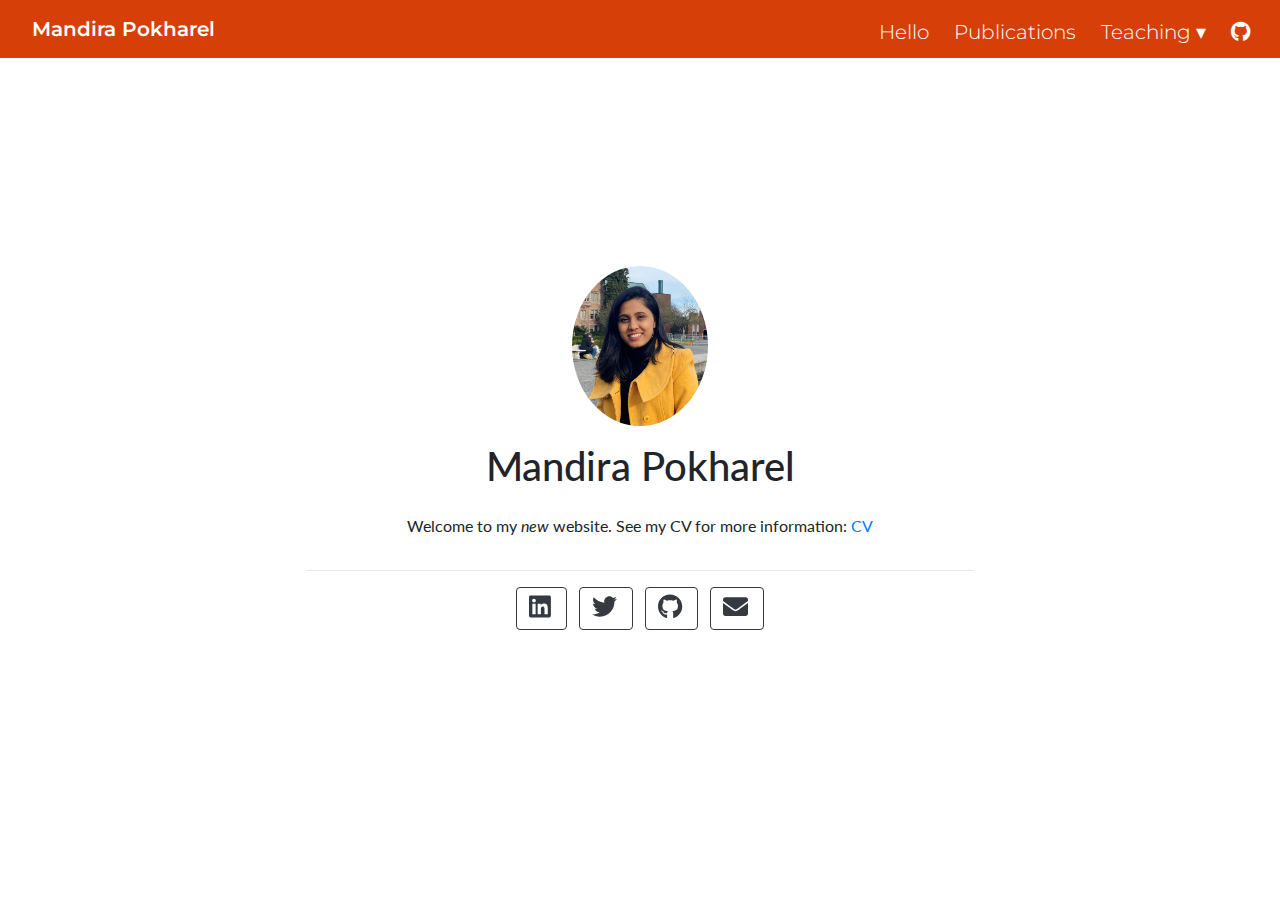
<file: docs/index.html>
<!doctype html>
<html lang="en">
  <head>
    <!-- Required meta tags -->
    <meta charset="utf-8">
    <meta name="viewport" content="width=device-width, initial-scale=1, shrink-to-fit=no">

    <!-- Bootstrap CSS -->
    <link rel="stylesheet" href="https://stackpath.bootstrapcdn.com/bootstrap/4.5.0/css/bootstrap.min.css">

    <title>Mandira Pokharel</title>

    
          <!--radix_placeholder_navigation_in_header-->
          <meta name="distill:offset" content=""/>

          <script type="application/javascript">

            window.headroom_prevent_pin = false;

            window.document.addEventListener("DOMContentLoaded", function (event) {

              // initialize headroom for banner
              var header = $('header').get(0);
              var headerHeight = header.offsetHeight;
              var headroom = new Headroom(header, {
                tolerance: 5,
                onPin : function() {
                  if (window.headroom_prevent_pin) {
                    window.headroom_prevent_pin = false;
                    headroom.unpin();
                  }
                }
              });
              headroom.init();
              if(window.location.hash)
                headroom.unpin();
              $(header).addClass('headroom--transition');

              // offset scroll location for banner on hash change
              // (see: https://github.com/WickyNilliams/headroom.js/issues/38)
              window.addEventListener("hashchange", function(event) {
                window.scrollTo(0, window.pageYOffset - (headerHeight + 25));
              });

              // responsive menu
              $('.distill-site-header').each(function(i, val) {
                var topnav = $(this);
                var toggle = topnav.find('.nav-toggle');
                toggle.on('click', function() {
                  topnav.toggleClass('responsive');
                });
              });

              // nav dropdowns
              $('.nav-dropbtn').click(function(e) {
                $(this).next('.nav-dropdown-content').toggleClass('nav-dropdown-active');
                $(this).parent().siblings('.nav-dropdown')
                   .children('.nav-dropdown-content').removeClass('nav-dropdown-active');
              });
              $("body").click(function(e){
                $('.nav-dropdown-content').removeClass('nav-dropdown-active');
              });
              $(".nav-dropdown").click(function(e){
                e.stopPropagation();
              });
            });
          </script>

          <style type="text/css">

          /* Theme (user-documented overrideables for nav appearance) */

          .distill-site-nav {
            color: rgba(255, 255, 255, 0.8);
            background-color: #0F2E3D;
            font-size: 15px;
            font-weight: 300;
          }

          .distill-site-nav a {
            color: inherit;
            text-decoration: none;
          }

          .distill-site-nav a:hover {
            color: white;
          }

          @media print {
            .distill-site-nav {
              display: none;
            }
          }

          .distill-site-header {

          }

          .distill-site-footer {

          }


          /* Site Header */

          .distill-site-header {
            width: 100%;
            box-sizing: border-box;
            z-index: 3;
          }

          .distill-site-header .nav-left {
            display: inline-block;
            margin-left: 8px;
          }

          @media screen and (max-width: 768px) {
            .distill-site-header .nav-left {
              margin-left: 0;
            }
          }


          .distill-site-header .nav-right {
            float: right;
            margin-right: 8px;
          }

          .distill-site-header a,
          .distill-site-header .title {
            display: inline-block;
            text-align: center;
            padding: 14px 10px 14px 10px;
          }

          .distill-site-header .title {
            font-size: 18px;
            min-width: 150px;
          }

          .distill-site-header .logo {
            padding: 0;
          }

          .distill-site-header .logo img {
            display: none;
            max-height: 20px;
            width: auto;
            margin-bottom: -4px;
          }

          .distill-site-header .nav-image img {
            max-height: 18px;
            width: auto;
            display: inline-block;
            margin-bottom: -3px;
          }



          @media screen and (min-width: 1000px) {
            .distill-site-header .logo img {
              display: inline-block;
            }
            .distill-site-header .nav-left {
              margin-left: 20px;
            }
            .distill-site-header .nav-right {
              margin-right: 20px;
            }
            .distill-site-header .title {
              padding-left: 12px;
            }
          }


          .distill-site-header .nav-toggle {
            display: none;
          }

          .nav-dropdown {
            display: inline-block;
            position: relative;
          }

          .nav-dropdown .nav-dropbtn {
            border: none;
            outline: none;
            color: rgba(255, 255, 255, 0.8);
            padding: 16px 10px;
            background-color: transparent;
            font-family: inherit;
            font-size: inherit;
            font-weight: inherit;
            margin: 0;
            margin-top: 1px;
            z-index: 2;
          }

          .nav-dropdown-content {
            display: none;
            position: absolute;
            background-color: white;
            min-width: 200px;
            border: 1px solid rgba(0,0,0,0.15);
            border-radius: 4px;
            box-shadow: 0px 8px 16px 0px rgba(0,0,0,0.1);
            z-index: 1;
            margin-top: 2px;
            white-space: nowrap;
            padding-top: 4px;
            padding-bottom: 4px;
          }

          .nav-dropdown-content hr {
            margin-top: 4px;
            margin-bottom: 4px;
            border: none;
            border-bottom: 1px solid rgba(0, 0, 0, 0.1);
          }

          .nav-dropdown-active {
            display: block;
          }

          .nav-dropdown-content a, .nav-dropdown-content .nav-dropdown-header {
            color: black;
            padding: 6px 24px;
            text-decoration: none;
            display: block;
            text-align: left;
          }

          .nav-dropdown-content .nav-dropdown-header {
            display: block;
            padding: 5px 24px;
            padding-bottom: 0;
            text-transform: uppercase;
            font-size: 14px;
            color: #999999;
            white-space: nowrap;
          }

          .nav-dropdown:hover .nav-dropbtn {
            color: white;
          }

          .nav-dropdown-content a:hover {
            background-color: #ddd;
            color: black;
          }

          .nav-right .nav-dropdown-content {
            margin-left: -45%;
            right: 0;
          }

          @media screen and (max-width: 768px) {
            .distill-site-header a, .distill-site-header .nav-dropdown  {display: none;}
            .distill-site-header a.nav-toggle {
              float: right;
              display: block;
            }
            .distill-site-header .title {
              margin-left: 0;
            }
            .distill-site-header .nav-right {
              margin-right: 0;
            }
            .distill-site-header {
              overflow: hidden;
            }
            .nav-right .nav-dropdown-content {
              margin-left: 0;
            }
          }


          @media screen and (max-width: 768px) {
            .distill-site-header.responsive {position: relative; min-height: 500px; }
            .distill-site-header.responsive a.nav-toggle {
              position: absolute;
              right: 0;
              top: 0;
            }
            .distill-site-header.responsive a,
            .distill-site-header.responsive .nav-dropdown {
              display: block;
              text-align: left;
            }
            .distill-site-header.responsive .nav-left,
            .distill-site-header.responsive .nav-right {
              width: 100%;
            }
            .distill-site-header.responsive .nav-dropdown {float: none;}
            .distill-site-header.responsive .nav-dropdown-content {position: relative;}
            .distill-site-header.responsive .nav-dropdown .nav-dropbtn {
              display: block;
              width: 100%;
              text-align: left;
            }
          }

          /* Site Footer */

          .distill-site-footer {
            width: 100%;
            overflow: hidden;
            box-sizing: border-box;
            z-index: 3;
            margin-top: 30px;
            padding-top: 30px;
            padding-bottom: 30px;
            text-align: center;
          }

          /* Headroom */

          d-title {
            padding-top: 6rem;
          }

          @media print {
            d-title {
              padding-top: 4rem;
            }
          }

          .headroom {
            z-index: 1000;
            position: fixed;
            top: 0;
            left: 0;
            right: 0;
          }

          .headroom--transition {
            transition: all .4s ease-in-out;
          }

          .headroom--unpinned {
            top: -100px;
          }

          .headroom--pinned {
            top: 0;
          }

          /* adjust viewport for navbar height */
          /* helps vertically center bootstrap (non-distill) content */
          .min-vh-100 {
            min-height: calc(100vh - 100px) !important;
          }

          </style>

          <script src="site_libs/jquery-1.11.3/jquery.min.js"></script>
          <link href="site_libs/font-awesome-5.1.0/css/all.css" rel="stylesheet"/>
          <link href="site_libs/font-awesome-5.1.0/css/v4-shims.css" rel="stylesheet"/>
          <script src="site_libs/headroom-0.9.4/headroom.min.js"></script>
          <script src="site_libs/autocomplete-0.37.1/autocomplete.min.js"></script>
          <script src="site_libs/fuse-6.4.1/fuse.min.js"></script>

          <script type="application/javascript">

          function getMeta(metaName) {
            var metas = document.getElementsByTagName('meta');
            for (let i = 0; i < metas.length; i++) {
              if (metas[i].getAttribute('name') === metaName) {
                return metas[i].getAttribute('content');
              }
            }
            return '';
          }

          function offsetURL(url) {
            var offset = getMeta('distill:offset');
            return offset ? offset + '/' + url : url;
          }

          function createFuseIndex() {

            // create fuse index
            var options = {
              keys: [
                { name: 'title', weight: 20 },
                { name: 'categories', weight: 15 },
                { name: 'description', weight: 10 },
                { name: 'contents', weight: 5 },
              ],
              ignoreLocation: true,
              threshold: 0
            };
            var fuse = new window.Fuse([], options);

            // fetch the main search.json
            return fetch(offsetURL('search.json'))
              .then(function(response) {
                if (response.status == 200) {
                  return response.json().then(function(json) {
                    // index main articles
                    json.articles.forEach(function(article) {
                      fuse.add(article);
                    });
                    // download collections and index their articles
                    return Promise.all(json.collections.map(function(collection) {
                      return fetch(offsetURL(collection)).then(function(response) {
                        if (response.status === 200) {
                          return response.json().then(function(articles) {
                            articles.forEach(function(article) {
                              fuse.add(article);
                            });
                          })
                        } else {
                          return Promise.reject(
                            new Error('Unexpected status from search index request: ' +
                                      response.status)
                          );
                        }
                      });
                    })).then(function() {
                      return fuse;
                    });
                  });

                } else {
                  return Promise.reject(
                    new Error('Unexpected status from search index request: ' +
                                response.status)
                  );
                }
              });
          }

          window.document.addEventListener("DOMContentLoaded", function (event) {

            // get search element (bail if we don't have one)
            var searchEl = window.document.getElementById('distill-search');
            if (!searchEl)
              return;

            createFuseIndex()
              .then(function(fuse) {

                // make search box visible
                searchEl.classList.remove('hidden');

                // initialize autocomplete
                var options = {
                  autoselect: true,
                  hint: false,
                  minLength: 2,
                };
                window.autocomplete(searchEl, options, [{
                  source: function(query, callback) {
                    const searchOptions = {
                      isCaseSensitive: false,
                      shouldSort: true,
                      minMatchCharLength: 2,
                      limit: 10,
                    };
                    var results = fuse.search(query, searchOptions);
                    callback(results
                      .map(function(result) { return result.item; })
                    );
                  },
                  templates: {
                    suggestion: function(suggestion) {
                      var img = suggestion.preview && Object.keys(suggestion.preview).length > 0
                        ? `<img src="${offsetURL(suggestion.preview)}"</img>`
                        : '';
                      var html = `
                        <div class="search-item">
                          <h3>${suggestion.title}</h3>
                          <div class="search-item-description">
                            ${suggestion.description || ''}
                          </div>
                          <div class="search-item-preview">
                            ${img}
                          </div>
                        </div>
                      `;
                      return html;
                    }
                  }
                }]).on('autocomplete:selected', function(event, suggestion) {
                  window.location.href = offsetURL(suggestion.path);
                });
                // remove inline display style on autocompleter (we want to
                // manage responsive display via css)
                $('.algolia-autocomplete').css("display", "");
              })
              .catch(function(error) {
                console.log(error);
              });

          });

          </script>

          <style type="text/css">

          .nav-search {
            font-size: x-small;
          }

          /* Algolioa Autocomplete */

          .algolia-autocomplete {
            display: inline-block;
            margin-left: 10px;
            vertical-align: sub;
            background-color: white;
            color: black;
            padding: 6px;
            padding-top: 8px;
            padding-bottom: 0;
            border-radius: 6px;
            border: 1px #0F2E3D solid;
            width: 180px;
          }


          @media screen and (max-width: 768px) {
            .distill-site-nav .algolia-autocomplete {
              display: none;
              visibility: hidden;
            }
            .distill-site-nav.responsive .algolia-autocomplete {
              display: inline-block;
              visibility: visible;
            }
            .distill-site-nav.responsive .algolia-autocomplete .aa-dropdown-menu {
              margin-left: 0;
              width: 400px;
              max-height: 400px;
            }
          }

          .algolia-autocomplete .aa-input, .algolia-autocomplete .aa-hint {
            width: 90%;
            outline: none;
            border: none;
          }

          .algolia-autocomplete .aa-hint {
            color: #999;
          }
          .algolia-autocomplete .aa-dropdown-menu {
            width: 550px;
            max-height: 70vh;
            overflow-x: visible;
            overflow-y: scroll;
            padding: 5px;
            margin-top: 3px;
            margin-left: -150px;
            background-color: #fff;
            border-radius: 5px;
            border: 1px solid #999;
            border-top: none;
          }

          .algolia-autocomplete .aa-dropdown-menu .aa-suggestion {
            cursor: pointer;
            padding: 5px 4px;
            border-bottom: 1px solid #eee;
          }

          .algolia-autocomplete .aa-dropdown-menu .aa-suggestion:last-of-type {
            border-bottom: none;
            margin-bottom: 2px;
          }

          .algolia-autocomplete .aa-dropdown-menu .aa-suggestion .search-item {
            overflow: hidden;
            font-size: 0.8em;
            line-height: 1.4em;
          }

          .algolia-autocomplete .aa-dropdown-menu .aa-suggestion .search-item h3 {
            font-size: 1rem;
            margin-block-start: 0;
            margin-block-end: 5px;
          }

          .algolia-autocomplete .aa-dropdown-menu .aa-suggestion .search-item-description {
            display: inline-block;
            overflow: hidden;
            height: 2.8em;
            width: 80%;
            margin-right: 4%;
          }

          .algolia-autocomplete .aa-dropdown-menu .aa-suggestion .search-item-preview {
            display: inline-block;
            width: 15%;
          }

          .algolia-autocomplete .aa-dropdown-menu .aa-suggestion .search-item-preview img {
            height: 3em;
            width: auto;
            display: none;
          }

          .algolia-autocomplete .aa-dropdown-menu .aa-suggestion .search-item-preview img[src] {
            display: initial;
          }

          .algolia-autocomplete .aa-dropdown-menu .aa-suggestion.aa-cursor {
            background-color: #eee;
          }
          .algolia-autocomplete .aa-dropdown-menu .aa-suggestion em {
            font-weight: bold;
            font-style: normal;
          }

          </style>


          <!--/radix_placeholder_navigation_in_header-->
          <!--radix_placeholder_site_in_header-->
          <!--/radix_placeholder_site_in_header-->
          
          <style type="text/css">
          body {
            padding-top: 60px;
          }
          </style>
          <style type="text/css">
          /* base variables */

          /* Edit the CSS properties in this file to create a custom
             Distill theme. Only edit values in the right column
             for each row; values shown are the CSS defaults.
             To return any property to the default,
             you may set its value to: unset
             All rows must end with a semi-colon.                      */

          /* Optional: embed custom fonts here with `@import`          */
          /* This must remain at the top of this file.                 */



          html {
            /*-- Main font sizes --*/
            --title-size:      50px;
            --body-size:       1.06rem;
            --code-size:       14px;
            --aside-size:      12px;
            --fig-cap-size:    13px;
            /*-- Main font colors --*/
            --title-color:     #000000;
            --header-color:    rgba(0, 0, 0, 0.8);
            --body-color:      rgba(0, 0, 0, 0.8);
            --aside-color:     rgba(0, 0, 0, 0.6);
            --fig-cap-color:   rgba(0, 0, 0, 0.6);
            /*-- Specify custom fonts ~~~ must be imported above   --*/
            --heading-font:    sans-serif;
            --mono-font:       monospace;
            --body-font:       sans-serif;
            --navbar-font:     sans-serif;  /* websites + blogs only */
          }

          /*-- ARTICLE METADATA --*/
          d-byline {
            --heading-size:    0.6rem;
            --heading-color:   rgba(0, 0, 0, 0.5);
            --body-size:       0.8rem;
            --body-color:      rgba(0, 0, 0, 0.8);
          }

          /*-- ARTICLE TABLE OF CONTENTS --*/
          .d-contents {
            --heading-size:    18px;
            --contents-size:   13px;
          }

          /*-- ARTICLE APPENDIX --*/
          d-appendix {
            --heading-size:    15px;
            --heading-color:   rgba(0, 0, 0, 0.65);
            --text-size:       0.8em;
            --text-color:      rgba(0, 0, 0, 0.5);
          }

          /*-- WEBSITE HEADER + FOOTER --*/
          /* These properties only apply to Distill sites and blogs  */

          .distill-site-header {
            --title-size:       18px;
            --text-color:       rgba(255, 255, 255, 0.8);
            --text-size:        15px;
            --hover-color:      white;
            --bkgd-color:       #0F2E3D;
          }

          .distill-site-footer {
            --text-color:       rgba(255, 255, 255, 0.8);
            --text-size:        15px;
            --hover-color:      white;
            --bkgd-color:       #0F2E3D;
          }

          /*-- Additional custom styles --*/
          /* Add any additional CSS rules below                      */
          </style>
          <style type="text/css">/* base variables */

          /* Edit the CSS properties in this file to create a custom
             Distill theme. Only edit values in the right column
             for each row; values shown are the CSS defaults.
             To return any property to the default,
             you may set its value to: unset
             All rows must end with a semi-colon.                      */

          /* Optional: embed custom fonts here with `@import`          */
          /* This must remain at the top of this file.                 */
          @import url('https://fonts.googleapis.com/css2?family=Lato');
          @import url('https://fonts.googleapis.com/css2?family=Fira+Mono');
          @import url('https://fonts.googleapis.com/css2?family=Montserrat');

          html {
            /*-- Main font sizes --*/
            --title-size:      50px;
            --body-size:       1.0rem;                     /* edited */
            --code-size:       0.9rem;                     /* edited */
            --aside-size:      12px;
            --fig-cap-size:    13px;
            /*-- Main font colors --*/
            --title-color:     #000000;
            --heading-color:   rgba(0, 0, 0, 0.8);
            --body-color:      #383838;                    /* edited */
            --aside-color:     rgba(0, 0, 0, 0.6);
            --fig-cap-color:   rgba(0, 0, 0, 0.6);
            /*-- Specify custom fonts ~~~ must be imported above   --*/
            --heading-font:    'Lato', sans-serif;         /* edited */
            --mono-font:       'Fira Mono', monospace;     /* edited */
            --body-font:       'Lato', sans-serif;         /* edited */
            --navbar-font:     'Montserrat', sans-serif;   /* edited */
          }

          /*-- ARTICLE METADATA --*/
          d-byline {
            --heading-size:    0.6rem;
            --heading-color:   rgba(0, 0, 0, 0.5);
            --body-size:       0.8rem;
            --body-color:      rgba(0, 0, 0, 0.8);
          }

          /*-- ARTICLE TABLE OF CONTENTS --*/
          .d-contents {
            --heading-size:    18px;
            --contents-size:   13px;
          }

          /*-- ARTICLE APPENDIX --*/
          d-appendix {
            --heading-size:    15px;
            --heading-color:   rgba(0, 0, 0, 0.65);
            --text-size:       0.8em;
            --text-color:      rgba(0, 0, 0, 0.5);
          }

          /*-- WEBSITE HEADER + FOOTER --*/
          /* These properties only apply to Distill sites and blogs  */

          .distill-site-header {
            --title-size:       20px;                      /* edited */
            --text-color:       #FFFFFF;                   /* edited */
            --text-size:        20px;                      /* edited */
            --hover-color:      #383838;                   /* edited */
            --bkgd-color:       rgb(215, 63, 9);          /* edited */
          }

          .distill-site-footer {
            --text-color:       rgba(255, 255, 255, 0.8);
            --text-size:        15px;
            --hover-color:      white;
            --bkgd-color:       #0F2E3D;
          }


          /*-- Additional custom styles --*/

          .posts-list .metadata .publishedDate {
              color: rgb(249, 83, 85);
          }

          d-article p code {
            color: #383838;
            background: rgba(249, 83, 85, 0.1);
            font-weight: 400;
            font-size: 0.9em;
          }

          d-article a {
              border-bottom: 2px solid rgba(249, 83, 85, 0.4);
              text-decoration: none;
          }

          .distill-site-header .title {
              font-weight: 600; 
          }

          ul > li::marker {
            color: rgb(249, 83, 85);
          }</style>
          <style type="text/css">
          /* base style */

          /* FONT FAMILIES */

          :root {
            --heading-default: -apple-system, BlinkMacSystemFont, "Segoe UI", Roboto, Oxygen, Ubuntu, Cantarell, "Fira Sans", "Droid Sans", "Helvetica Neue", Arial, sans-serif;
            --mono-default: Consolas, Monaco, 'Andale Mono', 'Ubuntu Mono', monospace;
            --body-default: -apple-system, BlinkMacSystemFont, "Segoe UI", Roboto, Oxygen, Ubuntu, Cantarell, "Fira Sans", "Droid Sans", "Helvetica Neue", Arial, sans-serif;
          }

          body,
          .posts-list .post-preview p,
          .posts-list .description p {
            font-family: var(--body-font), var(--body-default);
          }

          h1, h2, h3, h4, h5, h6,
          .posts-list .post-preview h2,
          .posts-list .description h2 {
            font-family: var(--heading-font), var(--heading-default);
          }

          d-article div.sourceCode code,
          d-article pre code {
            font-family: var(--mono-font), var(--mono-default);
          }


          /*-- TITLE --*/
          d-title h1,
          .posts-list > h1 {
            color: var(--title-color, black);
          }

          d-title h1 {
            font-size: var(--title-size, 50px);
          }

          /*-- HEADERS --*/
          d-article h1,
          d-article h2,
          d-article h3,
          d-article h4,
          d-article h5,
          d-article h6 {
            color: var(--header-color, rgba(0, 0, 0, 0.8));
          }

          /*-- BODY --*/
          d-article > p,  /* only text inside of <p> tags */
          d-article > ul, /* lists */
          d-article > ol {
            color: var(--body-color, rgba(0, 0, 0, 0.8));
            font-size: var(--body-size, 1.06rem);
          }


          /*-- CODE --*/
          d-article div.sourceCode code,
          d-article pre code {
            font-size: var(--code-size, 14px);
          }

          /*-- ASIDE --*/
          d-article aside {
            font-size: var(--aside-size, 12px);
            color: var(--aside-color, rgba(0, 0, 0, 0.6));
          }

          /*-- FIGURE CAPTIONS --*/
          figure .caption,
          figure figcaption,
          .figure .caption {
            font-size: var(--fig-cap-size, 13px);
            color: var(--fig-cap-color, rgba(0, 0, 0, 0.6));
          }

          /*-- METADATA --*/
          d-byline h3 {
            font-size: var(--heading-size, 0.6rem);
            color: var(--heading-color, rgba(0, 0, 0, 0.5));
          }

          d-byline {
            font-size: var(--body-size, 0.8rem);
            color: var(--body-color, rgba(0, 0, 0, 0.8));
          }

          d-byline a,
          d-article d-byline a {
            color: var(--body-color, rgba(0, 0, 0, 0.8));
          }

          /*-- TABLE OF CONTENTS --*/
          .d-contents nav h3 {
            font-size: var(--heading-size, 18px);
          }

          .d-contents nav a {
            font-size: var(--contents-size, 13px);
          }

          /*-- APPENDIX --*/
          d-appendix h3 {
            font-size: var(--heading-size, 15px);
            color: var(--heading-color, rgba(0, 0, 0, 0.65));
          }

          d-appendix {
            font-size: var(--text-size, 0.8em);
            color: var(--text-color, rgba(0, 0, 0, 0.5));
          }

          d-appendix d-footnote-list a.footnote-backlink {
            color: var(--text-color, rgba(0, 0, 0, 0.5));
          }

          /*-- WEBSITE HEADER + FOOTER --*/
          .distill-site-header .title {
            font-size: var(--title-size, 18px);
            font-family: var(--navbar-font), var(--heading-default);
          }

          .distill-site-header a,
          .nav-dropdown .nav-dropbtn {
            font-family: var(--navbar-font), var(--heading-default);
          }

          .nav-dropdown .nav-dropbtn {
            color: var(--text-color, rgba(255, 255, 255, 0.8));
            font-size: var(--text-size, 15px);
          }

          .distill-site-header a:hover,
          .nav-dropdown:hover .nav-dropbtn {
            color: var(--hover-color, white);
          }

          .distill-site-header {
            font-size: var(--text-size, 15px);
            color: var(--text-color, rgba(255, 255, 255, 0.8));
            background-color: var(--bkgd-color, #0F2E3D);
          }

          .distill-site-footer {
            font-size: var(--text-size, 15px);
            color: var(--text-color, rgba(255, 255, 255, 0.8));
            background-color: var(--bkgd-color, #0F2E3D);
          }

          .distill-site-footer a:hover {
            color: var(--hover-color, white);
          }</style>
          <script src="C:\Users\mandi\OneDrive\Documents\R\win-library\4.0\rmarkdown\rmd\h\pandoc\header-attrs.js"></script>
    
    
  </head>
  <body>

          <!--radix_placeholder_navigation_before_body-->
          <header class="header header--fixed" role="banner">
          <nav class="distill-site-nav distill-site-header">
          <div class="nav-left">
          <a href="index.html" class="title">Mandira Pokharel</a>
          </div>
          <div class="nav-right">
          <a href="index.html">Hello</a>
          <a href="about.html">Publications</a>
          <div class="nav-dropdown">
          <button class="nav-dropbtn">
          Teaching
           
          <span class="down-arrow">&#x25BE;</span>
          </button>
          <div class="nav-dropdown-content">
          <a href="articles/article1.html">First article</a>
          <a href="articles/article2.html">Second article</a>
          </div>
          </div>
          <a href="https://github.com/aosmith16/personal-website">
          <i class="fab fa-github" aria-hidden="true"></i>
          </a>
          <a href="javascript:void(0);" class="nav-toggle">&#9776;</a>
          </div>
          </nav>
          </header>
          <!--/radix_placeholder_navigation_before_body-->
          <!--radix_placeholder_site_before_body-->
          <!--/radix_placeholder_site_before_body-->
    
    <div class="container min-vh-100">
      <div class="row min-vh-100 justify-content-center align-items-center">
        <div class="col-12 text-center">
          <img src=images/pic.jpg style="height:10rem" class="rounded-circle">
          <div class="mt-3">
            <h1>Mandira Pokharel</h1>
          </div>
          <div class="row justify-content-center align-items-center">
            <div class="col-6 mt-3 text-center d-none d-sm-block">
              <p>Welcome to my <em>new</em> website. See my CV for more information: <a href="file:///Y:/CV_Mandira_2020.pdf">CV</a></p>
            </div>
            <div class="col-11 mt-3 text-center d-block d-sm-none">
              <p>Welcome to my <em>new</em> website. See my CV for more information: <a href="file:///Y:/CV_Mandira_2020.pdf">CV</a></p>
            </div>
          </div>

          <hr style="width:60%;"/>

          <div class="row justify-content-center align-items-center">
            <div class="col-8 text-center d-none d-sm-block">
              <ul class="list-inline">
                                <li class="list-inline-item">
                  <a href=https://www.linkedin.com/in/mandira-pokharel-41b385179//>
                    <button type="button" class="btn btn-outline-dark mb-2">
                      <svg aria-hidden="true" role="img" viewBox="0 0 448 512" style="height:25px;width:21.88px;vertical-align:-0.125em;margin-right:0.2em;font-size:inherit;fill:currentColor;overflow:visible;position:relative;"><path d="M416 32H31.9C14.3 32 0 46.5 0 64.3v383.4C0 465.5 14.3 480 31.9 480H416c17.6 0 32-14.5 32-32.3V64.3c0-17.8-14.4-32.3-32-32.3zM135.4 416H69V202.2h66.5V416zm-33.2-243c-21.3 0-38.5-17.3-38.5-38.5S80.9 96 102.2 96c21.2 0 38.5 17.3 38.5 38.5 0 21.3-17.2 38.5-38.5 38.5zm282.1 243h-66.4V312c0-24.8-.5-56.7-34.5-56.7-34.6 0-39.9 27-39.9 54.9V416h-66.4V202.2h63.7v29.2h.9c8.9-16.8 30.6-34.5 62.9-34.5 67.2 0 79.7 44.3 79.7 101.9V416z"/></svg>
                    </button>
                  </a>
                </li>
                                <li class="list-inline-item">
                  <a href=https://twitter.com/>
                    <button type="button" class="btn btn-outline-dark mb-2">
                      <svg aria-hidden="true" role="img" viewBox="0 0 512 512" style="height:25px;width:25px;vertical-align:-0.125em;margin-right:0.2em;font-size:inherit;fill:currentColor;overflow:visible;position:relative;"><path d="M459.37 151.716c.325 4.548.325 9.097.325 13.645 0 138.72-105.583 298.558-298.558 298.558-59.452 0-114.68-17.219-161.137-47.106 8.447.974 16.568 1.299 25.34 1.299 49.055 0 94.213-16.568 130.274-44.832-46.132-.975-84.792-31.188-98.112-72.772 6.498.974 12.995 1.624 19.818 1.624 9.421 0 18.843-1.3 27.614-3.573-48.081-9.747-84.143-51.98-84.143-102.985v-1.299c13.969 7.797 30.214 12.67 47.431 13.319-28.264-18.843-46.781-51.005-46.781-87.391 0-19.492 5.197-37.36 14.294-52.954 51.655 63.675 129.3 105.258 216.365 109.807-1.624-7.797-2.599-15.918-2.599-24.04 0-57.828 46.782-104.934 104.934-104.934 30.213 0 57.502 12.67 76.67 33.137 23.715-4.548 46.456-13.32 66.599-25.34-7.798 24.366-24.366 44.833-46.132 57.827 21.117-2.273 41.584-8.122 60.426-16.243-14.292 20.791-32.161 39.308-52.628 54.253z"/></svg>
                    </button>
                  </a>
                </li>
                                <li class="list-inline-item">
                  <a href=https://github.com/>
                    <button type="button" class="btn btn-outline-dark mb-2">
                      <svg aria-hidden="true" role="img" viewBox="0 0 496 512" style="height:25px;width:24.22px;vertical-align:-0.125em;margin-right:0.2em;font-size:inherit;fill:currentColor;overflow:visible;position:relative;"><path d="M165.9 397.4c0 2-2.3 3.6-5.2 3.6-3.3.3-5.6-1.3-5.6-3.6 0-2 2.3-3.6 5.2-3.6 3-.3 5.6 1.3 5.6 3.6zm-31.1-4.5c-.7 2 1.3 4.3 4.3 4.9 2.6 1 5.6 0 6.2-2s-1.3-4.3-4.3-5.2c-2.6-.7-5.5.3-6.2 2.3zm44.2-1.7c-2.9.7-4.9 2.6-4.6 4.9.3 2 2.9 3.3 5.9 2.6 2.9-.7 4.9-2.6 4.6-4.6-.3-1.9-3-3.2-5.9-2.9zM244.8 8C106.1 8 0 113.3 0 252c0 110.9 69.8 205.8 169.5 239.2 12.8 2.3 17.3-5.6 17.3-12.1 0-6.2-.3-40.4-.3-61.4 0 0-70 15-84.7-29.8 0 0-11.4-29.1-27.8-36.6 0 0-22.9-15.7 1.6-15.4 0 0 24.9 2 38.6 25.8 21.9 38.6 58.6 27.5 72.9 20.9 2.3-16 8.8-27.1 16-33.7-55.9-6.2-112.3-14.3-112.3-110.5 0-27.5 7.6-41.3 23.6-58.9-2.6-6.5-11.1-33.3 2.6-67.9 20.9-6.5 69 27 69 27 20-5.6 41.5-8.5 62.8-8.5s42.8 2.9 62.8 8.5c0 0 48.1-33.6 69-27 13.7 34.7 5.2 61.4 2.6 67.9 16 17.7 25.8 31.5 25.8 58.9 0 96.5-58.9 104.2-114.8 110.5 9.2 7.9 17 22.9 17 46.4 0 33.7-.3 75.4-.3 83.6 0 6.5 4.6 14.4 17.3 12.1C428.2 457.8 496 362.9 496 252 496 113.3 383.5 8 244.8 8zM97.2 352.9c-1.3 1-1 3.3.7 5.2 1.6 1.6 3.9 2.3 5.2 1 1.3-1 1-3.3-.7-5.2-1.6-1.6-3.9-2.3-5.2-1zm-10.8-8.1c-.7 1.3.3 2.9 2.3 3.9 1.6 1 3.6.7 4.3-.7.7-1.3-.3-2.9-2.3-3.9-2-.6-3.6-.3-4.3.7zm32.4 35.6c-1.6 1.3-1 4.3 1.3 6.2 2.3 2.3 5.2 2.6 6.5 1 1.3-1.3.7-4.3-1.3-6.2-2.2-2.3-5.2-2.6-6.5-1zm-11.4-14.7c-1.6 1-1.6 3.6 0 5.9 1.6 2.3 4.3 3.3 5.6 2.3 1.6-1.3 1.6-3.9 0-6.2-1.4-2.3-4-3.3-5.6-2z"/></svg>
                    </button>
                  </a>
                </li>
                                <li class="list-inline-item">
                  <a href=mailto:mandirapokharel33@gmail.com>
                    <button type="button" class="btn btn-outline-dark mb-2">
                      <svg aria-hidden="true" role="img" viewBox="0 0 512 512" style="height:25px;width:25px;vertical-align:-0.125em;margin-right:0.2em;font-size:inherit;fill:currentColor;overflow:visible;position:relative;"><path d="M502.3 190.8c3.9-3.1 9.7-.2 9.7 4.7V400c0 26.5-21.5 48-48 48H48c-26.5 0-48-21.5-48-48V195.6c0-5 5.7-7.8 9.7-4.7 22.4 17.4 52.1 39.5 154.1 113.6 21.1 15.4 56.7 47.8 92.2 47.6 35.7.3 72-32.8 92.3-47.6 102-74.1 131.6-96.3 154-113.7zM256 320c23.2.4 56.6-29.2 73.4-41.4 132.7-96.3 142.8-104.7 173.4-128.7 5.8-4.5 9.2-11.5 9.2-18.9v-19c0-26.5-21.5-48-48-48H48C21.5 64 0 85.5 0 112v19c0 7.4 3.4 14.3 9.2 18.9 30.6 23.9 40.7 32.4 173.4 128.7 16.8 12.2 50.2 41.8 73.4 41.4z"/></svg>
                    </button>
                  </a>
                </li>
                              </ul>
            </div>
          </div>

          <div class="row justify-content-center align-items-center">
            <div class="col-8 m-1 text-center d-block d-sm-none">
              <div class="list-group">
                                <a href=https://www.linkedin.com/in/mandira-pokharel-41b385179//>
                  <button type="button" class="list-group-item list-group-item-action my-1 rounded">
                    <svg aria-hidden="true" role="img" viewBox="0 0 448 512" style="height:25px;width:21.88px;vertical-align:-0.125em;margin-right:0.2em;font-size:inherit;fill:currentColor;overflow:visible;position:relative;"><path d="M416 32H31.9C14.3 32 0 46.5 0 64.3v383.4C0 465.5 14.3 480 31.9 480H416c17.6 0 32-14.5 32-32.3V64.3c0-17.8-14.4-32.3-32-32.3zM135.4 416H69V202.2h66.5V416zm-33.2-243c-21.3 0-38.5-17.3-38.5-38.5S80.9 96 102.2 96c21.2 0 38.5 17.3 38.5 38.5 0 21.3-17.2 38.5-38.5 38.5zm282.1 243h-66.4V312c0-24.8-.5-56.7-34.5-56.7-34.6 0-39.9 27-39.9 54.9V416h-66.4V202.2h63.7v29.2h.9c8.9-16.8 30.6-34.5 62.9-34.5 67.2 0 79.7 44.3 79.7 101.9V416z"/></svg>
                  </button>
                </a>
                                <a href=https://twitter.com/>
                  <button type="button" class="list-group-item list-group-item-action my-1 rounded">
                    <svg aria-hidden="true" role="img" viewBox="0 0 512 512" style="height:25px;width:25px;vertical-align:-0.125em;margin-right:0.2em;font-size:inherit;fill:currentColor;overflow:visible;position:relative;"><path d="M459.37 151.716c.325 4.548.325 9.097.325 13.645 0 138.72-105.583 298.558-298.558 298.558-59.452 0-114.68-17.219-161.137-47.106 8.447.974 16.568 1.299 25.34 1.299 49.055 0 94.213-16.568 130.274-44.832-46.132-.975-84.792-31.188-98.112-72.772 6.498.974 12.995 1.624 19.818 1.624 9.421 0 18.843-1.3 27.614-3.573-48.081-9.747-84.143-51.98-84.143-102.985v-1.299c13.969 7.797 30.214 12.67 47.431 13.319-28.264-18.843-46.781-51.005-46.781-87.391 0-19.492 5.197-37.36 14.294-52.954 51.655 63.675 129.3 105.258 216.365 109.807-1.624-7.797-2.599-15.918-2.599-24.04 0-57.828 46.782-104.934 104.934-104.934 30.213 0 57.502 12.67 76.67 33.137 23.715-4.548 46.456-13.32 66.599-25.34-7.798 24.366-24.366 44.833-46.132 57.827 21.117-2.273 41.584-8.122 60.426-16.243-14.292 20.791-32.161 39.308-52.628 54.253z"/></svg>
                  </button>
                </a>
                                <a href=https://github.com/>
                  <button type="button" class="list-group-item list-group-item-action my-1 rounded">
                    <svg aria-hidden="true" role="img" viewBox="0 0 496 512" style="height:25px;width:24.22px;vertical-align:-0.125em;margin-right:0.2em;font-size:inherit;fill:currentColor;overflow:visible;position:relative;"><path d="M165.9 397.4c0 2-2.3 3.6-5.2 3.6-3.3.3-5.6-1.3-5.6-3.6 0-2 2.3-3.6 5.2-3.6 3-.3 5.6 1.3 5.6 3.6zm-31.1-4.5c-.7 2 1.3 4.3 4.3 4.9 2.6 1 5.6 0 6.2-2s-1.3-4.3-4.3-5.2c-2.6-.7-5.5.3-6.2 2.3zm44.2-1.7c-2.9.7-4.9 2.6-4.6 4.9.3 2 2.9 3.3 5.9 2.6 2.9-.7 4.9-2.6 4.6-4.6-.3-1.9-3-3.2-5.9-2.9zM244.8 8C106.1 8 0 113.3 0 252c0 110.9 69.8 205.8 169.5 239.2 12.8 2.3 17.3-5.6 17.3-12.1 0-6.2-.3-40.4-.3-61.4 0 0-70 15-84.7-29.8 0 0-11.4-29.1-27.8-36.6 0 0-22.9-15.7 1.6-15.4 0 0 24.9 2 38.6 25.8 21.9 38.6 58.6 27.5 72.9 20.9 2.3-16 8.8-27.1 16-33.7-55.9-6.2-112.3-14.3-112.3-110.5 0-27.5 7.6-41.3 23.6-58.9-2.6-6.5-11.1-33.3 2.6-67.9 20.9-6.5 69 27 69 27 20-5.6 41.5-8.5 62.8-8.5s42.8 2.9 62.8 8.5c0 0 48.1-33.6 69-27 13.7 34.7 5.2 61.4 2.6 67.9 16 17.7 25.8 31.5 25.8 58.9 0 96.5-58.9 104.2-114.8 110.5 9.2 7.9 17 22.9 17 46.4 0 33.7-.3 75.4-.3 83.6 0 6.5 4.6 14.4 17.3 12.1C428.2 457.8 496 362.9 496 252 496 113.3 383.5 8 244.8 8zM97.2 352.9c-1.3 1-1 3.3.7 5.2 1.6 1.6 3.9 2.3 5.2 1 1.3-1 1-3.3-.7-5.2-1.6-1.6-3.9-2.3-5.2-1zm-10.8-8.1c-.7 1.3.3 2.9 2.3 3.9 1.6 1 3.6.7 4.3-.7.7-1.3-.3-2.9-2.3-3.9-2-.6-3.6-.3-4.3.7zm32.4 35.6c-1.6 1.3-1 4.3 1.3 6.2 2.3 2.3 5.2 2.6 6.5 1 1.3-1.3.7-4.3-1.3-6.2-2.2-2.3-5.2-2.6-6.5-1zm-11.4-14.7c-1.6 1-1.6 3.6 0 5.9 1.6 2.3 4.3 3.3 5.6 2.3 1.6-1.3 1.6-3.9 0-6.2-1.4-2.3-4-3.3-5.6-2z"/></svg>
                  </button>
                </a>
                                <a href=mailto:mandirapokharel33@gmail.com>
                  <button type="button" class="list-group-item list-group-item-action my-1 rounded">
                    <svg aria-hidden="true" role="img" viewBox="0 0 512 512" style="height:25px;width:25px;vertical-align:-0.125em;margin-right:0.2em;font-size:inherit;fill:currentColor;overflow:visible;position:relative;"><path d="M502.3 190.8c3.9-3.1 9.7-.2 9.7 4.7V400c0 26.5-21.5 48-48 48H48c-26.5 0-48-21.5-48-48V195.6c0-5 5.7-7.8 9.7-4.7 22.4 17.4 52.1 39.5 154.1 113.6 21.1 15.4 56.7 47.8 92.2 47.6 35.7.3 72-32.8 92.3-47.6 102-74.1 131.6-96.3 154-113.7zM256 320c23.2.4 56.6-29.2 73.4-41.4 132.7-96.3 142.8-104.7 173.4-128.7 5.8-4.5 9.2-11.5 9.2-18.9v-19c0-26.5-21.5-48-48-48H48C21.5 64 0 85.5 0 112v19c0 7.4 3.4 14.3 9.2 18.9 30.6 23.9 40.7 32.4 173.4 128.7 16.8 12.2 50.2 41.8 73.4 41.4z"/></svg>
                  </button>
                </a>
                              </div>
            </div>
          </div>
        </div>
      </div>
    </div>

    <!-- Optional JavaScript -->
    <!-- jQuery first, then Popper.js, then Bootstrap JS -->
    <script src="https://code.jquery.com/jquery-3.5.1.slim.min.js" integrity="sha384-DfXdz2htPH0lsSSs5nCTpuj/zy4C+OGpamoFVy38MVBnE+IbbVYUew+OrCXaRkfj" crossorigin="anonymous"></script>
    <script src="https://cdn.jsdelivr.net/npm/popper.js@1.16.0/dist/umd/popper.min.js" integrity="sha384-Q6E9RHvbIyZFJoft+2mJbHaEWldlvI9IOYy5n3zV9zzTtmI3UksdQRVvoxMfooAo" crossorigin="anonymous"></script>
    <script src="https://stackpath.bootstrapcdn.com/bootstrap/4.5.0/js/bootstrap.min.js" integrity="sha384-OgVRvuATP1z7JjHLkuOU7Xw704+h835Lr+6QL9UvYjZE3Ipu6Tp75j7Bh/kR0JKI" crossorigin="anonymous"></script>

          <!--radix_placeholder_site_after_body-->
          <!--/radix_placeholder_site_after_body-->
          <!--radix_placeholder_navigation_after_body-->
          <!--/radix_placeholder_navigation_after_body-->
    
  </body>
</html>
</file>
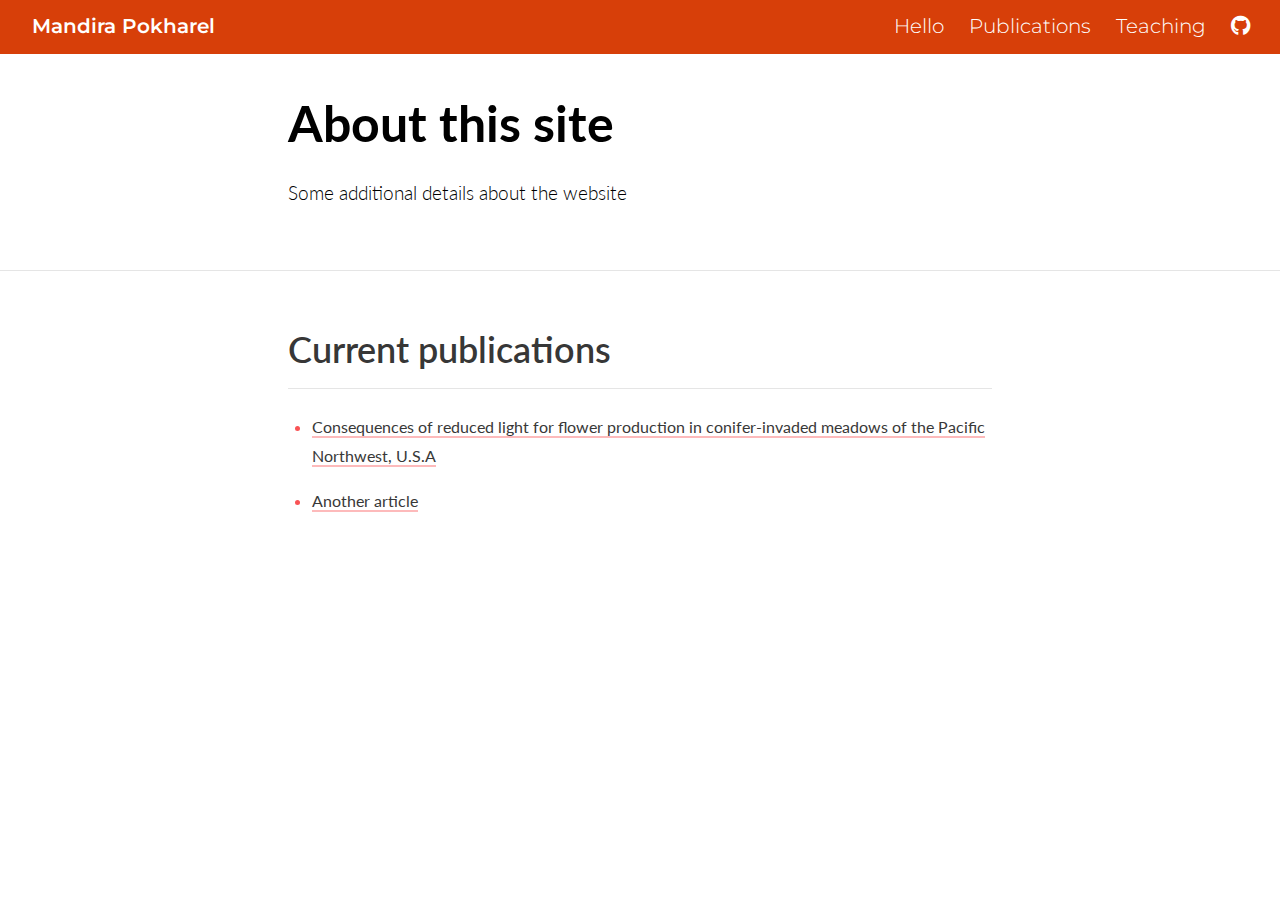
<file: docs/about.html>
<!DOCTYPE html>

<html xmlns="http://www.w3.org/1999/xhtml" lang="" xml:lang="">

<head>
  <meta charset="utf-8"/>
  <meta name="viewport" content="width=device-width, initial-scale=1"/>
  <meta http-equiv="X-UA-Compatible" content="IE=Edge,chrome=1"/>
  <meta name="generator" content="distill" />

  <style type="text/css">
  /* Hide doc at startup (prevent jankiness while JS renders/transforms) */
  body {
    visibility: hidden;
  }
  </style>

 <!--radix_placeholder_import_source-->
 <!--/radix_placeholder_import_source-->

<style type="text/css">code{white-space: pre;}</style>
<style type="text/css" data-origin="pandoc">
pre > code.sourceCode { white-space: pre; position: relative; }
pre > code.sourceCode > span { display: inline-block; line-height: 1.25; }
pre > code.sourceCode > span:empty { height: 1.2em; }
.sourceCode { overflow: visible; }
code.sourceCode > span { color: inherit; text-decoration: inherit; }
div.sourceCode { margin: 1em 0; }
pre.sourceCode { margin: 0; }
@media screen {
div.sourceCode { overflow: auto; }
}
@media print {
pre > code.sourceCode { white-space: pre-wrap; }
pre > code.sourceCode > span { text-indent: -5em; padding-left: 5em; }
}
pre.numberSource code
  { counter-reset: source-line 0; }
pre.numberSource code > span
  { position: relative; left: -4em; counter-increment: source-line; }
pre.numberSource code > span > a:first-child::before
  { content: counter(source-line);
    position: relative; left: -1em; text-align: right; vertical-align: baseline;
    border: none; display: inline-block;
    -webkit-touch-callout: none; -webkit-user-select: none;
    -khtml-user-select: none; -moz-user-select: none;
    -ms-user-select: none; user-select: none;
    padding: 0 4px; width: 4em;
    color: #aaaaaa;
  }
pre.numberSource { margin-left: 3em; border-left: 1px solid #aaaaaa;  padding-left: 4px; }
div.sourceCode
  {   }
@media screen {
pre > code.sourceCode > span > a:first-child::before { text-decoration: underline; }
}
code span.al { color: #ad0000; } /* Alert */
code span.an { color: #5e5e5e; } /* Annotation */
code span.at { color: #20794d; } /* Attribute */
code span.bn { color: #ad0000; } /* BaseN */
code span.bu { } /* BuiltIn */
code span.cf { color: #007ba5; } /* ControlFlow */
code span.ch { color: #20794d; } /* Char */
code span.cn { color: #8f5902; } /* Constant */
code span.co { color: #5e5e5e; } /* Comment */
code span.cv { color: #5e5e5e; font-style: italic; } /* CommentVar */
code span.do { color: #5e5e5e; font-style: italic; } /* Documentation */
code span.dt { color: #ad0000; } /* DataType */
code span.dv { color: #ad0000; } /* DecVal */
code span.er { color: #ad0000; } /* Error */
code span.ex { } /* Extension */
code span.fl { color: #ad0000; } /* Float */
code span.fu { color: #4758ab; } /* Function */
code span.im { } /* Import */
code span.in { color: #5e5e5e; } /* Information */
code span.kw { color: #007ba5; } /* Keyword */
code span.op { color: #5e5e5e; } /* Operator */
code span.ot { color: #007ba5; } /* Other */
code span.pp { color: #ad0000; } /* Preprocessor */
code span.sc { color: #20794d; } /* SpecialChar */
code span.ss { color: #20794d; } /* SpecialString */
code span.st { color: #20794d; } /* String */
code span.va { color: #111111; } /* Variable */
code span.vs { color: #20794d; } /* VerbatimString */
code span.wa { color: #5e5e5e; font-style: italic; } /* Warning */
</style>

  <!--radix_placeholder_meta_tags-->
  <title>Mandira Pokharel: About this site</title>

  <meta property="description" itemprop="description" content="Some additional details about the website"/>



  <!--  https://developers.facebook.com/docs/sharing/webmasters#markup -->
  <meta property="og:title" content="Mandira Pokharel: About this site"/>
  <meta property="og:type" content="article"/>
  <meta property="og:description" content="Some additional details about the website"/>
  <meta property="og:locale" content="en_US"/>
  <meta property="og:site_name" content="Mandira Pokharel"/>

  <!--  https://dev.twitter.com/cards/types/summary -->
  <meta property="twitter:card" content="summary"/>
  <meta property="twitter:title" content="Mandira Pokharel: About this site"/>
  <meta property="twitter:description" content="Some additional details about the website"/>

  <!--/radix_placeholder_meta_tags-->
  <!--radix_placeholder_rmarkdown_metadata-->

  <script type="text/json" id="radix-rmarkdown-metadata">
  {"type":"list","attributes":{"names":{"type":"character","attributes":{},"value":["title","description"]}},"value":[{"type":"character","attributes":{},"value":["About this site"]},{"type":"character","attributes":{},"value":["Some additional details about the website"]}]}
  </script>
  <!--/radix_placeholder_rmarkdown_metadata-->
  <!--radix_placeholder_navigation_in_header-->
  <meta name="distill:offset" content=""/>

  <script type="application/javascript">

    window.headroom_prevent_pin = false;

    window.document.addEventListener("DOMContentLoaded", function (event) {

      // initialize headroom for banner
      var header = $('header').get(0);
      var headerHeight = header.offsetHeight;
      var headroom = new Headroom(header, {
        tolerance: 5,
        onPin : function() {
          if (window.headroom_prevent_pin) {
            window.headroom_prevent_pin = false;
            headroom.unpin();
          }
        }
      });
      headroom.init();
      if(window.location.hash)
        headroom.unpin();
      $(header).addClass('headroom--transition');

      // offset scroll location for banner on hash change
      // (see: https://github.com/WickyNilliams/headroom.js/issues/38)
      window.addEventListener("hashchange", function(event) {
        window.scrollTo(0, window.pageYOffset - (headerHeight + 25));
      });

      // responsive menu
      $('.distill-site-header').each(function(i, val) {
        var topnav = $(this);
        var toggle = topnav.find('.nav-toggle');
        toggle.on('click', function() {
          topnav.toggleClass('responsive');
        });
      });

      // nav dropdowns
      $('.nav-dropbtn').click(function(e) {
        $(this).next('.nav-dropdown-content').toggleClass('nav-dropdown-active');
        $(this).parent().siblings('.nav-dropdown')
           .children('.nav-dropdown-content').removeClass('nav-dropdown-active');
      });
      $("body").click(function(e){
        $('.nav-dropdown-content').removeClass('nav-dropdown-active');
      });
      $(".nav-dropdown").click(function(e){
        e.stopPropagation();
      });
    });
  </script>

  <style type="text/css">

  /* Theme (user-documented overrideables for nav appearance) */

  .distill-site-nav {
    color: rgba(255, 255, 255, 0.8);
    background-color: #0F2E3D;
    font-size: 15px;
    font-weight: 300;
  }

  .distill-site-nav a {
    color: inherit;
    text-decoration: none;
  }

  .distill-site-nav a:hover {
    color: white;
  }

  @media print {
    .distill-site-nav {
      display: none;
    }
  }

  .distill-site-header {

  }

  .distill-site-footer {

  }


  /* Site Header */

  .distill-site-header {
    width: 100%;
    box-sizing: border-box;
    z-index: 3;
  }

  .distill-site-header .nav-left {
    display: inline-block;
    margin-left: 8px;
  }

  @media screen and (max-width: 768px) {
    .distill-site-header .nav-left {
      margin-left: 0;
    }
  }


  .distill-site-header .nav-right {
    float: right;
    margin-right: 8px;
  }

  .distill-site-header a,
  .distill-site-header .title {
    display: inline-block;
    text-align: center;
    padding: 14px 10px 14px 10px;
  }

  .distill-site-header .title {
    font-size: 18px;
    min-width: 150px;
  }

  .distill-site-header .logo {
    padding: 0;
  }

  .distill-site-header .logo img {
    display: none;
    max-height: 20px;
    width: auto;
    margin-bottom: -4px;
  }

  .distill-site-header .nav-image img {
    max-height: 18px;
    width: auto;
    display: inline-block;
    margin-bottom: -3px;
  }



  @media screen and (min-width: 1000px) {
    .distill-site-header .logo img {
      display: inline-block;
    }
    .distill-site-header .nav-left {
      margin-left: 20px;
    }
    .distill-site-header .nav-right {
      margin-right: 20px;
    }
    .distill-site-header .title {
      padding-left: 12px;
    }
  }


  .distill-site-header .nav-toggle {
    display: none;
  }

  .nav-dropdown {
    display: inline-block;
    position: relative;
  }

  .nav-dropdown .nav-dropbtn {
    border: none;
    outline: none;
    color: rgba(255, 255, 255, 0.8);
    padding: 16px 10px;
    background-color: transparent;
    font-family: inherit;
    font-size: inherit;
    font-weight: inherit;
    margin: 0;
    margin-top: 1px;
    z-index: 2;
  }

  .nav-dropdown-content {
    display: none;
    position: absolute;
    background-color: white;
    min-width: 200px;
    border: 1px solid rgba(0,0,0,0.15);
    border-radius: 4px;
    box-shadow: 0px 8px 16px 0px rgba(0,0,0,0.1);
    z-index: 1;
    margin-top: 2px;
    white-space: nowrap;
    padding-top: 4px;
    padding-bottom: 4px;
  }

  .nav-dropdown-content hr {
    margin-top: 4px;
    margin-bottom: 4px;
    border: none;
    border-bottom: 1px solid rgba(0, 0, 0, 0.1);
  }

  .nav-dropdown-active {
    display: block;
  }

  .nav-dropdown-content a, .nav-dropdown-content .nav-dropdown-header {
    color: black;
    padding: 6px 24px;
    text-decoration: none;
    display: block;
    text-align: left;
  }

  .nav-dropdown-content .nav-dropdown-header {
    display: block;
    padding: 5px 24px;
    padding-bottom: 0;
    text-transform: uppercase;
    font-size: 14px;
    color: #999999;
    white-space: nowrap;
  }

  .nav-dropdown:hover .nav-dropbtn {
    color: white;
  }

  .nav-dropdown-content a:hover {
    background-color: #ddd;
    color: black;
  }

  .nav-right .nav-dropdown-content {
    margin-left: -45%;
    right: 0;
  }

  @media screen and (max-width: 768px) {
    .distill-site-header a, .distill-site-header .nav-dropdown  {display: none;}
    .distill-site-header a.nav-toggle {
      float: right;
      display: block;
    }
    .distill-site-header .title {
      margin-left: 0;
    }
    .distill-site-header .nav-right {
      margin-right: 0;
    }
    .distill-site-header {
      overflow: hidden;
    }
    .nav-right .nav-dropdown-content {
      margin-left: 0;
    }
  }


  @media screen and (max-width: 768px) {
    .distill-site-header.responsive {position: relative; min-height: 500px; }
    .distill-site-header.responsive a.nav-toggle {
      position: absolute;
      right: 0;
      top: 0;
    }
    .distill-site-header.responsive a,
    .distill-site-header.responsive .nav-dropdown {
      display: block;
      text-align: left;
    }
    .distill-site-header.responsive .nav-left,
    .distill-site-header.responsive .nav-right {
      width: 100%;
    }
    .distill-site-header.responsive .nav-dropdown {float: none;}
    .distill-site-header.responsive .nav-dropdown-content {position: relative;}
    .distill-site-header.responsive .nav-dropdown .nav-dropbtn {
      display: block;
      width: 100%;
      text-align: left;
    }
  }

  /* Site Footer */

  .distill-site-footer {
    width: 100%;
    overflow: hidden;
    box-sizing: border-box;
    z-index: 3;
    margin-top: 30px;
    padding-top: 30px;
    padding-bottom: 30px;
    text-align: center;
  }

  /* Headroom */

  d-title {
    padding-top: 6rem;
  }

  @media print {
    d-title {
      padding-top: 4rem;
    }
  }

  .headroom {
    z-index: 1000;
    position: fixed;
    top: 0;
    left: 0;
    right: 0;
  }

  .headroom--transition {
    transition: all .4s ease-in-out;
  }

  .headroom--unpinned {
    top: -100px;
  }

  .headroom--pinned {
    top: 0;
  }

  /* adjust viewport for navbar height */
  /* helps vertically center bootstrap (non-distill) content */
  .min-vh-100 {
    min-height: calc(100vh - 100px) !important;
  }

  </style>

  <script src="site_libs/jquery-1.11.3/jquery.min.js"></script>
  <link href="site_libs/font-awesome-5.1.0/css/all.css" rel="stylesheet"/>
  <link href="site_libs/font-awesome-5.1.0/css/v4-shims.css" rel="stylesheet"/>
  <script src="site_libs/headroom-0.9.4/headroom.min.js"></script>
  <script src="site_libs/autocomplete-0.37.1/autocomplete.min.js"></script>
  <script src="site_libs/fuse-6.4.1/fuse.min.js"></script>

  <script type="application/javascript">

  function getMeta(metaName) {
    var metas = document.getElementsByTagName('meta');
    for (let i = 0; i < metas.length; i++) {
      if (metas[i].getAttribute('name') === metaName) {
        return metas[i].getAttribute('content');
      }
    }
    return '';
  }

  function offsetURL(url) {
    var offset = getMeta('distill:offset');
    return offset ? offset + '/' + url : url;
  }

  function createFuseIndex() {

    // create fuse index
    var options = {
      keys: [
        { name: 'title', weight: 20 },
        { name: 'categories', weight: 15 },
        { name: 'description', weight: 10 },
        { name: 'contents', weight: 5 },
      ],
      ignoreLocation: true,
      threshold: 0
    };
    var fuse = new window.Fuse([], options);

    // fetch the main search.json
    return fetch(offsetURL('search.json'))
      .then(function(response) {
        if (response.status == 200) {
          return response.json().then(function(json) {
            // index main articles
            json.articles.forEach(function(article) {
              fuse.add(article);
            });
            // download collections and index their articles
            return Promise.all(json.collections.map(function(collection) {
              return fetch(offsetURL(collection)).then(function(response) {
                if (response.status === 200) {
                  return response.json().then(function(articles) {
                    articles.forEach(function(article) {
                      fuse.add(article);
                    });
                  })
                } else {
                  return Promise.reject(
                    new Error('Unexpected status from search index request: ' +
                              response.status)
                  );
                }
              });
            })).then(function() {
              return fuse;
            });
          });

        } else {
          return Promise.reject(
            new Error('Unexpected status from search index request: ' +
                        response.status)
          );
        }
      });
  }

  window.document.addEventListener("DOMContentLoaded", function (event) {

    // get search element (bail if we don't have one)
    var searchEl = window.document.getElementById('distill-search');
    if (!searchEl)
      return;

    createFuseIndex()
      .then(function(fuse) {

        // make search box visible
        searchEl.classList.remove('hidden');

        // initialize autocomplete
        var options = {
          autoselect: true,
          hint: false,
          minLength: 2,
        };
        window.autocomplete(searchEl, options, [{
          source: function(query, callback) {
            const searchOptions = {
              isCaseSensitive: false,
              shouldSort: true,
              minMatchCharLength: 2,
              limit: 10,
            };
            var results = fuse.search(query, searchOptions);
            callback(results
              .map(function(result) { return result.item; })
            );
          },
          templates: {
            suggestion: function(suggestion) {
              var img = suggestion.preview && Object.keys(suggestion.preview).length > 0
                ? `<img src="${offsetURL(suggestion.preview)}"</img>`
                : '';
              var html = `
                <div class="search-item">
                  <h3>${suggestion.title}</h3>
                  <div class="search-item-description">
                    ${suggestion.description || ''}
                  </div>
                  <div class="search-item-preview">
                    ${img}
                  </div>
                </div>
              `;
              return html;
            }
          }
        }]).on('autocomplete:selected', function(event, suggestion) {
          window.location.href = offsetURL(suggestion.path);
        });
        // remove inline display style on autocompleter (we want to
        // manage responsive display via css)
        $('.algolia-autocomplete').css("display", "");
      })
      .catch(function(error) {
        console.log(error);
      });

  });

  </script>

  <style type="text/css">

  .nav-search {
    font-size: x-small;
  }

  /* Algolioa Autocomplete */

  .algolia-autocomplete {
    display: inline-block;
    margin-left: 10px;
    vertical-align: sub;
    background-color: white;
    color: black;
    padding: 6px;
    padding-top: 8px;
    padding-bottom: 0;
    border-radius: 6px;
    border: 1px #0F2E3D solid;
    width: 180px;
  }


  @media screen and (max-width: 768px) {
    .distill-site-nav .algolia-autocomplete {
      display: none;
      visibility: hidden;
    }
    .distill-site-nav.responsive .algolia-autocomplete {
      display: inline-block;
      visibility: visible;
    }
    .distill-site-nav.responsive .algolia-autocomplete .aa-dropdown-menu {
      margin-left: 0;
      width: 400px;
      max-height: 400px;
    }
  }

  .algolia-autocomplete .aa-input, .algolia-autocomplete .aa-hint {
    width: 90%;
    outline: none;
    border: none;
  }

  .algolia-autocomplete .aa-hint {
    color: #999;
  }
  .algolia-autocomplete .aa-dropdown-menu {
    width: 550px;
    max-height: 70vh;
    overflow-x: visible;
    overflow-y: scroll;
    padding: 5px;
    margin-top: 3px;
    margin-left: -150px;
    background-color: #fff;
    border-radius: 5px;
    border: 1px solid #999;
    border-top: none;
  }

  .algolia-autocomplete .aa-dropdown-menu .aa-suggestion {
    cursor: pointer;
    padding: 5px 4px;
    border-bottom: 1px solid #eee;
  }

  .algolia-autocomplete .aa-dropdown-menu .aa-suggestion:last-of-type {
    border-bottom: none;
    margin-bottom: 2px;
  }

  .algolia-autocomplete .aa-dropdown-menu .aa-suggestion .search-item {
    overflow: hidden;
    font-size: 0.8em;
    line-height: 1.4em;
  }

  .algolia-autocomplete .aa-dropdown-menu .aa-suggestion .search-item h3 {
    font-size: 1rem;
    margin-block-start: 0;
    margin-block-end: 5px;
  }

  .algolia-autocomplete .aa-dropdown-menu .aa-suggestion .search-item-description {
    display: inline-block;
    overflow: hidden;
    height: 2.8em;
    width: 80%;
    margin-right: 4%;
  }

  .algolia-autocomplete .aa-dropdown-menu .aa-suggestion .search-item-preview {
    display: inline-block;
    width: 15%;
  }

  .algolia-autocomplete .aa-dropdown-menu .aa-suggestion .search-item-preview img {
    height: 3em;
    width: auto;
    display: none;
  }

  .algolia-autocomplete .aa-dropdown-menu .aa-suggestion .search-item-preview img[src] {
    display: initial;
  }

  .algolia-autocomplete .aa-dropdown-menu .aa-suggestion.aa-cursor {
    background-color: #eee;
  }
  .algolia-autocomplete .aa-dropdown-menu .aa-suggestion em {
    font-weight: bold;
    font-style: normal;
  }

  </style>


  <!--/radix_placeholder_navigation_in_header-->
  <!--radix_placeholder_distill-->

  <style type="text/css">

  body {
    background-color: white;
  }

  .pandoc-table {
    width: 100%;
  }

  .pandoc-table>caption {
    margin-bottom: 10px;
  }

  .pandoc-table th:not([align]) {
    text-align: left;
  }

  .pagedtable-footer {
    font-size: 15px;
  }

  d-byline .byline {
    grid-template-columns: 2fr 2fr;
  }

  d-byline .byline h3 {
    margin-block-start: 1.5em;
  }

  d-byline .byline .authors-affiliations h3 {
    margin-block-start: 0.5em;
  }

  .authors-affiliations .orcid-id {
    width: 16px;
    height:16px;
    margin-left: 4px;
    margin-right: 4px;
    vertical-align: middle;
    padding-bottom: 2px;
  }

  d-title .dt-tags {
    margin-top: 1em;
    grid-column: text;
  }

  .dt-tags .dt-tag {
    text-decoration: none;
    display: inline-block;
    color: rgba(0,0,0,0.6);
    padding: 0em 0.4em;
    margin-right: 0.5em;
    margin-bottom: 0.4em;
    font-size: 70%;
    border: 1px solid rgba(0,0,0,0.2);
    border-radius: 3px;
    text-transform: uppercase;
    font-weight: 500;
  }

  d-article table.gt_table td,
  d-article table.gt_table th {
    border-bottom: none;
  }

  .html-widget {
    margin-bottom: 2.0em;
  }

  .l-screen-inset {
    padding-right: 16px;
  }

  .l-screen .caption {
    margin-left: 10px;
  }

  .shaded {
    background: rgb(247, 247, 247);
    padding-top: 20px;
    padding-bottom: 20px;
    border-top: 1px solid rgba(0, 0, 0, 0.1);
    border-bottom: 1px solid rgba(0, 0, 0, 0.1);
  }

  .shaded .html-widget {
    margin-bottom: 0;
    border: 1px solid rgba(0, 0, 0, 0.1);
  }

  .shaded .shaded-content {
    background: white;
  }

  .text-output {
    margin-top: 0;
    line-height: 1.5em;
  }

  .hidden {
    display: none !important;
  }

  d-article {
    padding-top: 2.5rem;
    padding-bottom: 30px;
  }

  d-appendix {
    padding-top: 30px;
  }

  d-article>p>img {
    width: 100%;
  }

  d-article h2 {
    margin: 1rem 0 1.5rem 0;
  }

  d-article h3 {
    margin-top: 1.5rem;
  }

  d-article iframe {
    border: 1px solid rgba(0, 0, 0, 0.1);
    margin-bottom: 2.0em;
    width: 100%;
  }

  /* Tweak code blocks */

  d-article div.sourceCode code,
  d-article pre code {
    font-family: Consolas, Monaco, 'Andale Mono', 'Ubuntu Mono', monospace;
  }

  d-article pre,
  d-article div.sourceCode,
  d-article div.sourceCode pre {
    overflow: auto;
  }

  d-article div.sourceCode {
    background-color: white;
  }

  d-article div.sourceCode pre {
    padding-left: 10px;
    font-size: 12px;
    border-left: 2px solid rgba(0,0,0,0.1);
  }

  d-article pre {
    font-size: 12px;
    color: black;
    background: none;
    margin-top: 0;
    text-align: left;
    white-space: pre;
    word-spacing: normal;
    word-break: normal;
    word-wrap: normal;
    line-height: 1.5;

    -moz-tab-size: 4;
    -o-tab-size: 4;
    tab-size: 4;

    -webkit-hyphens: none;
    -moz-hyphens: none;
    -ms-hyphens: none;
    hyphens: none;
  }

  d-article pre a {
    border-bottom: none;
  }

  d-article pre a:hover {
    border-bottom: none;
    text-decoration: underline;
  }

  d-article details {
    grid-column: text;
    margin-bottom: 0.8em;
  }

  @media(min-width: 768px) {

  d-article pre,
  d-article div.sourceCode,
  d-article div.sourceCode pre {
    overflow: visible !important;
  }

  d-article div.sourceCode pre {
    padding-left: 18px;
    font-size: 14px;
  }

  d-article pre {
    font-size: 14px;
  }

  }

  figure img.external {
    background: white;
    border: 1px solid rgba(0, 0, 0, 0.1);
    box-shadow: 0 1px 8px rgba(0, 0, 0, 0.1);
    padding: 18px;
    box-sizing: border-box;
  }

  /* CSS for d-contents */

  .d-contents {
    grid-column: text;
    color: rgba(0,0,0,0.8);
    font-size: 0.9em;
    padding-bottom: 1em;
    margin-bottom: 1em;
    padding-bottom: 0.5em;
    margin-bottom: 1em;
    padding-left: 0.25em;
    justify-self: start;
  }

  @media(min-width: 1000px) {
    .d-contents.d-contents-float {
      height: 0;
      grid-column-start: 1;
      grid-column-end: 4;
      justify-self: center;
      padding-right: 3em;
      padding-left: 2em;
    }
  }

  .d-contents nav h3 {
    font-size: 18px;
    margin-top: 0;
    margin-bottom: 1em;
  }

  .d-contents li {
    list-style-type: none
  }

  .d-contents nav > ul {
    padding-left: 0;
  }

  .d-contents ul {
    padding-left: 1em
  }

  .d-contents nav ul li {
    margin-top: 0.6em;
    margin-bottom: 0.2em;
  }

  .d-contents nav a {
    font-size: 13px;
    border-bottom: none;
    text-decoration: none
    color: rgba(0, 0, 0, 0.8);
  }

  .d-contents nav a:hover {
    text-decoration: underline solid rgba(0, 0, 0, 0.6)
  }

  .d-contents nav > ul > li > a {
    font-weight: 600;
  }

  .d-contents nav > ul > li > ul {
    font-weight: inherit;
  }

  .d-contents nav > ul > li > ul > li {
    margin-top: 0.2em;
  }


  .d-contents nav ul {
    margin-top: 0;
    margin-bottom: 0.25em;
  }

  .d-article-with-toc h2:nth-child(2) {
    margin-top: 0;
  }


  /* Figure */

  .figure {
    position: relative;
    margin-bottom: 2.5em;
    margin-top: 1.5em;
  }

  .figure img {
    width: 100%;
  }

  .figure .caption {
    color: rgba(0, 0, 0, 0.6);
    font-size: 12px;
    line-height: 1.5em;
  }

  .figure img.external {
    background: white;
    border: 1px solid rgba(0, 0, 0, 0.1);
    box-shadow: 0 1px 8px rgba(0, 0, 0, 0.1);
    padding: 18px;
    box-sizing: border-box;
  }

  .figure .caption a {
    color: rgba(0, 0, 0, 0.6);
  }

  .figure .caption b,
  .figure .caption strong, {
    font-weight: 600;
    color: rgba(0, 0, 0, 1.0);
  }

  /* Citations */

  d-article .citation {
    color: inherit;
    cursor: inherit;
  }

  div.hanging-indent{
    margin-left: 1em; text-indent: -1em;
  }

  /* Citation hover box */

  .tippy-box[data-theme~=light-border] {
    background-color: rgba(250, 250, 250, 0.95);
  }

  .tippy-content > p {
    margin-bottom: 0;
    padding: 2px;
  }


  /* Tweak 1000px media break to show more text */

  @media(min-width: 1000px) {
    .base-grid,
    distill-header,
    d-title,
    d-abstract,
    d-article,
    d-appendix,
    distill-appendix,
    d-byline,
    d-footnote-list,
    d-citation-list,
    distill-footer {
      grid-template-columns: [screen-start] 1fr [page-start kicker-start] 80px [middle-start] 50px [text-start kicker-end] 65px 65px 65px 65px 65px 65px 65px 65px [text-end gutter-start] 65px [middle-end] 65px [page-end gutter-end] 1fr [screen-end];
      grid-column-gap: 16px;
    }

    .grid {
      grid-column-gap: 16px;
    }

    d-article {
      font-size: 1.06rem;
      line-height: 1.7em;
    }
    figure .caption, .figure .caption, figure figcaption {
      font-size: 13px;
    }
  }

  @media(min-width: 1180px) {
    .base-grid,
    distill-header,
    d-title,
    d-abstract,
    d-article,
    d-appendix,
    distill-appendix,
    d-byline,
    d-footnote-list,
    d-citation-list,
    distill-footer {
      grid-template-columns: [screen-start] 1fr [page-start kicker-start] 60px [middle-start] 60px [text-start kicker-end] 60px 60px 60px 60px 60px 60px 60px 60px [text-end gutter-start] 60px [middle-end] 60px [page-end gutter-end] 1fr [screen-end];
      grid-column-gap: 32px;
    }

    .grid {
      grid-column-gap: 32px;
    }
  }


  /* Get the citation styles for the appendix (not auto-injected on render since
     we do our own rendering of the citation appendix) */

  d-appendix .citation-appendix,
  .d-appendix .citation-appendix {
    font-size: 11px;
    line-height: 15px;
    border-left: 1px solid rgba(0, 0, 0, 0.1);
    padding-left: 18px;
    border: 1px solid rgba(0,0,0,0.1);
    background: rgba(0, 0, 0, 0.02);
    padding: 10px 18px;
    border-radius: 3px;
    color: rgba(150, 150, 150, 1);
    overflow: hidden;
    margin-top: -12px;
    white-space: pre-wrap;
    word-wrap: break-word;
  }

  /* Include appendix styles here so they can be overridden */

  d-appendix {
    contain: layout style;
    font-size: 0.8em;
    line-height: 1.7em;
    margin-top: 60px;
    margin-bottom: 0;
    border-top: 1px solid rgba(0, 0, 0, 0.1);
    color: rgba(0,0,0,0.5);
    padding-top: 60px;
    padding-bottom: 48px;
  }

  d-appendix h3 {
    grid-column: page-start / text-start;
    font-size: 15px;
    font-weight: 500;
    margin-top: 1em;
    margin-bottom: 0;
    color: rgba(0,0,0,0.65);
  }

  d-appendix h3 + * {
    margin-top: 1em;
  }

  d-appendix ol {
    padding: 0 0 0 15px;
  }

  @media (min-width: 768px) {
    d-appendix ol {
      padding: 0 0 0 30px;
      margin-left: -30px;
    }
  }

  d-appendix li {
    margin-bottom: 1em;
  }

  d-appendix a {
    color: rgba(0, 0, 0, 0.6);
  }

  d-appendix > * {
    grid-column: text;
  }

  d-appendix > d-footnote-list,
  d-appendix > d-citation-list,
  d-appendix > distill-appendix {
    grid-column: screen;
  }

  /* Include footnote styles here so they can be overridden */

  d-footnote-list {
    contain: layout style;
  }

  d-footnote-list > * {
    grid-column: text;
  }

  d-footnote-list a.footnote-backlink {
    color: rgba(0,0,0,0.3);
    padding-left: 0.5em;
  }



  /* Anchor.js */

  .anchorjs-link {
    /*transition: all .25s linear; */
    text-decoration: none;
    border-bottom: none;
  }
  *:hover > .anchorjs-link {
    margin-left: -1.125em !important;
    text-decoration: none;
    border-bottom: none;
  }

  /* Social footer */

  .social_footer {
    margin-top: 30px;
    margin-bottom: 0;
    color: rgba(0,0,0,0.67);
  }

  .disqus-comments {
    margin-right: 30px;
  }

  .disqus-comment-count {
    border-bottom: 1px solid rgba(0, 0, 0, 0.4);
    cursor: pointer;
  }

  #disqus_thread {
    margin-top: 30px;
  }

  .article-sharing a {
    border-bottom: none;
    margin-right: 8px;
  }

  .article-sharing a:hover {
    border-bottom: none;
  }

  .sidebar-section.subscribe {
    font-size: 12px;
    line-height: 1.6em;
  }

  .subscribe p {
    margin-bottom: 0.5em;
  }


  .article-footer .subscribe {
    font-size: 15px;
    margin-top: 45px;
  }


  .sidebar-section.custom {
    font-size: 12px;
    line-height: 1.6em;
  }

  .custom p {
    margin-bottom: 0.5em;
  }

  /* Styles for listing layout (hide title) */
  .layout-listing d-title, .layout-listing .d-title {
    display: none;
  }

  /* Styles for posts lists (not auto-injected) */


  .posts-with-sidebar {
    padding-left: 45px;
    padding-right: 45px;
  }

  .posts-list .description h2,
  .posts-list .description p {
    font-family: -apple-system, BlinkMacSystemFont, "Segoe UI", Roboto, Oxygen, Ubuntu, Cantarell, "Fira Sans", "Droid Sans", "Helvetica Neue", Arial, sans-serif;
  }

  .posts-list .description h2 {
    font-weight: 700;
    border-bottom: none;
    padding-bottom: 0;
  }

  .posts-list h2.post-tag {
    border-bottom: 1px solid rgba(0, 0, 0, 0.2);
    padding-bottom: 12px;
  }
  .posts-list {
    margin-top: 60px;
    margin-bottom: 24px;
  }

  .posts-list .post-preview {
    text-decoration: none;
    overflow: hidden;
    display: block;
    border-bottom: 1px solid rgba(0, 0, 0, 0.1);
    padding: 24px 0;
  }

  .post-preview-last {
    border-bottom: none !important;
  }

  .posts-list .posts-list-caption {
    grid-column: screen;
    font-weight: 400;
  }

  .posts-list .post-preview h2 {
    margin: 0 0 6px 0;
    line-height: 1.2em;
    font-style: normal;
    font-size: 24px;
  }

  .posts-list .post-preview p {
    margin: 0 0 12px 0;
    line-height: 1.4em;
    font-size: 16px;
  }

  .posts-list .post-preview .thumbnail {
    box-sizing: border-box;
    margin-bottom: 24px;
    position: relative;
    max-width: 500px;
  }
  .posts-list .post-preview img {
    width: 100%;
    display: block;
  }

  .posts-list .metadata {
    font-size: 12px;
    line-height: 1.4em;
    margin-bottom: 18px;
  }

  .posts-list .metadata > * {
    display: inline-block;
  }

  .posts-list .metadata .publishedDate {
    margin-right: 2em;
  }

  .posts-list .metadata .dt-authors {
    display: block;
    margin-top: 0.3em;
    margin-right: 2em;
  }

  .posts-list .dt-tags {
    display: block;
    line-height: 1em;
  }

  .posts-list .dt-tags .dt-tag {
    display: inline-block;
    color: rgba(0,0,0,0.6);
    padding: 0.3em 0.4em;
    margin-right: 0.2em;
    margin-bottom: 0.4em;
    font-size: 60%;
    border: 1px solid rgba(0,0,0,0.2);
    border-radius: 3px;
    text-transform: uppercase;
    font-weight: 500;
  }

  .posts-list img {
    opacity: 1;
  }

  .posts-list img[data-src] {
    opacity: 0;
  }

  .posts-more {
    clear: both;
  }


  .posts-sidebar {
    font-size: 16px;
  }

  .posts-sidebar h3 {
    font-size: 16px;
    margin-top: 0;
    margin-bottom: 0.5em;
    font-weight: 400;
    text-transform: uppercase;
  }

  .sidebar-section {
    margin-bottom: 30px;
  }

  .categories ul {
    list-style-type: none;
    margin: 0;
    padding: 0;
  }

  .categories li {
    color: rgba(0, 0, 0, 0.8);
    margin-bottom: 0;
  }

  .categories li>a {
    border-bottom: none;
  }

  .categories li>a:hover {
    border-bottom: 1px solid rgba(0, 0, 0, 0.4);
  }

  .categories .active {
    font-weight: 600;
  }

  .categories .category-count {
    color: rgba(0, 0, 0, 0.4);
  }


  @media(min-width: 768px) {
    .posts-list .post-preview h2 {
      font-size: 26px;
    }
    .posts-list .post-preview .thumbnail {
      float: right;
      width: 30%;
      margin-bottom: 0;
    }
    .posts-list .post-preview .description {
      float: left;
      width: 45%;
    }
    .posts-list .post-preview .metadata {
      float: left;
      width: 20%;
      margin-top: 8px;
    }
    .posts-list .post-preview p {
      margin: 0 0 12px 0;
      line-height: 1.5em;
      font-size: 16px;
    }
    .posts-with-sidebar .posts-list {
      float: left;
      width: 75%;
    }
    .posts-with-sidebar .posts-sidebar {
      float: right;
      width: 20%;
      margin-top: 60px;
      padding-top: 24px;
      padding-bottom: 24px;
    }
  }


  /* Improve display for browsers without grid (IE/Edge <= 15) */

  .downlevel {
    line-height: 1.6em;
    font-family: -apple-system, BlinkMacSystemFont, "Segoe UI", Roboto, Oxygen, Ubuntu, Cantarell, "Fira Sans", "Droid Sans", "Helvetica Neue", Arial, sans-serif;
    margin: 0;
  }

  .downlevel .d-title {
    padding-top: 6rem;
    padding-bottom: 1.5rem;
  }

  .downlevel .d-title h1 {
    font-size: 50px;
    font-weight: 700;
    line-height: 1.1em;
    margin: 0 0 0.5rem;
  }

  .downlevel .d-title p {
    font-weight: 300;
    font-size: 1.2rem;
    line-height: 1.55em;
    margin-top: 0;
  }

  .downlevel .d-byline {
    padding-top: 0.8em;
    padding-bottom: 0.8em;
    font-size: 0.8rem;
    line-height: 1.8em;
  }

  .downlevel .section-separator {
    border: none;
    border-top: 1px solid rgba(0, 0, 0, 0.1);
  }

  .downlevel .d-article {
    font-size: 1.06rem;
    line-height: 1.7em;
    padding-top: 1rem;
    padding-bottom: 2rem;
  }


  .downlevel .d-appendix {
    padding-left: 0;
    padding-right: 0;
    max-width: none;
    font-size: 0.8em;
    line-height: 1.7em;
    margin-bottom: 0;
    color: rgba(0,0,0,0.5);
    padding-top: 40px;
    padding-bottom: 48px;
  }

  .downlevel .footnotes ol {
    padding-left: 13px;
  }

  .downlevel .base-grid,
  .downlevel .distill-header,
  .downlevel .d-title,
  .downlevel .d-abstract,
  .downlevel .d-article,
  .downlevel .d-appendix,
  .downlevel .distill-appendix,
  .downlevel .d-byline,
  .downlevel .d-footnote-list,
  .downlevel .d-citation-list,
  .downlevel .distill-footer,
  .downlevel .appendix-bottom,
  .downlevel .posts-container {
    padding-left: 40px;
    padding-right: 40px;
  }

  @media(min-width: 768px) {
    .downlevel .base-grid,
    .downlevel .distill-header,
    .downlevel .d-title,
    .downlevel .d-abstract,
    .downlevel .d-article,
    .downlevel .d-appendix,
    .downlevel .distill-appendix,
    .downlevel .d-byline,
    .downlevel .d-footnote-list,
    .downlevel .d-citation-list,
    .downlevel .distill-footer,
    .downlevel .appendix-bottom,
    .downlevel .posts-container {
    padding-left: 150px;
    padding-right: 150px;
    max-width: 900px;
  }
  }

  .downlevel pre code {
    display: block;
    border-left: 2px solid rgba(0, 0, 0, .1);
    padding: 0 0 0 20px;
    font-size: 14px;
  }

  .downlevel code, .downlevel pre {
    color: black;
    background: none;
    font-family: Consolas, Monaco, 'Andale Mono', 'Ubuntu Mono', monospace;
    text-align: left;
    white-space: pre;
    word-spacing: normal;
    word-break: normal;
    word-wrap: normal;
    line-height: 1.5;

    -moz-tab-size: 4;
    -o-tab-size: 4;
    tab-size: 4;

    -webkit-hyphens: none;
    -moz-hyphens: none;
    -ms-hyphens: none;
    hyphens: none;
  }

  .downlevel .posts-list .post-preview {
    color: inherit;
  }



  </style>

  <script type="application/javascript">

  function is_downlevel_browser() {
    if (bowser.isUnsupportedBrowser({ msie: "12", msedge: "16"},
                                   window.navigator.userAgent)) {
      return true;
    } else {
      return window.load_distill_framework === undefined;
    }
  }

  // show body when load is complete
  function on_load_complete() {

    // add anchors
    if (window.anchors) {
      window.anchors.options.placement = 'left';
      window.anchors.add('d-article > h2, d-article > h3, d-article > h4, d-article > h5');
    }


    // set body to visible
    document.body.style.visibility = 'visible';

    // force redraw for leaflet widgets
    if (window.HTMLWidgets) {
      var maps = window.HTMLWidgets.findAll(".leaflet");
      $.each(maps, function(i, el) {
        var map = this.getMap();
        map.invalidateSize();
        map.eachLayer(function(layer) {
          if (layer instanceof L.TileLayer)
            layer.redraw();
        });
      });
    }

    // trigger 'shown' so htmlwidgets resize
    $('d-article').trigger('shown');
  }

  function init_distill() {

    init_common();

    // create front matter
    var front_matter = $('<d-front-matter></d-front-matter>');
    $('#distill-front-matter').wrap(front_matter);

    // create d-title
    $('.d-title').changeElementType('d-title');

    // create d-byline
    var byline = $('<d-byline></d-byline>');
    $('.d-byline').replaceWith(byline);

    // create d-article
    var article = $('<d-article></d-article>');
    $('.d-article').wrap(article).children().unwrap();

    // move posts container into article
    $('.posts-container').appendTo($('d-article'));

    // create d-appendix
    $('.d-appendix').changeElementType('d-appendix');

    // flag indicating that we have appendix items
    var appendix = $('.appendix-bottom').children('h3').length > 0;

    // replace footnotes with <d-footnote>
    $('.footnote-ref').each(function(i, val) {
      appendix = true;
      var href = $(this).attr('href');
      var id = href.replace('#', '');
      var fn = $('#' + id);
      var fn_p = $('#' + id + '>p');
      fn_p.find('.footnote-back').remove();
      var text = fn_p.html();
      var dtfn = $('<d-footnote></d-footnote>');
      dtfn.html(text);
      $(this).replaceWith(dtfn);
    });
    // remove footnotes
    $('.footnotes').remove();

    // move refs into #references-listing
    $('#references-listing').replaceWith($('#refs'));

    $('h1.appendix, h2.appendix').each(function(i, val) {
      $(this).changeElementType('h3');
    });
    $('h3.appendix').each(function(i, val) {
      var id = $(this).attr('id');
      $('.d-contents a[href="#' + id + '"]').parent().remove();
      appendix = true;
      $(this).nextUntil($('h1, h2, h3')).addBack().appendTo($('d-appendix'));
    });

    // show d-appendix if we have appendix content
    $("d-appendix").css('display', appendix ? 'grid' : 'none');

    // localize layout chunks to just output
    $('.layout-chunk').each(function(i, val) {

      // capture layout
      var layout = $(this).attr('data-layout');

      // apply layout to markdown level block elements
      var elements = $(this).children().not('details, div.sourceCode, pre, script');
      elements.each(function(i, el) {
        var layout_div = $('<div class="' + layout + '"></div>');
        if (layout_div.hasClass('shaded')) {
          var shaded_content = $('<div class="shaded-content"></div>');
          $(this).wrap(shaded_content);
          $(this).parent().wrap(layout_div);
        } else {
          $(this).wrap(layout_div);
        }
      });


      // unwrap the layout-chunk div
      $(this).children().unwrap();
    });

    // remove code block used to force  highlighting css
    $('.distill-force-highlighting-css').parent().remove();

    // remove empty line numbers inserted by pandoc when using a
    // custom syntax highlighting theme
    $('code.sourceCode a:empty').remove();

    // load distill framework
    load_distill_framework();

    // wait for window.distillRunlevel == 4 to do post processing
    function distill_post_process() {

      if (!window.distillRunlevel || window.distillRunlevel < 4)
        return;

      // hide author/affiliations entirely if we have no authors
      var front_matter = JSON.parse($("#distill-front-matter").html());
      var have_authors = front_matter.authors && front_matter.authors.length > 0;
      if (!have_authors)
        $('d-byline').addClass('hidden');

      // article with toc class
      $('.d-contents').parent().addClass('d-article-with-toc');

      // strip links that point to #
      $('.authors-affiliations').find('a[href="#"]').removeAttr('href');

      // add orcid ids
      $('.authors-affiliations').find('.author').each(function(i, el) {
        var orcid_id = front_matter.authors[i].orcidID;
        if (orcid_id) {
          var a = $('<a></a>');
          a.attr('href', 'https://orcid.org/' + orcid_id);
          var img = $('<img></img>');
          img.addClass('orcid-id');
          img.attr('alt', 'ORCID ID');
          img.attr('src','[data-uri]');
          a.append(img);
          $(this).append(a);
        }
      });

      // hide elements of author/affiliations grid that have no value
      function hide_byline_column(caption) {
        $('d-byline').find('h3:contains("' + caption + '")').parent().css('visibility', 'hidden');
      }

      // affiliations
      var have_affiliations = false;
      for (var i = 0; i<front_matter.authors.length; ++i) {
        var author = front_matter.authors[i];
        if (author.affiliation !== "&nbsp;") {
          have_affiliations = true;
          break;
        }
      }
      if (!have_affiliations)
        $('d-byline').find('h3:contains("Affiliations")').css('visibility', 'hidden');

      // published date
      if (!front_matter.publishedDate)
        hide_byline_column("Published");

      // document object identifier
      var doi = $('d-byline').find('h3:contains("DOI")');
      var doi_p = doi.next().empty();
      if (!front_matter.doi) {
        // if we have a citation and valid citationText then link to that
        if ($('#citation').length > 0 && front_matter.citationText) {
          doi.html('Citation');
          $('<a href="#citation"></a>')
            .text(front_matter.citationText)
            .appendTo(doi_p);
        } else {
          hide_byline_column("DOI");
        }
      } else {
        $('<a></a>')
           .attr('href', "https://doi.org/" + front_matter.doi)
           .html(front_matter.doi)
           .appendTo(doi_p);
      }

       // change plural form of authors/affiliations
      if (front_matter.authors.length === 1) {
        var grid = $('.authors-affiliations');
        grid.children('h3:contains("Authors")').text('Author');
        grid.children('h3:contains("Affiliations")').text('Affiliation');
      }

      // remove d-appendix and d-footnote-list local styles
      $('d-appendix > style:first-child').remove();
      $('d-footnote-list > style:first-child').remove();

      // move appendix-bottom entries to the bottom
      $('.appendix-bottom').appendTo('d-appendix').children().unwrap();
      $('.appendix-bottom').remove();

      // hoverable references
      $('span.citation[data-cites]').each(function() {
        var refHtml = $('#ref-' + $(this).attr('data-cites')).html();
        window.tippy(this, {
          allowHTML: true,
          content: refHtml,
          maxWidth: 500,
          interactive: true,
          interactiveBorder: 10,
          theme: 'light-border',
          placement: 'bottom-start'
        });
      });

      // clear polling timer
      clearInterval(tid);

      // show body now that everything is ready
      on_load_complete();
    }

    var tid = setInterval(distill_post_process, 50);
    distill_post_process();

  }

  function init_downlevel() {

    init_common();

     // insert hr after d-title
    $('.d-title').after($('<hr class="section-separator"/>'));

    // check if we have authors
    var front_matter = JSON.parse($("#distill-front-matter").html());
    var have_authors = front_matter.authors && front_matter.authors.length > 0;

    // manage byline/border
    if (!have_authors)
      $('.d-byline').remove();
    $('.d-byline').after($('<hr class="section-separator"/>'));
    $('.d-byline a').remove();

    // remove toc
    $('.d-contents').remove();

    // move appendix elements
    $('h1.appendix, h2.appendix').each(function(i, val) {
      $(this).changeElementType('h3');
    });
    $('h3.appendix').each(function(i, val) {
      $(this).nextUntil($('h1, h2, h3')).addBack().appendTo($('.d-appendix'));
    });


    // inject headers into references and footnotes
    var refs_header = $('<h3></h3>');
    refs_header.text('References');
    $('#refs').prepend(refs_header);

    var footnotes_header = $('<h3></h3');
    footnotes_header.text('Footnotes');
    $('.footnotes').children('hr').first().replaceWith(footnotes_header);

    // move appendix-bottom entries to the bottom
    $('.appendix-bottom').appendTo('.d-appendix').children().unwrap();
    $('.appendix-bottom').remove();

    // remove appendix if it's empty
    if ($('.d-appendix').children().length === 0)
      $('.d-appendix').remove();

    // prepend separator above appendix
    $('.d-appendix').before($('<hr class="section-separator" style="clear: both"/>'));

    // trim code
    $('pre>code').each(function(i, val) {
      $(this).html($.trim($(this).html()));
    });

    // move posts-container right before article
    $('.posts-container').insertBefore($('.d-article'));

    $('body').addClass('downlevel');

    on_load_complete();
  }


  function init_common() {

    // jquery plugin to change element types
    (function($) {
      $.fn.changeElementType = function(newType) {
        var attrs = {};

        $.each(this[0].attributes, function(idx, attr) {
          attrs[attr.nodeName] = attr.nodeValue;
        });

        this.replaceWith(function() {
          return $("<" + newType + "/>", attrs).append($(this).contents());
        });
      };
    })(jQuery);

    // prevent underline for linked images
    $('a > img').parent().css({'border-bottom' : 'none'});

    // mark non-body figures created by knitr chunks as 100% width
    $('.layout-chunk').each(function(i, val) {
      var figures = $(this).find('img, .html-widget');
      if ($(this).attr('data-layout') !== "l-body") {
        figures.css('width', '100%');
      } else {
        figures.css('max-width', '100%');
        figures.filter("[width]").each(function(i, val) {
          var fig = $(this);
          fig.css('width', fig.attr('width') + 'px');
        });

      }
    });

    // auto-append index.html to post-preview links in file: protocol
    // and in rstudio ide preview
    $('.post-preview').each(function(i, val) {
      if (window.location.protocol === "file:")
        $(this).attr('href', $(this).attr('href') + "index.html");
    });

    // get rid of index.html references in header
    if (window.location.protocol !== "file:") {
      $('.distill-site-header a[href]').each(function(i,val) {
        $(this).attr('href', $(this).attr('href').replace("index.html", "./"));
      });
    }

    // add class to pandoc style tables
    $('tr.header').parent('thead').parent('table').addClass('pandoc-table');
    $('.kable-table').children('table').addClass('pandoc-table');

    // add figcaption style to table captions
    $('caption').parent('table').addClass("figcaption");

    // initialize posts list
    if (window.init_posts_list)
      window.init_posts_list();

    // implmement disqus comment link
    $('.disqus-comment-count').click(function() {
      window.headroom_prevent_pin = true;
      $('#disqus_thread').toggleClass('hidden');
      if (!$('#disqus_thread').hasClass('hidden')) {
        var offset = $(this).offset();
        $(window).resize();
        $('html, body').animate({
          scrollTop: offset.top - 35
        });
      }
    });
  }

  document.addEventListener('DOMContentLoaded', function() {
    if (is_downlevel_browser())
      init_downlevel();
    else
      window.addEventListener('WebComponentsReady', init_distill);
  });

  </script>

  <style type="text/css">
  /* base variables */

  /* Edit the CSS properties in this file to create a custom
     Distill theme. Only edit values in the right column
     for each row; values shown are the CSS defaults.
     To return any property to the default,
     you may set its value to: unset
     All rows must end with a semi-colon.                      */

  /* Optional: embed custom fonts here with `@import`          */
  /* This must remain at the top of this file.                 */



  html {
    /*-- Main font sizes --*/
    --title-size:      50px;
    --body-size:       1.06rem;
    --code-size:       14px;
    --aside-size:      12px;
    --fig-cap-size:    13px;
    /*-- Main font colors --*/
    --title-color:     #000000;
    --header-color:    rgba(0, 0, 0, 0.8);
    --body-color:      rgba(0, 0, 0, 0.8);
    --aside-color:     rgba(0, 0, 0, 0.6);
    --fig-cap-color:   rgba(0, 0, 0, 0.6);
    /*-- Specify custom fonts ~~~ must be imported above   --*/
    --heading-font:    sans-serif;
    --mono-font:       monospace;
    --body-font:       sans-serif;
    --navbar-font:     sans-serif;  /* websites + blogs only */
  }

  /*-- ARTICLE METADATA --*/
  d-byline {
    --heading-size:    0.6rem;
    --heading-color:   rgba(0, 0, 0, 0.5);
    --body-size:       0.8rem;
    --body-color:      rgba(0, 0, 0, 0.8);
  }

  /*-- ARTICLE TABLE OF CONTENTS --*/
  .d-contents {
    --heading-size:    18px;
    --contents-size:   13px;
  }

  /*-- ARTICLE APPENDIX --*/
  d-appendix {
    --heading-size:    15px;
    --heading-color:   rgba(0, 0, 0, 0.65);
    --text-size:       0.8em;
    --text-color:      rgba(0, 0, 0, 0.5);
  }

  /*-- WEBSITE HEADER + FOOTER --*/
  /* These properties only apply to Distill sites and blogs  */

  .distill-site-header {
    --title-size:       18px;
    --text-color:       rgba(255, 255, 255, 0.8);
    --text-size:        15px;
    --hover-color:      white;
    --bkgd-color:       #0F2E3D;
  }

  .distill-site-footer {
    --text-color:       rgba(255, 255, 255, 0.8);
    --text-size:        15px;
    --hover-color:      white;
    --bkgd-color:       #0F2E3D;
  }

  /*-- Additional custom styles --*/
  /* Add any additional CSS rules below                      */
  </style>
  <style type="text/css">/* base variables */

  /* Edit the CSS properties in this file to create a custom
     Distill theme. Only edit values in the right column
     for each row; values shown are the CSS defaults.
     To return any property to the default,
     you may set its value to: unset
     All rows must end with a semi-colon.                      */

  /* Optional: embed custom fonts here with `@import`          */
  /* This must remain at the top of this file.                 */
  @import url('https://fonts.googleapis.com/css2?family=Lato');
  @import url('https://fonts.googleapis.com/css2?family=Fira+Mono');
  @import url('https://fonts.googleapis.com/css2?family=Montserrat');

  html {
    /*-- Main font sizes --*/
    --title-size:      50px;
    --body-size:       1.0rem;                     /* edited */
    --code-size:       0.9rem;                     /* edited */
    --aside-size:      12px;
    --fig-cap-size:    13px;
    /*-- Main font colors --*/
    --title-color:     #000000;
    --heading-color:   rgba(0, 0, 0, 0.8);
    --body-color:      #383838;                    /* edited */
    --aside-color:     rgba(0, 0, 0, 0.6);
    --fig-cap-color:   rgba(0, 0, 0, 0.6);
    /*-- Specify custom fonts ~~~ must be imported above   --*/
    --heading-font:    'Lato', sans-serif;         /* edited */
    --mono-font:       'Fira Mono', monospace;     /* edited */
    --body-font:       'Lato', sans-serif;         /* edited */
    --navbar-font:     'Montserrat', sans-serif;   /* edited */
  }

  /*-- ARTICLE METADATA --*/
  d-byline {
    --heading-size:    0.6rem;
    --heading-color:   rgba(0, 0, 0, 0.5);
    --body-size:       0.8rem;
    --body-color:      rgba(0, 0, 0, 0.8);
  }

  /*-- ARTICLE TABLE OF CONTENTS --*/
  .d-contents {
    --heading-size:    18px;
    --contents-size:   13px;
  }

  /*-- ARTICLE APPENDIX --*/
  d-appendix {
    --heading-size:    15px;
    --heading-color:   rgba(0, 0, 0, 0.65);
    --text-size:       0.8em;
    --text-color:      rgba(0, 0, 0, 0.5);
  }

  /*-- WEBSITE HEADER + FOOTER --*/
  /* These properties only apply to Distill sites and blogs  */

  .distill-site-header {
    --title-size:       20px;                      /* edited */
    --text-color:       #FFFFFF;                   /* edited */
    --text-size:        20px;                      /* edited */
    --hover-color:      #383838;                   /* edited */
    --bkgd-color:       rgb(215, 63, 9);          /* edited */
  }

  .distill-site-footer {
    --text-color:       rgba(255, 255, 255, 0.8);
    --text-size:        15px;
    --hover-color:      white;
    --bkgd-color:       #0F2E3D;
  }


  /*-- Additional custom styles --*/

  .posts-list .metadata .publishedDate {
      color: rgb(249, 83, 85);
  }

  d-article p code {
    color: #383838;
    background: rgba(249, 83, 85, 0.1);
    font-weight: 400;
    font-size: 0.9em;
  }

  d-article a {
      border-bottom: 2px solid rgba(249, 83, 85, 0.4);
      text-decoration: none;
  }

  .distill-site-header .title {
      font-weight: 600; 
  }

  ul > li::marker {
    color: rgb(249, 83, 85);
  }</style>
  <style type="text/css">
  /* base style */

  /* FONT FAMILIES */

  :root {
    --heading-default: -apple-system, BlinkMacSystemFont, "Segoe UI", Roboto, Oxygen, Ubuntu, Cantarell, "Fira Sans", "Droid Sans", "Helvetica Neue", Arial, sans-serif;
    --mono-default: Consolas, Monaco, 'Andale Mono', 'Ubuntu Mono', monospace;
    --body-default: -apple-system, BlinkMacSystemFont, "Segoe UI", Roboto, Oxygen, Ubuntu, Cantarell, "Fira Sans", "Droid Sans", "Helvetica Neue", Arial, sans-serif;
  }

  body,
  .posts-list .post-preview p,
  .posts-list .description p {
    font-family: var(--body-font), var(--body-default);
  }

  h1, h2, h3, h4, h5, h6,
  .posts-list .post-preview h2,
  .posts-list .description h2 {
    font-family: var(--heading-font), var(--heading-default);
  }

  d-article div.sourceCode code,
  d-article pre code {
    font-family: var(--mono-font), var(--mono-default);
  }


  /*-- TITLE --*/
  d-title h1,
  .posts-list > h1 {
    color: var(--title-color, black);
  }

  d-title h1 {
    font-size: var(--title-size, 50px);
  }

  /*-- HEADERS --*/
  d-article h1,
  d-article h2,
  d-article h3,
  d-article h4,
  d-article h5,
  d-article h6 {
    color: var(--header-color, rgba(0, 0, 0, 0.8));
  }

  /*-- BODY --*/
  d-article > p,  /* only text inside of <p> tags */
  d-article > ul, /* lists */
  d-article > ol {
    color: var(--body-color, rgba(0, 0, 0, 0.8));
    font-size: var(--body-size, 1.06rem);
  }


  /*-- CODE --*/
  d-article div.sourceCode code,
  d-article pre code {
    font-size: var(--code-size, 14px);
  }

  /*-- ASIDE --*/
  d-article aside {
    font-size: var(--aside-size, 12px);
    color: var(--aside-color, rgba(0, 0, 0, 0.6));
  }

  /*-- FIGURE CAPTIONS --*/
  figure .caption,
  figure figcaption,
  .figure .caption {
    font-size: var(--fig-cap-size, 13px);
    color: var(--fig-cap-color, rgba(0, 0, 0, 0.6));
  }

  /*-- METADATA --*/
  d-byline h3 {
    font-size: var(--heading-size, 0.6rem);
    color: var(--heading-color, rgba(0, 0, 0, 0.5));
  }

  d-byline {
    font-size: var(--body-size, 0.8rem);
    color: var(--body-color, rgba(0, 0, 0, 0.8));
  }

  d-byline a,
  d-article d-byline a {
    color: var(--body-color, rgba(0, 0, 0, 0.8));
  }

  /*-- TABLE OF CONTENTS --*/
  .d-contents nav h3 {
    font-size: var(--heading-size, 18px);
  }

  .d-contents nav a {
    font-size: var(--contents-size, 13px);
  }

  /*-- APPENDIX --*/
  d-appendix h3 {
    font-size: var(--heading-size, 15px);
    color: var(--heading-color, rgba(0, 0, 0, 0.65));
  }

  d-appendix {
    font-size: var(--text-size, 0.8em);
    color: var(--text-color, rgba(0, 0, 0, 0.5));
  }

  d-appendix d-footnote-list a.footnote-backlink {
    color: var(--text-color, rgba(0, 0, 0, 0.5));
  }

  /*-- WEBSITE HEADER + FOOTER --*/
  .distill-site-header .title {
    font-size: var(--title-size, 18px);
    font-family: var(--navbar-font), var(--heading-default);
  }

  .distill-site-header a,
  .nav-dropdown .nav-dropbtn {
    font-family: var(--navbar-font), var(--heading-default);
  }

  .nav-dropdown .nav-dropbtn {
    color: var(--text-color, rgba(255, 255, 255, 0.8));
    font-size: var(--text-size, 15px);
  }

  .distill-site-header a:hover,
  .nav-dropdown:hover .nav-dropbtn {
    color: var(--hover-color, white);
  }

  .distill-site-header {
    font-size: var(--text-size, 15px);
    color: var(--text-color, rgba(255, 255, 255, 0.8));
    background-color: var(--bkgd-color, #0F2E3D);
  }

  .distill-site-footer {
    font-size: var(--text-size, 15px);
    color: var(--text-color, rgba(255, 255, 255, 0.8));
    background-color: var(--bkgd-color, #0F2E3D);
  }

  .distill-site-footer a:hover {
    color: var(--hover-color, white);
  }</style>
  <!--/radix_placeholder_distill-->
  <script src="site_libs/header-attrs-2.7/header-attrs.js"></script>
  <script src="site_libs/popper-2.6.0/popper.min.js"></script>
  <link href="site_libs/tippy-6.2.7/tippy.css" rel="stylesheet" />
  <link href="site_libs/tippy-6.2.7/tippy-light-border.css" rel="stylesheet" />
  <script src="site_libs/tippy-6.2.7/tippy.umd.min.js"></script>
  <script src="site_libs/anchor-4.2.2/anchor.min.js"></script>
  <script src="site_libs/bowser-1.9.3/bowser.min.js"></script>
  <script src="site_libs/webcomponents-2.0.0/webcomponents.js"></script>
  <script src="site_libs/distill-2.2.21/template.v2.js"></script>
  <!--radix_placeholder_site_in_header-->
  <!--/radix_placeholder_site_in_header-->


</head>

<body>

<!--radix_placeholder_front_matter-->

<script id="distill-front-matter" type="text/json">
{"title":"About this site","description":"Some additional details about the website","authors":[]}
</script>

<!--/radix_placeholder_front_matter-->
<!--radix_placeholder_navigation_before_body-->
<header class="header header--fixed" role="banner">
<nav class="distill-site-nav distill-site-header">
<div class="nav-left">
<a href="index.html" class="title">Mandira Pokharel</a>
</div>
<div class="nav-right">
<a href="index.html">Hello</a>
<a href="about.html">Publications</a>
<a href="teaching.html">Teaching</a>
<a href="https://github.com/aosmith16/personal-website">
<i class="fab fa-github" aria-hidden="true"></i>
</a>
<a href="javascript:void(0);" class="nav-toggle">&#9776;</a>
</div>
</nav>
</header>
<!--/radix_placeholder_navigation_before_body-->
<!--radix_placeholder_site_before_body-->
<!--/radix_placeholder_site_before_body-->

<div class="d-title">
<h1>About this site</h1>
<!--radix_placeholder_categories-->
<!--/radix_placeholder_categories-->
<p><p>Some additional details about the website</p></p>
</div>


<div class="d-article">
<h2 id="current-publications">Current publications</h2>
<ul>
<li><a href="articles/article1.html">Consequences of reduced light for flower production in conifer-invaded meadows of the Pacific Northwest, U.S.A</a></li>
<li><a href="articles/article2.html">Another article</a></li>
</ul>
<div class="sourceCode" id="cb1"><pre class="sourceCode r distill-force-highlighting-css"><code class="sourceCode r"></code></pre></div>
<!--radix_placeholder_article_footer-->
<!--/radix_placeholder_article_footer-->
</div>

<div class="d-appendix">
</div>


<!--radix_placeholder_site_after_body-->
<!--/radix_placeholder_site_after_body-->
<!--radix_placeholder_appendices-->
<div class="appendix-bottom"></div>
<!--/radix_placeholder_appendices-->
<!--radix_placeholder_navigation_after_body-->
<!--/radix_placeholder_navigation_after_body-->

</body>

</html>
</file>
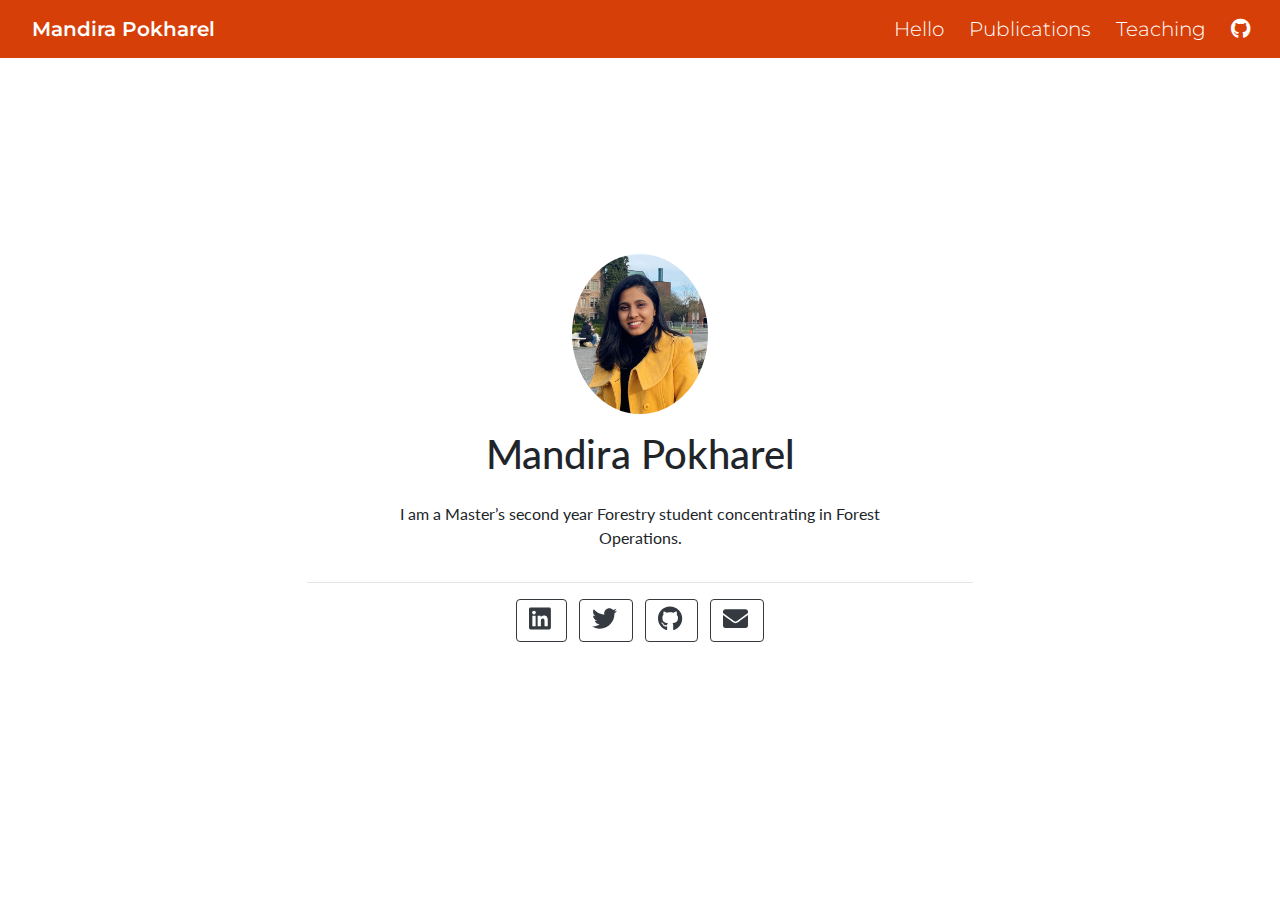
<file: docs/postcard.html>
<!doctype html>
<html lang="en">
  <head>
    <!-- Required meta tags -->
    <meta charset="utf-8">
    <meta name="viewport" content="width=device-width, initial-scale=1, shrink-to-fit=no">

    <!-- Bootstrap CSS -->
    <link rel="stylesheet" href="https://stackpath.bootstrapcdn.com/bootstrap/4.5.0/css/bootstrap.min.css">

    <title>Mandira Pokharel</title>

    
          <!--radix_placeholder_navigation_in_header-->
          <meta name="distill:offset" content=""/>

          <script type="application/javascript">

            window.headroom_prevent_pin = false;

            window.document.addEventListener("DOMContentLoaded", function (event) {

              // initialize headroom for banner
              var header = $('header').get(0);
              var headerHeight = header.offsetHeight;
              var headroom = new Headroom(header, {
                tolerance: 5,
                onPin : function() {
                  if (window.headroom_prevent_pin) {
                    window.headroom_prevent_pin = false;
                    headroom.unpin();
                  }
                }
              });
              headroom.init();
              if(window.location.hash)
                headroom.unpin();
              $(header).addClass('headroom--transition');

              // offset scroll location for banner on hash change
              // (see: https://github.com/WickyNilliams/headroom.js/issues/38)
              window.addEventListener("hashchange", function(event) {
                window.scrollTo(0, window.pageYOffset - (headerHeight + 25));
              });

              // responsive menu
              $('.distill-site-header').each(function(i, val) {
                var topnav = $(this);
                var toggle = topnav.find('.nav-toggle');
                toggle.on('click', function() {
                  topnav.toggleClass('responsive');
                });
              });

              // nav dropdowns
              $('.nav-dropbtn').click(function(e) {
                $(this).next('.nav-dropdown-content').toggleClass('nav-dropdown-active');
                $(this).parent().siblings('.nav-dropdown')
                   .children('.nav-dropdown-content').removeClass('nav-dropdown-active');
              });
              $("body").click(function(e){
                $('.nav-dropdown-content').removeClass('nav-dropdown-active');
              });
              $(".nav-dropdown").click(function(e){
                e.stopPropagation();
              });
            });
          </script>

          <style type="text/css">

          /* Theme (user-documented overrideables for nav appearance) */

          .distill-site-nav {
            color: rgba(255, 255, 255, 0.8);
            background-color: #0F2E3D;
            font-size: 15px;
            font-weight: 300;
          }

          .distill-site-nav a {
            color: inherit;
            text-decoration: none;
          }

          .distill-site-nav a:hover {
            color: white;
          }

          @media print {
            .distill-site-nav {
              display: none;
            }
          }

          .distill-site-header {

          }

          .distill-site-footer {

          }


          /* Site Header */

          .distill-site-header {
            width: 100%;
            box-sizing: border-box;
            z-index: 3;
          }

          .distill-site-header .nav-left {
            display: inline-block;
            margin-left: 8px;
          }

          @media screen and (max-width: 768px) {
            .distill-site-header .nav-left {
              margin-left: 0;
            }
          }


          .distill-site-header .nav-right {
            float: right;
            margin-right: 8px;
          }

          .distill-site-header a,
          .distill-site-header .title {
            display: inline-block;
            text-align: center;
            padding: 14px 10px 14px 10px;
          }

          .distill-site-header .title {
            font-size: 18px;
            min-width: 150px;
          }

          .distill-site-header .logo {
            padding: 0;
          }

          .distill-site-header .logo img {
            display: none;
            max-height: 20px;
            width: auto;
            margin-bottom: -4px;
          }

          .distill-site-header .nav-image img {
            max-height: 18px;
            width: auto;
            display: inline-block;
            margin-bottom: -3px;
          }



          @media screen and (min-width: 1000px) {
            .distill-site-header .logo img {
              display: inline-block;
            }
            .distill-site-header .nav-left {
              margin-left: 20px;
            }
            .distill-site-header .nav-right {
              margin-right: 20px;
            }
            .distill-site-header .title {
              padding-left: 12px;
            }
          }


          .distill-site-header .nav-toggle {
            display: none;
          }

          .nav-dropdown {
            display: inline-block;
            position: relative;
          }

          .nav-dropdown .nav-dropbtn {
            border: none;
            outline: none;
            color: rgba(255, 255, 255, 0.8);
            padding: 16px 10px;
            background-color: transparent;
            font-family: inherit;
            font-size: inherit;
            font-weight: inherit;
            margin: 0;
            margin-top: 1px;
            z-index: 2;
          }

          .nav-dropdown-content {
            display: none;
            position: absolute;
            background-color: white;
            min-width: 200px;
            border: 1px solid rgba(0,0,0,0.15);
            border-radius: 4px;
            box-shadow: 0px 8px 16px 0px rgba(0,0,0,0.1);
            z-index: 1;
            margin-top: 2px;
            white-space: nowrap;
            padding-top: 4px;
            padding-bottom: 4px;
          }

          .nav-dropdown-content hr {
            margin-top: 4px;
            margin-bottom: 4px;
            border: none;
            border-bottom: 1px solid rgba(0, 0, 0, 0.1);
          }

          .nav-dropdown-active {
            display: block;
          }

          .nav-dropdown-content a, .nav-dropdown-content .nav-dropdown-header {
            color: black;
            padding: 6px 24px;
            text-decoration: none;
            display: block;
            text-align: left;
          }

          .nav-dropdown-content .nav-dropdown-header {
            display: block;
            padding: 5px 24px;
            padding-bottom: 0;
            text-transform: uppercase;
            font-size: 14px;
            color: #999999;
            white-space: nowrap;
          }

          .nav-dropdown:hover .nav-dropbtn {
            color: white;
          }

          .nav-dropdown-content a:hover {
            background-color: #ddd;
            color: black;
          }

          .nav-right .nav-dropdown-content {
            margin-left: -45%;
            right: 0;
          }

          @media screen and (max-width: 768px) {
            .distill-site-header a, .distill-site-header .nav-dropdown  {display: none;}
            .distill-site-header a.nav-toggle {
              float: right;
              display: block;
            }
            .distill-site-header .title {
              margin-left: 0;
            }
            .distill-site-header .nav-right {
              margin-right: 0;
            }
            .distill-site-header {
              overflow: hidden;
            }
            .nav-right .nav-dropdown-content {
              margin-left: 0;
            }
          }


          @media screen and (max-width: 768px) {
            .distill-site-header.responsive {position: relative; min-height: 500px; }
            .distill-site-header.responsive a.nav-toggle {
              position: absolute;
              right: 0;
              top: 0;
            }
            .distill-site-header.responsive a,
            .distill-site-header.responsive .nav-dropdown {
              display: block;
              text-align: left;
            }
            .distill-site-header.responsive .nav-left,
            .distill-site-header.responsive .nav-right {
              width: 100%;
            }
            .distill-site-header.responsive .nav-dropdown {float: none;}
            .distill-site-header.responsive .nav-dropdown-content {position: relative;}
            .distill-site-header.responsive .nav-dropdown .nav-dropbtn {
              display: block;
              width: 100%;
              text-align: left;
            }
          }

          /* Site Footer */

          .distill-site-footer {
            width: 100%;
            overflow: hidden;
            box-sizing: border-box;
            z-index: 3;
            margin-top: 30px;
            padding-top: 30px;
            padding-bottom: 30px;
            text-align: center;
          }

          /* Headroom */

          d-title {
            padding-top: 6rem;
          }

          @media print {
            d-title {
              padding-top: 4rem;
            }
          }

          .headroom {
            z-index: 1000;
            position: fixed;
            top: 0;
            left: 0;
            right: 0;
          }

          .headroom--transition {
            transition: all .4s ease-in-out;
          }

          .headroom--unpinned {
            top: -100px;
          }

          .headroom--pinned {
            top: 0;
          }

          /* adjust viewport for navbar height */
          /* helps vertically center bootstrap (non-distill) content */
          .min-vh-100 {
            min-height: calc(100vh - 100px) !important;
          }

          </style>

          <script src="site_libs/jquery-1.11.3/jquery.min.js"></script>
          <link href="site_libs/font-awesome-5.1.0/css/all.css" rel="stylesheet"/>
          <link href="site_libs/font-awesome-5.1.0/css/v4-shims.css" rel="stylesheet"/>
          <script src="site_libs/headroom-0.9.4/headroom.min.js"></script>
          <script src="site_libs/autocomplete-0.37.1/autocomplete.min.js"></script>
          <script src="site_libs/fuse-6.4.1/fuse.min.js"></script>

          <script type="application/javascript">

          function getMeta(metaName) {
            var metas = document.getElementsByTagName('meta');
            for (let i = 0; i < metas.length; i++) {
              if (metas[i].getAttribute('name') === metaName) {
                return metas[i].getAttribute('content');
              }
            }
            return '';
          }

          function offsetURL(url) {
            var offset = getMeta('distill:offset');
            return offset ? offset + '/' + url : url;
          }

          function createFuseIndex() {

            // create fuse index
            var options = {
              keys: [
                { name: 'title', weight: 20 },
                { name: 'categories', weight: 15 },
                { name: 'description', weight: 10 },
                { name: 'contents', weight: 5 },
              ],
              ignoreLocation: true,
              threshold: 0
            };
            var fuse = new window.Fuse([], options);

            // fetch the main search.json
            return fetch(offsetURL('search.json'))
              .then(function(response) {
                if (response.status == 200) {
                  return response.json().then(function(json) {
                    // index main articles
                    json.articles.forEach(function(article) {
                      fuse.add(article);
                    });
                    // download collections and index their articles
                    return Promise.all(json.collections.map(function(collection) {
                      return fetch(offsetURL(collection)).then(function(response) {
                        if (response.status === 200) {
                          return response.json().then(function(articles) {
                            articles.forEach(function(article) {
                              fuse.add(article);
                            });
                          })
                        } else {
                          return Promise.reject(
                            new Error('Unexpected status from search index request: ' +
                                      response.status)
                          );
                        }
                      });
                    })).then(function() {
                      return fuse;
                    });
                  });

                } else {
                  return Promise.reject(
                    new Error('Unexpected status from search index request: ' +
                                response.status)
                  );
                }
              });
          }

          window.document.addEventListener("DOMContentLoaded", function (event) {

            // get search element (bail if we don't have one)
            var searchEl = window.document.getElementById('distill-search');
            if (!searchEl)
              return;

            createFuseIndex()
              .then(function(fuse) {

                // make search box visible
                searchEl.classList.remove('hidden');

                // initialize autocomplete
                var options = {
                  autoselect: true,
                  hint: false,
                  minLength: 2,
                };
                window.autocomplete(searchEl, options, [{
                  source: function(query, callback) {
                    const searchOptions = {
                      isCaseSensitive: false,
                      shouldSort: true,
                      minMatchCharLength: 2,
                      limit: 10,
                    };
                    var results = fuse.search(query, searchOptions);
                    callback(results
                      .map(function(result) { return result.item; })
                    );
                  },
                  templates: {
                    suggestion: function(suggestion) {
                      var img = suggestion.preview && Object.keys(suggestion.preview).length > 0
                        ? `<img src="${offsetURL(suggestion.preview)}"</img>`
                        : '';
                      var html = `
                        <div class="search-item">
                          <h3>${suggestion.title}</h3>
                          <div class="search-item-description">
                            ${suggestion.description || ''}
                          </div>
                          <div class="search-item-preview">
                            ${img}
                          </div>
                        </div>
                      `;
                      return html;
                    }
                  }
                }]).on('autocomplete:selected', function(event, suggestion) {
                  window.location.href = offsetURL(suggestion.path);
                });
                // remove inline display style on autocompleter (we want to
                // manage responsive display via css)
                $('.algolia-autocomplete').css("display", "");
              })
              .catch(function(error) {
                console.log(error);
              });

          });

          </script>

          <style type="text/css">

          .nav-search {
            font-size: x-small;
          }

          /* Algolioa Autocomplete */

          .algolia-autocomplete {
            display: inline-block;
            margin-left: 10px;
            vertical-align: sub;
            background-color: white;
            color: black;
            padding: 6px;
            padding-top: 8px;
            padding-bottom: 0;
            border-radius: 6px;
            border: 1px #0F2E3D solid;
            width: 180px;
          }


          @media screen and (max-width: 768px) {
            .distill-site-nav .algolia-autocomplete {
              display: none;
              visibility: hidden;
            }
            .distill-site-nav.responsive .algolia-autocomplete {
              display: inline-block;
              visibility: visible;
            }
            .distill-site-nav.responsive .algolia-autocomplete .aa-dropdown-menu {
              margin-left: 0;
              width: 400px;
              max-height: 400px;
            }
          }

          .algolia-autocomplete .aa-input, .algolia-autocomplete .aa-hint {
            width: 90%;
            outline: none;
            border: none;
          }

          .algolia-autocomplete .aa-hint {
            color: #999;
          }
          .algolia-autocomplete .aa-dropdown-menu {
            width: 550px;
            max-height: 70vh;
            overflow-x: visible;
            overflow-y: scroll;
            padding: 5px;
            margin-top: 3px;
            margin-left: -150px;
            background-color: #fff;
            border-radius: 5px;
            border: 1px solid #999;
            border-top: none;
          }

          .algolia-autocomplete .aa-dropdown-menu .aa-suggestion {
            cursor: pointer;
            padding: 5px 4px;
            border-bottom: 1px solid #eee;
          }

          .algolia-autocomplete .aa-dropdown-menu .aa-suggestion:last-of-type {
            border-bottom: none;
            margin-bottom: 2px;
          }

          .algolia-autocomplete .aa-dropdown-menu .aa-suggestion .search-item {
            overflow: hidden;
            font-size: 0.8em;
            line-height: 1.4em;
          }

          .algolia-autocomplete .aa-dropdown-menu .aa-suggestion .search-item h3 {
            font-size: 1rem;
            margin-block-start: 0;
            margin-block-end: 5px;
          }

          .algolia-autocomplete .aa-dropdown-menu .aa-suggestion .search-item-description {
            display: inline-block;
            overflow: hidden;
            height: 2.8em;
            width: 80%;
            margin-right: 4%;
          }

          .algolia-autocomplete .aa-dropdown-menu .aa-suggestion .search-item-preview {
            display: inline-block;
            width: 15%;
          }

          .algolia-autocomplete .aa-dropdown-menu .aa-suggestion .search-item-preview img {
            height: 3em;
            width: auto;
            display: none;
          }

          .algolia-autocomplete .aa-dropdown-menu .aa-suggestion .search-item-preview img[src] {
            display: initial;
          }

          .algolia-autocomplete .aa-dropdown-menu .aa-suggestion.aa-cursor {
            background-color: #eee;
          }
          .algolia-autocomplete .aa-dropdown-menu .aa-suggestion em {
            font-weight: bold;
            font-style: normal;
          }

          </style>


          <!--/radix_placeholder_navigation_in_header-->
          <!--radix_placeholder_site_in_header-->
          <!--/radix_placeholder_site_in_header-->
          
          <style type="text/css">
          body {
            padding-top: 60px;
          }
          </style>
          <style type="text/css">
          /* base variables */

          /* Edit the CSS properties in this file to create a custom
             Distill theme. Only edit values in the right column
             for each row; values shown are the CSS defaults.
             To return any property to the default,
             you may set its value to: unset
             All rows must end with a semi-colon.                      */

          /* Optional: embed custom fonts here with `@import`          */
          /* This must remain at the top of this file.                 */



          html {
            /*-- Main font sizes --*/
            --title-size:      50px;
            --body-size:       1.06rem;
            --code-size:       14px;
            --aside-size:      12px;
            --fig-cap-size:    13px;
            /*-- Main font colors --*/
            --title-color:     #000000;
            --header-color:    rgba(0, 0, 0, 0.8);
            --body-color:      rgba(0, 0, 0, 0.8);
            --aside-color:     rgba(0, 0, 0, 0.6);
            --fig-cap-color:   rgba(0, 0, 0, 0.6);
            /*-- Specify custom fonts ~~~ must be imported above   --*/
            --heading-font:    sans-serif;
            --mono-font:       monospace;
            --body-font:       sans-serif;
            --navbar-font:     sans-serif;  /* websites + blogs only */
          }

          /*-- ARTICLE METADATA --*/
          d-byline {
            --heading-size:    0.6rem;
            --heading-color:   rgba(0, 0, 0, 0.5);
            --body-size:       0.8rem;
            --body-color:      rgba(0, 0, 0, 0.8);
          }

          /*-- ARTICLE TABLE OF CONTENTS --*/
          .d-contents {
            --heading-size:    18px;
            --contents-size:   13px;
          }

          /*-- ARTICLE APPENDIX --*/
          d-appendix {
            --heading-size:    15px;
            --heading-color:   rgba(0, 0, 0, 0.65);
            --text-size:       0.8em;
            --text-color:      rgba(0, 0, 0, 0.5);
          }

          /*-- WEBSITE HEADER + FOOTER --*/
          /* These properties only apply to Distill sites and blogs  */

          .distill-site-header {
            --title-size:       18px;
            --text-color:       rgba(255, 255, 255, 0.8);
            --text-size:        15px;
            --hover-color:      white;
            --bkgd-color:       #0F2E3D;
          }

          .distill-site-footer {
            --text-color:       rgba(255, 255, 255, 0.8);
            --text-size:        15px;
            --hover-color:      white;
            --bkgd-color:       #0F2E3D;
          }

          /*-- Additional custom styles --*/
          /* Add any additional CSS rules below                      */
          </style>
          <style type="text/css">/* base variables */

          /* Edit the CSS properties in this file to create a custom
             Distill theme. Only edit values in the right column
             for each row; values shown are the CSS defaults.
             To return any property to the default,
             you may set its value to: unset
             All rows must end with a semi-colon.                      */

          /* Optional: embed custom fonts here with `@import`          */
          /* This must remain at the top of this file.                 */
          @import url('https://fonts.googleapis.com/css2?family=Lato');
          @import url('https://fonts.googleapis.com/css2?family=Fira+Mono');
          @import url('https://fonts.googleapis.com/css2?family=Montserrat');

          html {
            /*-- Main font sizes --*/
            --title-size:      50px;
            --body-size:       1.0rem;                     /* edited */
            --code-size:       0.9rem;                     /* edited */
            --aside-size:      12px;
            --fig-cap-size:    13px;
            /*-- Main font colors --*/
            --title-color:     #000000;
            --heading-color:   rgba(0, 0, 0, 0.8);
            --body-color:      #383838;                    /* edited */
            --aside-color:     rgba(0, 0, 0, 0.6);
            --fig-cap-color:   rgba(0, 0, 0, 0.6);
            /*-- Specify custom fonts ~~~ must be imported above   --*/
            --heading-font:    'Lato', sans-serif;         /* edited */
            --mono-font:       'Fira Mono', monospace;     /* edited */
            --body-font:       'Lato', sans-serif;         /* edited */
            --navbar-font:     'Montserrat', sans-serif;   /* edited */
          }

          /*-- ARTICLE METADATA --*/
          d-byline {
            --heading-size:    0.6rem;
            --heading-color:   rgba(0, 0, 0, 0.5);
            --body-size:       0.8rem;
            --body-color:      rgba(0, 0, 0, 0.8);
          }

          /*-- ARTICLE TABLE OF CONTENTS --*/
          .d-contents {
            --heading-size:    18px;
            --contents-size:   13px;
          }

          /*-- ARTICLE APPENDIX --*/
          d-appendix {
            --heading-size:    15px;
            --heading-color:   rgba(0, 0, 0, 0.65);
            --text-size:       0.8em;
            --text-color:      rgba(0, 0, 0, 0.5);
          }

          /*-- WEBSITE HEADER + FOOTER --*/
          /* These properties only apply to Distill sites and blogs  */

          .distill-site-header {
            --title-size:       20px;                      /* edited */
            --text-color:       #FFFFFF;                   /* edited */
            --text-size:        20px;                      /* edited */
            --hover-color:      #383838;                   /* edited */
            --bkgd-color:       rgb(215, 63, 9);          /* edited */
          }

          .distill-site-footer {
            --text-color:       rgba(255, 255, 255, 0.8);
            --text-size:        15px;
            --hover-color:      white;
            --bkgd-color:       #0F2E3D;
          }


          /*-- Additional custom styles --*/

          .posts-list .metadata .publishedDate {
              color: rgb(249, 83, 85);
          }

          d-article p code {
            color: #383838;
            background: rgba(249, 83, 85, 0.1);
            font-weight: 400;
            font-size: 0.9em;
          }

          d-article a {
              border-bottom: 2px solid rgba(249, 83, 85, 0.4);
              text-decoration: none;
          }

          .distill-site-header .title {
              font-weight: 600; 
          }

          ul > li::marker {
            color: rgb(249, 83, 85);
          }</style>
          <style type="text/css">
          /* base style */

          /* FONT FAMILIES */

          :root {
            --heading-default: -apple-system, BlinkMacSystemFont, "Segoe UI", Roboto, Oxygen, Ubuntu, Cantarell, "Fira Sans", "Droid Sans", "Helvetica Neue", Arial, sans-serif;
            --mono-default: Consolas, Monaco, 'Andale Mono', 'Ubuntu Mono', monospace;
            --body-default: -apple-system, BlinkMacSystemFont, "Segoe UI", Roboto, Oxygen, Ubuntu, Cantarell, "Fira Sans", "Droid Sans", "Helvetica Neue", Arial, sans-serif;
          }

          body,
          .posts-list .post-preview p,
          .posts-list .description p {
            font-family: var(--body-font), var(--body-default);
          }

          h1, h2, h3, h4, h5, h6,
          .posts-list .post-preview h2,
          .posts-list .description h2 {
            font-family: var(--heading-font), var(--heading-default);
          }

          d-article div.sourceCode code,
          d-article pre code {
            font-family: var(--mono-font), var(--mono-default);
          }


          /*-- TITLE --*/
          d-title h1,
          .posts-list > h1 {
            color: var(--title-color, black);
          }

          d-title h1 {
            font-size: var(--title-size, 50px);
          }

          /*-- HEADERS --*/
          d-article h1,
          d-article h2,
          d-article h3,
          d-article h4,
          d-article h5,
          d-article h6 {
            color: var(--header-color, rgba(0, 0, 0, 0.8));
          }

          /*-- BODY --*/
          d-article > p,  /* only text inside of <p> tags */
          d-article > ul, /* lists */
          d-article > ol {
            color: var(--body-color, rgba(0, 0, 0, 0.8));
            font-size: var(--body-size, 1.06rem);
          }


          /*-- CODE --*/
          d-article div.sourceCode code,
          d-article pre code {
            font-size: var(--code-size, 14px);
          }

          /*-- ASIDE --*/
          d-article aside {
            font-size: var(--aside-size, 12px);
            color: var(--aside-color, rgba(0, 0, 0, 0.6));
          }

          /*-- FIGURE CAPTIONS --*/
          figure .caption,
          figure figcaption,
          .figure .caption {
            font-size: var(--fig-cap-size, 13px);
            color: var(--fig-cap-color, rgba(0, 0, 0, 0.6));
          }

          /*-- METADATA --*/
          d-byline h3 {
            font-size: var(--heading-size, 0.6rem);
            color: var(--heading-color, rgba(0, 0, 0, 0.5));
          }

          d-byline {
            font-size: var(--body-size, 0.8rem);
            color: var(--body-color, rgba(0, 0, 0, 0.8));
          }

          d-byline a,
          d-article d-byline a {
            color: var(--body-color, rgba(0, 0, 0, 0.8));
          }

          /*-- TABLE OF CONTENTS --*/
          .d-contents nav h3 {
            font-size: var(--heading-size, 18px);
          }

          .d-contents nav a {
            font-size: var(--contents-size, 13px);
          }

          /*-- APPENDIX --*/
          d-appendix h3 {
            font-size: var(--heading-size, 15px);
            color: var(--heading-color, rgba(0, 0, 0, 0.65));
          }

          d-appendix {
            font-size: var(--text-size, 0.8em);
            color: var(--text-color, rgba(0, 0, 0, 0.5));
          }

          d-appendix d-footnote-list a.footnote-backlink {
            color: var(--text-color, rgba(0, 0, 0, 0.5));
          }

          /*-- WEBSITE HEADER + FOOTER --*/
          .distill-site-header .title {
            font-size: var(--title-size, 18px);
            font-family: var(--navbar-font), var(--heading-default);
          }

          .distill-site-header a,
          .nav-dropdown .nav-dropbtn {
            font-family: var(--navbar-font), var(--heading-default);
          }

          .nav-dropdown .nav-dropbtn {
            color: var(--text-color, rgba(255, 255, 255, 0.8));
            font-size: var(--text-size, 15px);
          }

          .distill-site-header a:hover,
          .nav-dropdown:hover .nav-dropbtn {
            color: var(--hover-color, white);
          }

          .distill-site-header {
            font-size: var(--text-size, 15px);
            color: var(--text-color, rgba(255, 255, 255, 0.8));
            background-color: var(--bkgd-color, #0F2E3D);
          }

          .distill-site-footer {
            font-size: var(--text-size, 15px);
            color: var(--text-color, rgba(255, 255, 255, 0.8));
            background-color: var(--bkgd-color, #0F2E3D);
          }

          .distill-site-footer a:hover {
            color: var(--hover-color, white);
          }</style>
          <script src="C:\Users\mandi\OneDrive\Documents\R\win-library\4.0\rmarkdown\rmd\h\pandoc\header-attrs.js"></script>
    
    
  </head>
  <body>

          <!--radix_placeholder_navigation_before_body-->
          <header class="header header--fixed" role="banner">
          <nav class="distill-site-nav distill-site-header">
          <div class="nav-left">
          <a href="index.html" class="title">Mandira Pokharel</a>
          </div>
          <div class="nav-right">
          <a href="index.html">Hello</a>
          <a href="about.html">Publications</a>
          <a href="teaching.html">Teaching</a>
          <a href="https://github.com/aosmith16/personal-website">
          <i class="fab fa-github" aria-hidden="true"></i>
          </a>
          <a href="javascript:void(0);" class="nav-toggle">&#9776;</a>
          </div>
          </nav>
          </header>
          <!--/radix_placeholder_navigation_before_body-->
          <!--radix_placeholder_site_before_body-->
          <!--/radix_placeholder_site_before_body-->
    
    <div class="container min-vh-100">
      <div class="row min-vh-100 justify-content-center align-items-center">
        <div class="col-12 text-center">
          <img src=images/pic.jpg style="height:10rem" class="rounded-circle">
          <div class="mt-3">
            <h1>Mandira Pokharel</h1>
          </div>
          <div class="row justify-content-center align-items-center">
            <div class="col-6 mt-3 text-center d-none d-sm-block">
              <p>I am a Master’s second year Forestry student concentrating in Forest Operations.</p>
            </div>
            <div class="col-11 mt-3 text-center d-block d-sm-none">
              <p>I am a Master’s second year Forestry student concentrating in Forest Operations.</p>
            </div>
          </div>

          <hr style="width:60%;"/>

          <div class="row justify-content-center align-items-center">
            <div class="col-8 text-center d-none d-sm-block">
              <ul class="list-inline">
                                <li class="list-inline-item">
                  <a href=https://www.linkedin.com/in/mandira-pokharel-41b385179//>
                    <button type="button" class="btn btn-outline-dark mb-2">
                      <svg aria-hidden="true" role="img" viewBox="0 0 448 512" style="height:25px;width:21.88px;vertical-align:-0.125em;margin-right:0.2em;font-size:inherit;fill:currentColor;overflow:visible;position:relative;"><path d="M416 32H31.9C14.3 32 0 46.5 0 64.3v383.4C0 465.5 14.3 480 31.9 480H416c17.6 0 32-14.5 32-32.3V64.3c0-17.8-14.4-32.3-32-32.3zM135.4 416H69V202.2h66.5V416zm-33.2-243c-21.3 0-38.5-17.3-38.5-38.5S80.9 96 102.2 96c21.2 0 38.5 17.3 38.5 38.5 0 21.3-17.2 38.5-38.5 38.5zm282.1 243h-66.4V312c0-24.8-.5-56.7-34.5-56.7-34.6 0-39.9 27-39.9 54.9V416h-66.4V202.2h63.7v29.2h.9c8.9-16.8 30.6-34.5 62.9-34.5 67.2 0 79.7 44.3 79.7 101.9V416z"/></svg>
                    </button>
                  </a>
                </li>
                                <li class="list-inline-item">
                  <a href=https://twitter.com/>
                    <button type="button" class="btn btn-outline-dark mb-2">
                      <svg aria-hidden="true" role="img" viewBox="0 0 512 512" style="height:25px;width:25px;vertical-align:-0.125em;margin-right:0.2em;font-size:inherit;fill:currentColor;overflow:visible;position:relative;"><path d="M459.37 151.716c.325 4.548.325 9.097.325 13.645 0 138.72-105.583 298.558-298.558 298.558-59.452 0-114.68-17.219-161.137-47.106 8.447.974 16.568 1.299 25.34 1.299 49.055 0 94.213-16.568 130.274-44.832-46.132-.975-84.792-31.188-98.112-72.772 6.498.974 12.995 1.624 19.818 1.624 9.421 0 18.843-1.3 27.614-3.573-48.081-9.747-84.143-51.98-84.143-102.985v-1.299c13.969 7.797 30.214 12.67 47.431 13.319-28.264-18.843-46.781-51.005-46.781-87.391 0-19.492 5.197-37.36 14.294-52.954 51.655 63.675 129.3 105.258 216.365 109.807-1.624-7.797-2.599-15.918-2.599-24.04 0-57.828 46.782-104.934 104.934-104.934 30.213 0 57.502 12.67 76.67 33.137 23.715-4.548 46.456-13.32 66.599-25.34-7.798 24.366-24.366 44.833-46.132 57.827 21.117-2.273 41.584-8.122 60.426-16.243-14.292 20.791-32.161 39.308-52.628 54.253z"/></svg>
                    </button>
                  </a>
                </li>
                                <li class="list-inline-item">
                  <a href=https://github.com/>
                    <button type="button" class="btn btn-outline-dark mb-2">
                      <svg aria-hidden="true" role="img" viewBox="0 0 496 512" style="height:25px;width:24.22px;vertical-align:-0.125em;margin-right:0.2em;font-size:inherit;fill:currentColor;overflow:visible;position:relative;"><path d="M165.9 397.4c0 2-2.3 3.6-5.2 3.6-3.3.3-5.6-1.3-5.6-3.6 0-2 2.3-3.6 5.2-3.6 3-.3 5.6 1.3 5.6 3.6zm-31.1-4.5c-.7 2 1.3 4.3 4.3 4.9 2.6 1 5.6 0 6.2-2s-1.3-4.3-4.3-5.2c-2.6-.7-5.5.3-6.2 2.3zm44.2-1.7c-2.9.7-4.9 2.6-4.6 4.9.3 2 2.9 3.3 5.9 2.6 2.9-.7 4.9-2.6 4.6-4.6-.3-1.9-3-3.2-5.9-2.9zM244.8 8C106.1 8 0 113.3 0 252c0 110.9 69.8 205.8 169.5 239.2 12.8 2.3 17.3-5.6 17.3-12.1 0-6.2-.3-40.4-.3-61.4 0 0-70 15-84.7-29.8 0 0-11.4-29.1-27.8-36.6 0 0-22.9-15.7 1.6-15.4 0 0 24.9 2 38.6 25.8 21.9 38.6 58.6 27.5 72.9 20.9 2.3-16 8.8-27.1 16-33.7-55.9-6.2-112.3-14.3-112.3-110.5 0-27.5 7.6-41.3 23.6-58.9-2.6-6.5-11.1-33.3 2.6-67.9 20.9-6.5 69 27 69 27 20-5.6 41.5-8.5 62.8-8.5s42.8 2.9 62.8 8.5c0 0 48.1-33.6 69-27 13.7 34.7 5.2 61.4 2.6 67.9 16 17.7 25.8 31.5 25.8 58.9 0 96.5-58.9 104.2-114.8 110.5 9.2 7.9 17 22.9 17 46.4 0 33.7-.3 75.4-.3 83.6 0 6.5 4.6 14.4 17.3 12.1C428.2 457.8 496 362.9 496 252 496 113.3 383.5 8 244.8 8zM97.2 352.9c-1.3 1-1 3.3.7 5.2 1.6 1.6 3.9 2.3 5.2 1 1.3-1 1-3.3-.7-5.2-1.6-1.6-3.9-2.3-5.2-1zm-10.8-8.1c-.7 1.3.3 2.9 2.3 3.9 1.6 1 3.6.7 4.3-.7.7-1.3-.3-2.9-2.3-3.9-2-.6-3.6-.3-4.3.7zm32.4 35.6c-1.6 1.3-1 4.3 1.3 6.2 2.3 2.3 5.2 2.6 6.5 1 1.3-1.3.7-4.3-1.3-6.2-2.2-2.3-5.2-2.6-6.5-1zm-11.4-14.7c-1.6 1-1.6 3.6 0 5.9 1.6 2.3 4.3 3.3 5.6 2.3 1.6-1.3 1.6-3.9 0-6.2-1.4-2.3-4-3.3-5.6-2z"/></svg>
                    </button>
                  </a>
                </li>
                                <li class="list-inline-item">
                  <a href=mailto:mandirapokharel33@gmail.com>
                    <button type="button" class="btn btn-outline-dark mb-2">
                      <svg aria-hidden="true" role="img" viewBox="0 0 512 512" style="height:25px;width:25px;vertical-align:-0.125em;margin-right:0.2em;font-size:inherit;fill:currentColor;overflow:visible;position:relative;"><path d="M502.3 190.8c3.9-3.1 9.7-.2 9.7 4.7V400c0 26.5-21.5 48-48 48H48c-26.5 0-48-21.5-48-48V195.6c0-5 5.7-7.8 9.7-4.7 22.4 17.4 52.1 39.5 154.1 113.6 21.1 15.4 56.7 47.8 92.2 47.6 35.7.3 72-32.8 92.3-47.6 102-74.1 131.6-96.3 154-113.7zM256 320c23.2.4 56.6-29.2 73.4-41.4 132.7-96.3 142.8-104.7 173.4-128.7 5.8-4.5 9.2-11.5 9.2-18.9v-19c0-26.5-21.5-48-48-48H48C21.5 64 0 85.5 0 112v19c0 7.4 3.4 14.3 9.2 18.9 30.6 23.9 40.7 32.4 173.4 128.7 16.8 12.2 50.2 41.8 73.4 41.4z"/></svg>
                    </button>
                  </a>
                </li>
                              </ul>
            </div>
          </div>

          <div class="row justify-content-center align-items-center">
            <div class="col-8 m-1 text-center d-block d-sm-none">
              <div class="list-group">
                                <a href=https://www.linkedin.com/in/mandira-pokharel-41b385179//>
                  <button type="button" class="list-group-item list-group-item-action my-1 rounded">
                    <svg aria-hidden="true" role="img" viewBox="0 0 448 512" style="height:25px;width:21.88px;vertical-align:-0.125em;margin-right:0.2em;font-size:inherit;fill:currentColor;overflow:visible;position:relative;"><path d="M416 32H31.9C14.3 32 0 46.5 0 64.3v383.4C0 465.5 14.3 480 31.9 480H416c17.6 0 32-14.5 32-32.3V64.3c0-17.8-14.4-32.3-32-32.3zM135.4 416H69V202.2h66.5V416zm-33.2-243c-21.3 0-38.5-17.3-38.5-38.5S80.9 96 102.2 96c21.2 0 38.5 17.3 38.5 38.5 0 21.3-17.2 38.5-38.5 38.5zm282.1 243h-66.4V312c0-24.8-.5-56.7-34.5-56.7-34.6 0-39.9 27-39.9 54.9V416h-66.4V202.2h63.7v29.2h.9c8.9-16.8 30.6-34.5 62.9-34.5 67.2 0 79.7 44.3 79.7 101.9V416z"/></svg>
                  </button>
                </a>
                                <a href=https://twitter.com/>
                  <button type="button" class="list-group-item list-group-item-action my-1 rounded">
                    <svg aria-hidden="true" role="img" viewBox="0 0 512 512" style="height:25px;width:25px;vertical-align:-0.125em;margin-right:0.2em;font-size:inherit;fill:currentColor;overflow:visible;position:relative;"><path d="M459.37 151.716c.325 4.548.325 9.097.325 13.645 0 138.72-105.583 298.558-298.558 298.558-59.452 0-114.68-17.219-161.137-47.106 8.447.974 16.568 1.299 25.34 1.299 49.055 0 94.213-16.568 130.274-44.832-46.132-.975-84.792-31.188-98.112-72.772 6.498.974 12.995 1.624 19.818 1.624 9.421 0 18.843-1.3 27.614-3.573-48.081-9.747-84.143-51.98-84.143-102.985v-1.299c13.969 7.797 30.214 12.67 47.431 13.319-28.264-18.843-46.781-51.005-46.781-87.391 0-19.492 5.197-37.36 14.294-52.954 51.655 63.675 129.3 105.258 216.365 109.807-1.624-7.797-2.599-15.918-2.599-24.04 0-57.828 46.782-104.934 104.934-104.934 30.213 0 57.502 12.67 76.67 33.137 23.715-4.548 46.456-13.32 66.599-25.34-7.798 24.366-24.366 44.833-46.132 57.827 21.117-2.273 41.584-8.122 60.426-16.243-14.292 20.791-32.161 39.308-52.628 54.253z"/></svg>
                  </button>
                </a>
                                <a href=https://github.com/>
                  <button type="button" class="list-group-item list-group-item-action my-1 rounded">
                    <svg aria-hidden="true" role="img" viewBox="0 0 496 512" style="height:25px;width:24.22px;vertical-align:-0.125em;margin-right:0.2em;font-size:inherit;fill:currentColor;overflow:visible;position:relative;"><path d="M165.9 397.4c0 2-2.3 3.6-5.2 3.6-3.3.3-5.6-1.3-5.6-3.6 0-2 2.3-3.6 5.2-3.6 3-.3 5.6 1.3 5.6 3.6zm-31.1-4.5c-.7 2 1.3 4.3 4.3 4.9 2.6 1 5.6 0 6.2-2s-1.3-4.3-4.3-5.2c-2.6-.7-5.5.3-6.2 2.3zm44.2-1.7c-2.9.7-4.9 2.6-4.6 4.9.3 2 2.9 3.3 5.9 2.6 2.9-.7 4.9-2.6 4.6-4.6-.3-1.9-3-3.2-5.9-2.9zM244.8 8C106.1 8 0 113.3 0 252c0 110.9 69.8 205.8 169.5 239.2 12.8 2.3 17.3-5.6 17.3-12.1 0-6.2-.3-40.4-.3-61.4 0 0-70 15-84.7-29.8 0 0-11.4-29.1-27.8-36.6 0 0-22.9-15.7 1.6-15.4 0 0 24.9 2 38.6 25.8 21.9 38.6 58.6 27.5 72.9 20.9 2.3-16 8.8-27.1 16-33.7-55.9-6.2-112.3-14.3-112.3-110.5 0-27.5 7.6-41.3 23.6-58.9-2.6-6.5-11.1-33.3 2.6-67.9 20.9-6.5 69 27 69 27 20-5.6 41.5-8.5 62.8-8.5s42.8 2.9 62.8 8.5c0 0 48.1-33.6 69-27 13.7 34.7 5.2 61.4 2.6 67.9 16 17.7 25.8 31.5 25.8 58.9 0 96.5-58.9 104.2-114.8 110.5 9.2 7.9 17 22.9 17 46.4 0 33.7-.3 75.4-.3 83.6 0 6.5 4.6 14.4 17.3 12.1C428.2 457.8 496 362.9 496 252 496 113.3 383.5 8 244.8 8zM97.2 352.9c-1.3 1-1 3.3.7 5.2 1.6 1.6 3.9 2.3 5.2 1 1.3-1 1-3.3-.7-5.2-1.6-1.6-3.9-2.3-5.2-1zm-10.8-8.1c-.7 1.3.3 2.9 2.3 3.9 1.6 1 3.6.7 4.3-.7.7-1.3-.3-2.9-2.3-3.9-2-.6-3.6-.3-4.3.7zm32.4 35.6c-1.6 1.3-1 4.3 1.3 6.2 2.3 2.3 5.2 2.6 6.5 1 1.3-1.3.7-4.3-1.3-6.2-2.2-2.3-5.2-2.6-6.5-1zm-11.4-14.7c-1.6 1-1.6 3.6 0 5.9 1.6 2.3 4.3 3.3 5.6 2.3 1.6-1.3 1.6-3.9 0-6.2-1.4-2.3-4-3.3-5.6-2z"/></svg>
                  </button>
                </a>
                                <a href=mailto:mandirapokharel33@gmail.com>
                  <button type="button" class="list-group-item list-group-item-action my-1 rounded">
                    <svg aria-hidden="true" role="img" viewBox="0 0 512 512" style="height:25px;width:25px;vertical-align:-0.125em;margin-right:0.2em;font-size:inherit;fill:currentColor;overflow:visible;position:relative;"><path d="M502.3 190.8c3.9-3.1 9.7-.2 9.7 4.7V400c0 26.5-21.5 48-48 48H48c-26.5 0-48-21.5-48-48V195.6c0-5 5.7-7.8 9.7-4.7 22.4 17.4 52.1 39.5 154.1 113.6 21.1 15.4 56.7 47.8 92.2 47.6 35.7.3 72-32.8 92.3-47.6 102-74.1 131.6-96.3 154-113.7zM256 320c23.2.4 56.6-29.2 73.4-41.4 132.7-96.3 142.8-104.7 173.4-128.7 5.8-4.5 9.2-11.5 9.2-18.9v-19c0-26.5-21.5-48-48-48H48C21.5 64 0 85.5 0 112v19c0 7.4 3.4 14.3 9.2 18.9 30.6 23.9 40.7 32.4 173.4 128.7 16.8 12.2 50.2 41.8 73.4 41.4z"/></svg>
                  </button>
                </a>
                              </div>
            </div>
          </div>
        </div>
      </div>
    </div>

    <!-- Optional JavaScript -->
    <!-- jQuery first, then Popper.js, then Bootstrap JS -->
    <script src="https://code.jquery.com/jquery-3.5.1.slim.min.js" integrity="sha384-DfXdz2htPH0lsSSs5nCTpuj/zy4C+OGpamoFVy38MVBnE+IbbVYUew+OrCXaRkfj" crossorigin="anonymous"></script>
    <script src="https://cdn.jsdelivr.net/npm/popper.js@1.16.0/dist/umd/popper.min.js" integrity="sha384-Q6E9RHvbIyZFJoft+2mJbHaEWldlvI9IOYy5n3zV9zzTtmI3UksdQRVvoxMfooAo" crossorigin="anonymous"></script>
    <script src="https://stackpath.bootstrapcdn.com/bootstrap/4.5.0/js/bootstrap.min.js" integrity="sha384-OgVRvuATP1z7JjHLkuOU7Xw704+h835Lr+6QL9UvYjZE3Ipu6Tp75j7Bh/kR0JKI" crossorigin="anonymous"></script>

          <!--radix_placeholder_site_after_body-->
          <!--/radix_placeholder_site_after_body-->
          <!--radix_placeholder_navigation_after_body-->
          <!--/radix_placeholder_navigation_after_body-->
    
  </body>
</html>
</file>
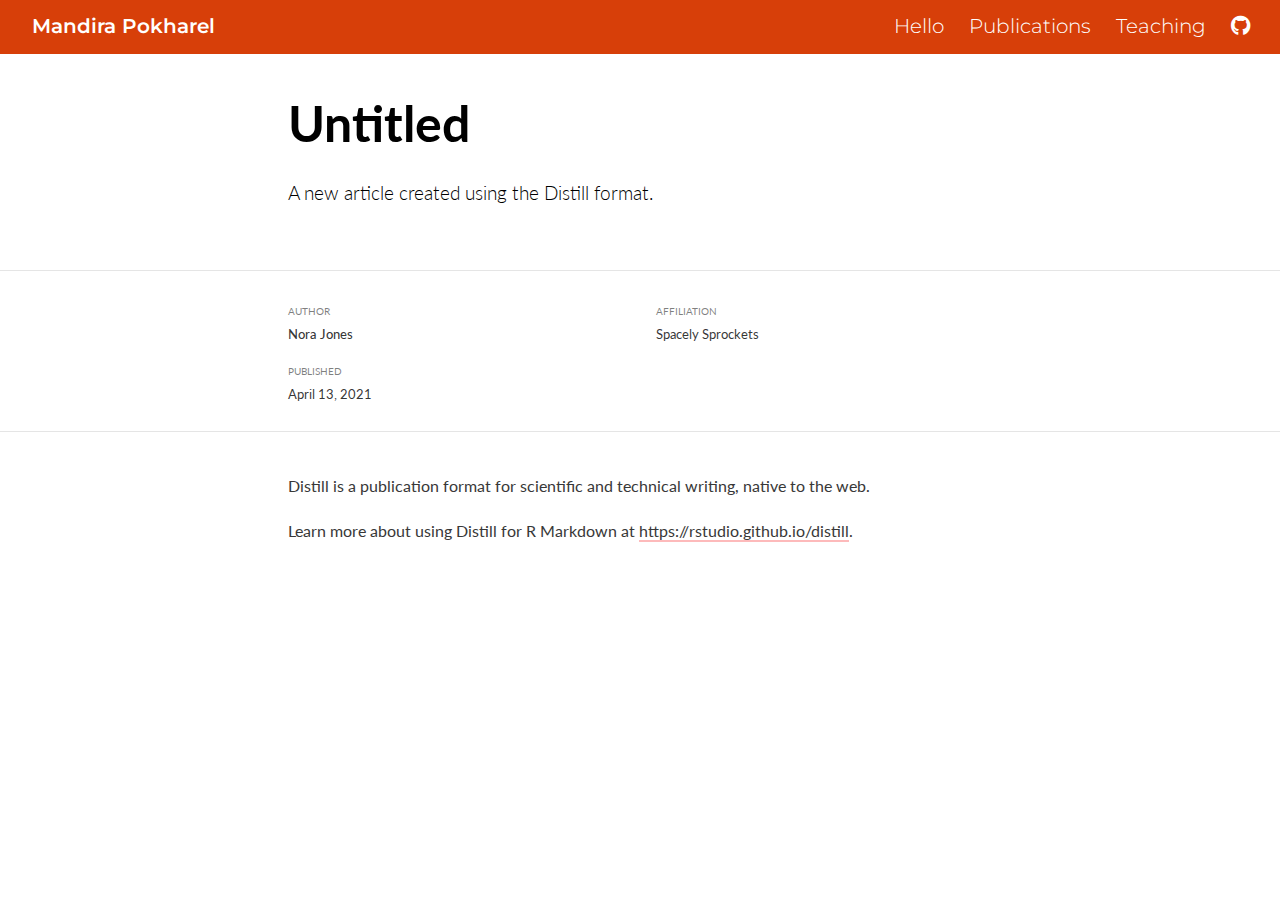
<file: docs/teaching.html>
<!DOCTYPE html>

<html xmlns="http://www.w3.org/1999/xhtml" lang="" xml:lang="">

<head>
  <meta charset="utf-8"/>
  <meta name="viewport" content="width=device-width, initial-scale=1"/>
  <meta http-equiv="X-UA-Compatible" content="IE=Edge,chrome=1"/>
  <meta name="generator" content="distill" />

  <style type="text/css">
  /* Hide doc at startup (prevent jankiness while JS renders/transforms) */
  body {
    visibility: hidden;
  }
  </style>

 <!--radix_placeholder_import_source-->
 <!--/radix_placeholder_import_source-->

<style type="text/css">code{white-space: pre;}</style>
<style type="text/css" data-origin="pandoc">
pre > code.sourceCode { white-space: pre; position: relative; }
pre > code.sourceCode > span { display: inline-block; line-height: 1.25; }
pre > code.sourceCode > span:empty { height: 1.2em; }
.sourceCode { overflow: visible; }
code.sourceCode > span { color: inherit; text-decoration: inherit; }
div.sourceCode { margin: 1em 0; }
pre.sourceCode { margin: 0; }
@media screen {
div.sourceCode { overflow: auto; }
}
@media print {
pre > code.sourceCode { white-space: pre-wrap; }
pre > code.sourceCode > span { text-indent: -5em; padding-left: 5em; }
}
pre.numberSource code
  { counter-reset: source-line 0; }
pre.numberSource code > span
  { position: relative; left: -4em; counter-increment: source-line; }
pre.numberSource code > span > a:first-child::before
  { content: counter(source-line);
    position: relative; left: -1em; text-align: right; vertical-align: baseline;
    border: none; display: inline-block;
    -webkit-touch-callout: none; -webkit-user-select: none;
    -khtml-user-select: none; -moz-user-select: none;
    -ms-user-select: none; user-select: none;
    padding: 0 4px; width: 4em;
    color: #aaaaaa;
  }
pre.numberSource { margin-left: 3em; border-left: 1px solid #aaaaaa;  padding-left: 4px; }
div.sourceCode
  {   }
@media screen {
pre > code.sourceCode > span > a:first-child::before { text-decoration: underline; }
}
code span.al { color: #ad0000; } /* Alert */
code span.an { color: #5e5e5e; } /* Annotation */
code span.at { color: #20794d; } /* Attribute */
code span.bn { color: #ad0000; } /* BaseN */
code span.bu { } /* BuiltIn */
code span.cf { color: #007ba5; } /* ControlFlow */
code span.ch { color: #20794d; } /* Char */
code span.cn { color: #8f5902; } /* Constant */
code span.co { color: #5e5e5e; } /* Comment */
code span.cv { color: #5e5e5e; font-style: italic; } /* CommentVar */
code span.do { color: #5e5e5e; font-style: italic; } /* Documentation */
code span.dt { color: #ad0000; } /* DataType */
code span.dv { color: #ad0000; } /* DecVal */
code span.er { color: #ad0000; } /* Error */
code span.ex { } /* Extension */
code span.fl { color: #ad0000; } /* Float */
code span.fu { color: #4758ab; } /* Function */
code span.im { } /* Import */
code span.in { color: #5e5e5e; } /* Information */
code span.kw { color: #007ba5; } /* Keyword */
code span.op { color: #5e5e5e; } /* Operator */
code span.ot { color: #007ba5; } /* Other */
code span.pp { color: #ad0000; } /* Preprocessor */
code span.sc { color: #20794d; } /* SpecialChar */
code span.ss { color: #20794d; } /* SpecialString */
code span.st { color: #20794d; } /* String */
code span.va { color: #111111; } /* Variable */
code span.vs { color: #20794d; } /* VerbatimString */
code span.wa { color: #5e5e5e; font-style: italic; } /* Warning */
</style>

  <!--radix_placeholder_meta_tags-->
  <title>Mandira Pokharel: Untitled</title>

  <meta property="description" itemprop="description" content="A new article created using the Distill format."/>


  <!--  https://schema.org/Article -->
  <meta property="article:published" itemprop="datePublished" content="2021-04-13"/>
  <meta property="article:created" itemprop="dateCreated" content="2021-04-13"/>
  <meta name="article:author" content="Nora Jones"/>

  <!--  https://developers.facebook.com/docs/sharing/webmasters#markup -->
  <meta property="og:title" content="Mandira Pokharel: Untitled"/>
  <meta property="og:type" content="article"/>
  <meta property="og:description" content="A new article created using the Distill format."/>
  <meta property="og:locale" content="en_US"/>
  <meta property="og:site_name" content="Mandira Pokharel"/>

  <!--  https://dev.twitter.com/cards/types/summary -->
  <meta property="twitter:card" content="summary"/>
  <meta property="twitter:title" content="Mandira Pokharel: Untitled"/>
  <meta property="twitter:description" content="A new article created using the Distill format."/>

  <!--/radix_placeholder_meta_tags-->
  <!--radix_placeholder_rmarkdown_metadata-->

  <script type="text/json" id="radix-rmarkdown-metadata">
  {"type":"list","attributes":{"names":{"type":"character","attributes":{},"value":["title","description","author","date","output"]}},"value":[{"type":"character","attributes":{},"value":["Untitled"]},{"type":"character","attributes":{},"value":["A new article created using the Distill format.\n"]},{"type":"list","attributes":{},"value":[{"type":"list","attributes":{"names":{"type":"character","attributes":{},"value":["name","url","affiliation","affiliation_url"]}},"value":[{"type":"character","attributes":{},"value":["Nora Jones"]},{"type":"character","attributes":{},"value":["https://example.com/norajones"]},{"type":"character","attributes":{},"value":["Spacely Sprockets"]},{"type":"character","attributes":{},"value":["https://example.com/spacelysprokets"]}]}]},{"type":"character","attributes":{},"value":["2021-04-13"]},{"type":"character","attributes":{},"value":["distill::distill_article"]}]}
  </script>
  <!--/radix_placeholder_rmarkdown_metadata-->
  <!--radix_placeholder_navigation_in_header-->
  <meta name="distill:offset" content=""/>

  <script type="application/javascript">

    window.headroom_prevent_pin = false;

    window.document.addEventListener("DOMContentLoaded", function (event) {

      // initialize headroom for banner
      var header = $('header').get(0);
      var headerHeight = header.offsetHeight;
      var headroom = new Headroom(header, {
        tolerance: 5,
        onPin : function() {
          if (window.headroom_prevent_pin) {
            window.headroom_prevent_pin = false;
            headroom.unpin();
          }
        }
      });
      headroom.init();
      if(window.location.hash)
        headroom.unpin();
      $(header).addClass('headroom--transition');

      // offset scroll location for banner on hash change
      // (see: https://github.com/WickyNilliams/headroom.js/issues/38)
      window.addEventListener("hashchange", function(event) {
        window.scrollTo(0, window.pageYOffset - (headerHeight + 25));
      });

      // responsive menu
      $('.distill-site-header').each(function(i, val) {
        var topnav = $(this);
        var toggle = topnav.find('.nav-toggle');
        toggle.on('click', function() {
          topnav.toggleClass('responsive');
        });
      });

      // nav dropdowns
      $('.nav-dropbtn').click(function(e) {
        $(this).next('.nav-dropdown-content').toggleClass('nav-dropdown-active');
        $(this).parent().siblings('.nav-dropdown')
           .children('.nav-dropdown-content').removeClass('nav-dropdown-active');
      });
      $("body").click(function(e){
        $('.nav-dropdown-content').removeClass('nav-dropdown-active');
      });
      $(".nav-dropdown").click(function(e){
        e.stopPropagation();
      });
    });
  </script>

  <style type="text/css">

  /* Theme (user-documented overrideables for nav appearance) */

  .distill-site-nav {
    color: rgba(255, 255, 255, 0.8);
    background-color: #0F2E3D;
    font-size: 15px;
    font-weight: 300;
  }

  .distill-site-nav a {
    color: inherit;
    text-decoration: none;
  }

  .distill-site-nav a:hover {
    color: white;
  }

  @media print {
    .distill-site-nav {
      display: none;
    }
  }

  .distill-site-header {

  }

  .distill-site-footer {

  }


  /* Site Header */

  .distill-site-header {
    width: 100%;
    box-sizing: border-box;
    z-index: 3;
  }

  .distill-site-header .nav-left {
    display: inline-block;
    margin-left: 8px;
  }

  @media screen and (max-width: 768px) {
    .distill-site-header .nav-left {
      margin-left: 0;
    }
  }


  .distill-site-header .nav-right {
    float: right;
    margin-right: 8px;
  }

  .distill-site-header a,
  .distill-site-header .title {
    display: inline-block;
    text-align: center;
    padding: 14px 10px 14px 10px;
  }

  .distill-site-header .title {
    font-size: 18px;
    min-width: 150px;
  }

  .distill-site-header .logo {
    padding: 0;
  }

  .distill-site-header .logo img {
    display: none;
    max-height: 20px;
    width: auto;
    margin-bottom: -4px;
  }

  .distill-site-header .nav-image img {
    max-height: 18px;
    width: auto;
    display: inline-block;
    margin-bottom: -3px;
  }



  @media screen and (min-width: 1000px) {
    .distill-site-header .logo img {
      display: inline-block;
    }
    .distill-site-header .nav-left {
      margin-left: 20px;
    }
    .distill-site-header .nav-right {
      margin-right: 20px;
    }
    .distill-site-header .title {
      padding-left: 12px;
    }
  }


  .distill-site-header .nav-toggle {
    display: none;
  }

  .nav-dropdown {
    display: inline-block;
    position: relative;
  }

  .nav-dropdown .nav-dropbtn {
    border: none;
    outline: none;
    color: rgba(255, 255, 255, 0.8);
    padding: 16px 10px;
    background-color: transparent;
    font-family: inherit;
    font-size: inherit;
    font-weight: inherit;
    margin: 0;
    margin-top: 1px;
    z-index: 2;
  }

  .nav-dropdown-content {
    display: none;
    position: absolute;
    background-color: white;
    min-width: 200px;
    border: 1px solid rgba(0,0,0,0.15);
    border-radius: 4px;
    box-shadow: 0px 8px 16px 0px rgba(0,0,0,0.1);
    z-index: 1;
    margin-top: 2px;
    white-space: nowrap;
    padding-top: 4px;
    padding-bottom: 4px;
  }

  .nav-dropdown-content hr {
    margin-top: 4px;
    margin-bottom: 4px;
    border: none;
    border-bottom: 1px solid rgba(0, 0, 0, 0.1);
  }

  .nav-dropdown-active {
    display: block;
  }

  .nav-dropdown-content a, .nav-dropdown-content .nav-dropdown-header {
    color: black;
    padding: 6px 24px;
    text-decoration: none;
    display: block;
    text-align: left;
  }

  .nav-dropdown-content .nav-dropdown-header {
    display: block;
    padding: 5px 24px;
    padding-bottom: 0;
    text-transform: uppercase;
    font-size: 14px;
    color: #999999;
    white-space: nowrap;
  }

  .nav-dropdown:hover .nav-dropbtn {
    color: white;
  }

  .nav-dropdown-content a:hover {
    background-color: #ddd;
    color: black;
  }

  .nav-right .nav-dropdown-content {
    margin-left: -45%;
    right: 0;
  }

  @media screen and (max-width: 768px) {
    .distill-site-header a, .distill-site-header .nav-dropdown  {display: none;}
    .distill-site-header a.nav-toggle {
      float: right;
      display: block;
    }
    .distill-site-header .title {
      margin-left: 0;
    }
    .distill-site-header .nav-right {
      margin-right: 0;
    }
    .distill-site-header {
      overflow: hidden;
    }
    .nav-right .nav-dropdown-content {
      margin-left: 0;
    }
  }


  @media screen and (max-width: 768px) {
    .distill-site-header.responsive {position: relative; min-height: 500px; }
    .distill-site-header.responsive a.nav-toggle {
      position: absolute;
      right: 0;
      top: 0;
    }
    .distill-site-header.responsive a,
    .distill-site-header.responsive .nav-dropdown {
      display: block;
      text-align: left;
    }
    .distill-site-header.responsive .nav-left,
    .distill-site-header.responsive .nav-right {
      width: 100%;
    }
    .distill-site-header.responsive .nav-dropdown {float: none;}
    .distill-site-header.responsive .nav-dropdown-content {position: relative;}
    .distill-site-header.responsive .nav-dropdown .nav-dropbtn {
      display: block;
      width: 100%;
      text-align: left;
    }
  }

  /* Site Footer */

  .distill-site-footer {
    width: 100%;
    overflow: hidden;
    box-sizing: border-box;
    z-index: 3;
    margin-top: 30px;
    padding-top: 30px;
    padding-bottom: 30px;
    text-align: center;
  }

  /* Headroom */

  d-title {
    padding-top: 6rem;
  }

  @media print {
    d-title {
      padding-top: 4rem;
    }
  }

  .headroom {
    z-index: 1000;
    position: fixed;
    top: 0;
    left: 0;
    right: 0;
  }

  .headroom--transition {
    transition: all .4s ease-in-out;
  }

  .headroom--unpinned {
    top: -100px;
  }

  .headroom--pinned {
    top: 0;
  }

  /* adjust viewport for navbar height */
  /* helps vertically center bootstrap (non-distill) content */
  .min-vh-100 {
    min-height: calc(100vh - 100px) !important;
  }

  </style>

  <script src="site_libs/jquery-1.11.3/jquery.min.js"></script>
  <link href="site_libs/font-awesome-5.1.0/css/all.css" rel="stylesheet"/>
  <link href="site_libs/font-awesome-5.1.0/css/v4-shims.css" rel="stylesheet"/>
  <script src="site_libs/headroom-0.9.4/headroom.min.js"></script>
  <script src="site_libs/autocomplete-0.37.1/autocomplete.min.js"></script>
  <script src="site_libs/fuse-6.4.1/fuse.min.js"></script>

  <script type="application/javascript">

  function getMeta(metaName) {
    var metas = document.getElementsByTagName('meta');
    for (let i = 0; i < metas.length; i++) {
      if (metas[i].getAttribute('name') === metaName) {
        return metas[i].getAttribute('content');
      }
    }
    return '';
  }

  function offsetURL(url) {
    var offset = getMeta('distill:offset');
    return offset ? offset + '/' + url : url;
  }

  function createFuseIndex() {

    // create fuse index
    var options = {
      keys: [
        { name: 'title', weight: 20 },
        { name: 'categories', weight: 15 },
        { name: 'description', weight: 10 },
        { name: 'contents', weight: 5 },
      ],
      ignoreLocation: true,
      threshold: 0
    };
    var fuse = new window.Fuse([], options);

    // fetch the main search.json
    return fetch(offsetURL('search.json'))
      .then(function(response) {
        if (response.status == 200) {
          return response.json().then(function(json) {
            // index main articles
            json.articles.forEach(function(article) {
              fuse.add(article);
            });
            // download collections and index their articles
            return Promise.all(json.collections.map(function(collection) {
              return fetch(offsetURL(collection)).then(function(response) {
                if (response.status === 200) {
                  return response.json().then(function(articles) {
                    articles.forEach(function(article) {
                      fuse.add(article);
                    });
                  })
                } else {
                  return Promise.reject(
                    new Error('Unexpected status from search index request: ' +
                              response.status)
                  );
                }
              });
            })).then(function() {
              return fuse;
            });
          });

        } else {
          return Promise.reject(
            new Error('Unexpected status from search index request: ' +
                        response.status)
          );
        }
      });
  }

  window.document.addEventListener("DOMContentLoaded", function (event) {

    // get search element (bail if we don't have one)
    var searchEl = window.document.getElementById('distill-search');
    if (!searchEl)
      return;

    createFuseIndex()
      .then(function(fuse) {

        // make search box visible
        searchEl.classList.remove('hidden');

        // initialize autocomplete
        var options = {
          autoselect: true,
          hint: false,
          minLength: 2,
        };
        window.autocomplete(searchEl, options, [{
          source: function(query, callback) {
            const searchOptions = {
              isCaseSensitive: false,
              shouldSort: true,
              minMatchCharLength: 2,
              limit: 10,
            };
            var results = fuse.search(query, searchOptions);
            callback(results
              .map(function(result) { return result.item; })
            );
          },
          templates: {
            suggestion: function(suggestion) {
              var img = suggestion.preview && Object.keys(suggestion.preview).length > 0
                ? `<img src="${offsetURL(suggestion.preview)}"</img>`
                : '';
              var html = `
                <div class="search-item">
                  <h3>${suggestion.title}</h3>
                  <div class="search-item-description">
                    ${suggestion.description || ''}
                  </div>
                  <div class="search-item-preview">
                    ${img}
                  </div>
                </div>
              `;
              return html;
            }
          }
        }]).on('autocomplete:selected', function(event, suggestion) {
          window.location.href = offsetURL(suggestion.path);
        });
        // remove inline display style on autocompleter (we want to
        // manage responsive display via css)
        $('.algolia-autocomplete').css("display", "");
      })
      .catch(function(error) {
        console.log(error);
      });

  });

  </script>

  <style type="text/css">

  .nav-search {
    font-size: x-small;
  }

  /* Algolioa Autocomplete */

  .algolia-autocomplete {
    display: inline-block;
    margin-left: 10px;
    vertical-align: sub;
    background-color: white;
    color: black;
    padding: 6px;
    padding-top: 8px;
    padding-bottom: 0;
    border-radius: 6px;
    border: 1px #0F2E3D solid;
    width: 180px;
  }


  @media screen and (max-width: 768px) {
    .distill-site-nav .algolia-autocomplete {
      display: none;
      visibility: hidden;
    }
    .distill-site-nav.responsive .algolia-autocomplete {
      display: inline-block;
      visibility: visible;
    }
    .distill-site-nav.responsive .algolia-autocomplete .aa-dropdown-menu {
      margin-left: 0;
      width: 400px;
      max-height: 400px;
    }
  }

  .algolia-autocomplete .aa-input, .algolia-autocomplete .aa-hint {
    width: 90%;
    outline: none;
    border: none;
  }

  .algolia-autocomplete .aa-hint {
    color: #999;
  }
  .algolia-autocomplete .aa-dropdown-menu {
    width: 550px;
    max-height: 70vh;
    overflow-x: visible;
    overflow-y: scroll;
    padding: 5px;
    margin-top: 3px;
    margin-left: -150px;
    background-color: #fff;
    border-radius: 5px;
    border: 1px solid #999;
    border-top: none;
  }

  .algolia-autocomplete .aa-dropdown-menu .aa-suggestion {
    cursor: pointer;
    padding: 5px 4px;
    border-bottom: 1px solid #eee;
  }

  .algolia-autocomplete .aa-dropdown-menu .aa-suggestion:last-of-type {
    border-bottom: none;
    margin-bottom: 2px;
  }

  .algolia-autocomplete .aa-dropdown-menu .aa-suggestion .search-item {
    overflow: hidden;
    font-size: 0.8em;
    line-height: 1.4em;
  }

  .algolia-autocomplete .aa-dropdown-menu .aa-suggestion .search-item h3 {
    font-size: 1rem;
    margin-block-start: 0;
    margin-block-end: 5px;
  }

  .algolia-autocomplete .aa-dropdown-menu .aa-suggestion .search-item-description {
    display: inline-block;
    overflow: hidden;
    height: 2.8em;
    width: 80%;
    margin-right: 4%;
  }

  .algolia-autocomplete .aa-dropdown-menu .aa-suggestion .search-item-preview {
    display: inline-block;
    width: 15%;
  }

  .algolia-autocomplete .aa-dropdown-menu .aa-suggestion .search-item-preview img {
    height: 3em;
    width: auto;
    display: none;
  }

  .algolia-autocomplete .aa-dropdown-menu .aa-suggestion .search-item-preview img[src] {
    display: initial;
  }

  .algolia-autocomplete .aa-dropdown-menu .aa-suggestion.aa-cursor {
    background-color: #eee;
  }
  .algolia-autocomplete .aa-dropdown-menu .aa-suggestion em {
    font-weight: bold;
    font-style: normal;
  }

  </style>


  <!--/radix_placeholder_navigation_in_header-->
  <!--radix_placeholder_distill-->

  <style type="text/css">

  body {
    background-color: white;
  }

  .pandoc-table {
    width: 100%;
  }

  .pandoc-table>caption {
    margin-bottom: 10px;
  }

  .pandoc-table th:not([align]) {
    text-align: left;
  }

  .pagedtable-footer {
    font-size: 15px;
  }

  d-byline .byline {
    grid-template-columns: 2fr 2fr;
  }

  d-byline .byline h3 {
    margin-block-start: 1.5em;
  }

  d-byline .byline .authors-affiliations h3 {
    margin-block-start: 0.5em;
  }

  .authors-affiliations .orcid-id {
    width: 16px;
    height:16px;
    margin-left: 4px;
    margin-right: 4px;
    vertical-align: middle;
    padding-bottom: 2px;
  }

  d-title .dt-tags {
    margin-top: 1em;
    grid-column: text;
  }

  .dt-tags .dt-tag {
    text-decoration: none;
    display: inline-block;
    color: rgba(0,0,0,0.6);
    padding: 0em 0.4em;
    margin-right: 0.5em;
    margin-bottom: 0.4em;
    font-size: 70%;
    border: 1px solid rgba(0,0,0,0.2);
    border-radius: 3px;
    text-transform: uppercase;
    font-weight: 500;
  }

  d-article table.gt_table td,
  d-article table.gt_table th {
    border-bottom: none;
  }

  .html-widget {
    margin-bottom: 2.0em;
  }

  .l-screen-inset {
    padding-right: 16px;
  }

  .l-screen .caption {
    margin-left: 10px;
  }

  .shaded {
    background: rgb(247, 247, 247);
    padding-top: 20px;
    padding-bottom: 20px;
    border-top: 1px solid rgba(0, 0, 0, 0.1);
    border-bottom: 1px solid rgba(0, 0, 0, 0.1);
  }

  .shaded .html-widget {
    margin-bottom: 0;
    border: 1px solid rgba(0, 0, 0, 0.1);
  }

  .shaded .shaded-content {
    background: white;
  }

  .text-output {
    margin-top: 0;
    line-height: 1.5em;
  }

  .hidden {
    display: none !important;
  }

  d-article {
    padding-top: 2.5rem;
    padding-bottom: 30px;
  }

  d-appendix {
    padding-top: 30px;
  }

  d-article>p>img {
    width: 100%;
  }

  d-article h2 {
    margin: 1rem 0 1.5rem 0;
  }

  d-article h3 {
    margin-top: 1.5rem;
  }

  d-article iframe {
    border: 1px solid rgba(0, 0, 0, 0.1);
    margin-bottom: 2.0em;
    width: 100%;
  }

  /* Tweak code blocks */

  d-article div.sourceCode code,
  d-article pre code {
    font-family: Consolas, Monaco, 'Andale Mono', 'Ubuntu Mono', monospace;
  }

  d-article pre,
  d-article div.sourceCode,
  d-article div.sourceCode pre {
    overflow: auto;
  }

  d-article div.sourceCode {
    background-color: white;
  }

  d-article div.sourceCode pre {
    padding-left: 10px;
    font-size: 12px;
    border-left: 2px solid rgba(0,0,0,0.1);
  }

  d-article pre {
    font-size: 12px;
    color: black;
    background: none;
    margin-top: 0;
    text-align: left;
    white-space: pre;
    word-spacing: normal;
    word-break: normal;
    word-wrap: normal;
    line-height: 1.5;

    -moz-tab-size: 4;
    -o-tab-size: 4;
    tab-size: 4;

    -webkit-hyphens: none;
    -moz-hyphens: none;
    -ms-hyphens: none;
    hyphens: none;
  }

  d-article pre a {
    border-bottom: none;
  }

  d-article pre a:hover {
    border-bottom: none;
    text-decoration: underline;
  }

  d-article details {
    grid-column: text;
    margin-bottom: 0.8em;
  }

  @media(min-width: 768px) {

  d-article pre,
  d-article div.sourceCode,
  d-article div.sourceCode pre {
    overflow: visible !important;
  }

  d-article div.sourceCode pre {
    padding-left: 18px;
    font-size: 14px;
  }

  d-article pre {
    font-size: 14px;
  }

  }

  figure img.external {
    background: white;
    border: 1px solid rgba(0, 0, 0, 0.1);
    box-shadow: 0 1px 8px rgba(0, 0, 0, 0.1);
    padding: 18px;
    box-sizing: border-box;
  }

  /* CSS for d-contents */

  .d-contents {
    grid-column: text;
    color: rgba(0,0,0,0.8);
    font-size: 0.9em;
    padding-bottom: 1em;
    margin-bottom: 1em;
    padding-bottom: 0.5em;
    margin-bottom: 1em;
    padding-left: 0.25em;
    justify-self: start;
  }

  @media(min-width: 1000px) {
    .d-contents.d-contents-float {
      height: 0;
      grid-column-start: 1;
      grid-column-end: 4;
      justify-self: center;
      padding-right: 3em;
      padding-left: 2em;
    }
  }

  .d-contents nav h3 {
    font-size: 18px;
    margin-top: 0;
    margin-bottom: 1em;
  }

  .d-contents li {
    list-style-type: none
  }

  .d-contents nav > ul {
    padding-left: 0;
  }

  .d-contents ul {
    padding-left: 1em
  }

  .d-contents nav ul li {
    margin-top: 0.6em;
    margin-bottom: 0.2em;
  }

  .d-contents nav a {
    font-size: 13px;
    border-bottom: none;
    text-decoration: none
    color: rgba(0, 0, 0, 0.8);
  }

  .d-contents nav a:hover {
    text-decoration: underline solid rgba(0, 0, 0, 0.6)
  }

  .d-contents nav > ul > li > a {
    font-weight: 600;
  }

  .d-contents nav > ul > li > ul {
    font-weight: inherit;
  }

  .d-contents nav > ul > li > ul > li {
    margin-top: 0.2em;
  }


  .d-contents nav ul {
    margin-top: 0;
    margin-bottom: 0.25em;
  }

  .d-article-with-toc h2:nth-child(2) {
    margin-top: 0;
  }


  /* Figure */

  .figure {
    position: relative;
    margin-bottom: 2.5em;
    margin-top: 1.5em;
  }

  .figure img {
    width: 100%;
  }

  .figure .caption {
    color: rgba(0, 0, 0, 0.6);
    font-size: 12px;
    line-height: 1.5em;
  }

  .figure img.external {
    background: white;
    border: 1px solid rgba(0, 0, 0, 0.1);
    box-shadow: 0 1px 8px rgba(0, 0, 0, 0.1);
    padding: 18px;
    box-sizing: border-box;
  }

  .figure .caption a {
    color: rgba(0, 0, 0, 0.6);
  }

  .figure .caption b,
  .figure .caption strong, {
    font-weight: 600;
    color: rgba(0, 0, 0, 1.0);
  }

  /* Citations */

  d-article .citation {
    color: inherit;
    cursor: inherit;
  }

  div.hanging-indent{
    margin-left: 1em; text-indent: -1em;
  }

  /* Citation hover box */

  .tippy-box[data-theme~=light-border] {
    background-color: rgba(250, 250, 250, 0.95);
  }

  .tippy-content > p {
    margin-bottom: 0;
    padding: 2px;
  }


  /* Tweak 1000px media break to show more text */

  @media(min-width: 1000px) {
    .base-grid,
    distill-header,
    d-title,
    d-abstract,
    d-article,
    d-appendix,
    distill-appendix,
    d-byline,
    d-footnote-list,
    d-citation-list,
    distill-footer {
      grid-template-columns: [screen-start] 1fr [page-start kicker-start] 80px [middle-start] 50px [text-start kicker-end] 65px 65px 65px 65px 65px 65px 65px 65px [text-end gutter-start] 65px [middle-end] 65px [page-end gutter-end] 1fr [screen-end];
      grid-column-gap: 16px;
    }

    .grid {
      grid-column-gap: 16px;
    }

    d-article {
      font-size: 1.06rem;
      line-height: 1.7em;
    }
    figure .caption, .figure .caption, figure figcaption {
      font-size: 13px;
    }
  }

  @media(min-width: 1180px) {
    .base-grid,
    distill-header,
    d-title,
    d-abstract,
    d-article,
    d-appendix,
    distill-appendix,
    d-byline,
    d-footnote-list,
    d-citation-list,
    distill-footer {
      grid-template-columns: [screen-start] 1fr [page-start kicker-start] 60px [middle-start] 60px [text-start kicker-end] 60px 60px 60px 60px 60px 60px 60px 60px [text-end gutter-start] 60px [middle-end] 60px [page-end gutter-end] 1fr [screen-end];
      grid-column-gap: 32px;
    }

    .grid {
      grid-column-gap: 32px;
    }
  }


  /* Get the citation styles for the appendix (not auto-injected on render since
     we do our own rendering of the citation appendix) */

  d-appendix .citation-appendix,
  .d-appendix .citation-appendix {
    font-size: 11px;
    line-height: 15px;
    border-left: 1px solid rgba(0, 0, 0, 0.1);
    padding-left: 18px;
    border: 1px solid rgba(0,0,0,0.1);
    background: rgba(0, 0, 0, 0.02);
    padding: 10px 18px;
    border-radius: 3px;
    color: rgba(150, 150, 150, 1);
    overflow: hidden;
    margin-top: -12px;
    white-space: pre-wrap;
    word-wrap: break-word;
  }

  /* Include appendix styles here so they can be overridden */

  d-appendix {
    contain: layout style;
    font-size: 0.8em;
    line-height: 1.7em;
    margin-top: 60px;
    margin-bottom: 0;
    border-top: 1px solid rgba(0, 0, 0, 0.1);
    color: rgba(0,0,0,0.5);
    padding-top: 60px;
    padding-bottom: 48px;
  }

  d-appendix h3 {
    grid-column: page-start / text-start;
    font-size: 15px;
    font-weight: 500;
    margin-top: 1em;
    margin-bottom: 0;
    color: rgba(0,0,0,0.65);
  }

  d-appendix h3 + * {
    margin-top: 1em;
  }

  d-appendix ol {
    padding: 0 0 0 15px;
  }

  @media (min-width: 768px) {
    d-appendix ol {
      padding: 0 0 0 30px;
      margin-left: -30px;
    }
  }

  d-appendix li {
    margin-bottom: 1em;
  }

  d-appendix a {
    color: rgba(0, 0, 0, 0.6);
  }

  d-appendix > * {
    grid-column: text;
  }

  d-appendix > d-footnote-list,
  d-appendix > d-citation-list,
  d-appendix > distill-appendix {
    grid-column: screen;
  }

  /* Include footnote styles here so they can be overridden */

  d-footnote-list {
    contain: layout style;
  }

  d-footnote-list > * {
    grid-column: text;
  }

  d-footnote-list a.footnote-backlink {
    color: rgba(0,0,0,0.3);
    padding-left: 0.5em;
  }



  /* Anchor.js */

  .anchorjs-link {
    /*transition: all .25s linear; */
    text-decoration: none;
    border-bottom: none;
  }
  *:hover > .anchorjs-link {
    margin-left: -1.125em !important;
    text-decoration: none;
    border-bottom: none;
  }

  /* Social footer */

  .social_footer {
    margin-top: 30px;
    margin-bottom: 0;
    color: rgba(0,0,0,0.67);
  }

  .disqus-comments {
    margin-right: 30px;
  }

  .disqus-comment-count {
    border-bottom: 1px solid rgba(0, 0, 0, 0.4);
    cursor: pointer;
  }

  #disqus_thread {
    margin-top: 30px;
  }

  .article-sharing a {
    border-bottom: none;
    margin-right: 8px;
  }

  .article-sharing a:hover {
    border-bottom: none;
  }

  .sidebar-section.subscribe {
    font-size: 12px;
    line-height: 1.6em;
  }

  .subscribe p {
    margin-bottom: 0.5em;
  }


  .article-footer .subscribe {
    font-size: 15px;
    margin-top: 45px;
  }


  .sidebar-section.custom {
    font-size: 12px;
    line-height: 1.6em;
  }

  .custom p {
    margin-bottom: 0.5em;
  }

  /* Styles for listing layout (hide title) */
  .layout-listing d-title, .layout-listing .d-title {
    display: none;
  }

  /* Styles for posts lists (not auto-injected) */


  .posts-with-sidebar {
    padding-left: 45px;
    padding-right: 45px;
  }

  .posts-list .description h2,
  .posts-list .description p {
    font-family: -apple-system, BlinkMacSystemFont, "Segoe UI", Roboto, Oxygen, Ubuntu, Cantarell, "Fira Sans", "Droid Sans", "Helvetica Neue", Arial, sans-serif;
  }

  .posts-list .description h2 {
    font-weight: 700;
    border-bottom: none;
    padding-bottom: 0;
  }

  .posts-list h2.post-tag {
    border-bottom: 1px solid rgba(0, 0, 0, 0.2);
    padding-bottom: 12px;
  }
  .posts-list {
    margin-top: 60px;
    margin-bottom: 24px;
  }

  .posts-list .post-preview {
    text-decoration: none;
    overflow: hidden;
    display: block;
    border-bottom: 1px solid rgba(0, 0, 0, 0.1);
    padding: 24px 0;
  }

  .post-preview-last {
    border-bottom: none !important;
  }

  .posts-list .posts-list-caption {
    grid-column: screen;
    font-weight: 400;
  }

  .posts-list .post-preview h2 {
    margin: 0 0 6px 0;
    line-height: 1.2em;
    font-style: normal;
    font-size: 24px;
  }

  .posts-list .post-preview p {
    margin: 0 0 12px 0;
    line-height: 1.4em;
    font-size: 16px;
  }

  .posts-list .post-preview .thumbnail {
    box-sizing: border-box;
    margin-bottom: 24px;
    position: relative;
    max-width: 500px;
  }
  .posts-list .post-preview img {
    width: 100%;
    display: block;
  }

  .posts-list .metadata {
    font-size: 12px;
    line-height: 1.4em;
    margin-bottom: 18px;
  }

  .posts-list .metadata > * {
    display: inline-block;
  }

  .posts-list .metadata .publishedDate {
    margin-right: 2em;
  }

  .posts-list .metadata .dt-authors {
    display: block;
    margin-top: 0.3em;
    margin-right: 2em;
  }

  .posts-list .dt-tags {
    display: block;
    line-height: 1em;
  }

  .posts-list .dt-tags .dt-tag {
    display: inline-block;
    color: rgba(0,0,0,0.6);
    padding: 0.3em 0.4em;
    margin-right: 0.2em;
    margin-bottom: 0.4em;
    font-size: 60%;
    border: 1px solid rgba(0,0,0,0.2);
    border-radius: 3px;
    text-transform: uppercase;
    font-weight: 500;
  }

  .posts-list img {
    opacity: 1;
  }

  .posts-list img[data-src] {
    opacity: 0;
  }

  .posts-more {
    clear: both;
  }


  .posts-sidebar {
    font-size: 16px;
  }

  .posts-sidebar h3 {
    font-size: 16px;
    margin-top: 0;
    margin-bottom: 0.5em;
    font-weight: 400;
    text-transform: uppercase;
  }

  .sidebar-section {
    margin-bottom: 30px;
  }

  .categories ul {
    list-style-type: none;
    margin: 0;
    padding: 0;
  }

  .categories li {
    color: rgba(0, 0, 0, 0.8);
    margin-bottom: 0;
  }

  .categories li>a {
    border-bottom: none;
  }

  .categories li>a:hover {
    border-bottom: 1px solid rgba(0, 0, 0, 0.4);
  }

  .categories .active {
    font-weight: 600;
  }

  .categories .category-count {
    color: rgba(0, 0, 0, 0.4);
  }


  @media(min-width: 768px) {
    .posts-list .post-preview h2 {
      font-size: 26px;
    }
    .posts-list .post-preview .thumbnail {
      float: right;
      width: 30%;
      margin-bottom: 0;
    }
    .posts-list .post-preview .description {
      float: left;
      width: 45%;
    }
    .posts-list .post-preview .metadata {
      float: left;
      width: 20%;
      margin-top: 8px;
    }
    .posts-list .post-preview p {
      margin: 0 0 12px 0;
      line-height: 1.5em;
      font-size: 16px;
    }
    .posts-with-sidebar .posts-list {
      float: left;
      width: 75%;
    }
    .posts-with-sidebar .posts-sidebar {
      float: right;
      width: 20%;
      margin-top: 60px;
      padding-top: 24px;
      padding-bottom: 24px;
    }
  }


  /* Improve display for browsers without grid (IE/Edge <= 15) */

  .downlevel {
    line-height: 1.6em;
    font-family: -apple-system, BlinkMacSystemFont, "Segoe UI", Roboto, Oxygen, Ubuntu, Cantarell, "Fira Sans", "Droid Sans", "Helvetica Neue", Arial, sans-serif;
    margin: 0;
  }

  .downlevel .d-title {
    padding-top: 6rem;
    padding-bottom: 1.5rem;
  }

  .downlevel .d-title h1 {
    font-size: 50px;
    font-weight: 700;
    line-height: 1.1em;
    margin: 0 0 0.5rem;
  }

  .downlevel .d-title p {
    font-weight: 300;
    font-size: 1.2rem;
    line-height: 1.55em;
    margin-top: 0;
  }

  .downlevel .d-byline {
    padding-top: 0.8em;
    padding-bottom: 0.8em;
    font-size: 0.8rem;
    line-height: 1.8em;
  }

  .downlevel .section-separator {
    border: none;
    border-top: 1px solid rgba(0, 0, 0, 0.1);
  }

  .downlevel .d-article {
    font-size: 1.06rem;
    line-height: 1.7em;
    padding-top: 1rem;
    padding-bottom: 2rem;
  }


  .downlevel .d-appendix {
    padding-left: 0;
    padding-right: 0;
    max-width: none;
    font-size: 0.8em;
    line-height: 1.7em;
    margin-bottom: 0;
    color: rgba(0,0,0,0.5);
    padding-top: 40px;
    padding-bottom: 48px;
  }

  .downlevel .footnotes ol {
    padding-left: 13px;
  }

  .downlevel .base-grid,
  .downlevel .distill-header,
  .downlevel .d-title,
  .downlevel .d-abstract,
  .downlevel .d-article,
  .downlevel .d-appendix,
  .downlevel .distill-appendix,
  .downlevel .d-byline,
  .downlevel .d-footnote-list,
  .downlevel .d-citation-list,
  .downlevel .distill-footer,
  .downlevel .appendix-bottom,
  .downlevel .posts-container {
    padding-left: 40px;
    padding-right: 40px;
  }

  @media(min-width: 768px) {
    .downlevel .base-grid,
    .downlevel .distill-header,
    .downlevel .d-title,
    .downlevel .d-abstract,
    .downlevel .d-article,
    .downlevel .d-appendix,
    .downlevel .distill-appendix,
    .downlevel .d-byline,
    .downlevel .d-footnote-list,
    .downlevel .d-citation-list,
    .downlevel .distill-footer,
    .downlevel .appendix-bottom,
    .downlevel .posts-container {
    padding-left: 150px;
    padding-right: 150px;
    max-width: 900px;
  }
  }

  .downlevel pre code {
    display: block;
    border-left: 2px solid rgba(0, 0, 0, .1);
    padding: 0 0 0 20px;
    font-size: 14px;
  }

  .downlevel code, .downlevel pre {
    color: black;
    background: none;
    font-family: Consolas, Monaco, 'Andale Mono', 'Ubuntu Mono', monospace;
    text-align: left;
    white-space: pre;
    word-spacing: normal;
    word-break: normal;
    word-wrap: normal;
    line-height: 1.5;

    -moz-tab-size: 4;
    -o-tab-size: 4;
    tab-size: 4;

    -webkit-hyphens: none;
    -moz-hyphens: none;
    -ms-hyphens: none;
    hyphens: none;
  }

  .downlevel .posts-list .post-preview {
    color: inherit;
  }



  </style>

  <script type="application/javascript">

  function is_downlevel_browser() {
    if (bowser.isUnsupportedBrowser({ msie: "12", msedge: "16"},
                                   window.navigator.userAgent)) {
      return true;
    } else {
      return window.load_distill_framework === undefined;
    }
  }

  // show body when load is complete
  function on_load_complete() {

    // add anchors
    if (window.anchors) {
      window.anchors.options.placement = 'left';
      window.anchors.add('d-article > h2, d-article > h3, d-article > h4, d-article > h5');
    }


    // set body to visible
    document.body.style.visibility = 'visible';

    // force redraw for leaflet widgets
    if (window.HTMLWidgets) {
      var maps = window.HTMLWidgets.findAll(".leaflet");
      $.each(maps, function(i, el) {
        var map = this.getMap();
        map.invalidateSize();
        map.eachLayer(function(layer) {
          if (layer instanceof L.TileLayer)
            layer.redraw();
        });
      });
    }

    // trigger 'shown' so htmlwidgets resize
    $('d-article').trigger('shown');
  }

  function init_distill() {

    init_common();

    // create front matter
    var front_matter = $('<d-front-matter></d-front-matter>');
    $('#distill-front-matter').wrap(front_matter);

    // create d-title
    $('.d-title').changeElementType('d-title');

    // create d-byline
    var byline = $('<d-byline></d-byline>');
    $('.d-byline').replaceWith(byline);

    // create d-article
    var article = $('<d-article></d-article>');
    $('.d-article').wrap(article).children().unwrap();

    // move posts container into article
    $('.posts-container').appendTo($('d-article'));

    // create d-appendix
    $('.d-appendix').changeElementType('d-appendix');

    // flag indicating that we have appendix items
    var appendix = $('.appendix-bottom').children('h3').length > 0;

    // replace footnotes with <d-footnote>
    $('.footnote-ref').each(function(i, val) {
      appendix = true;
      var href = $(this).attr('href');
      var id = href.replace('#', '');
      var fn = $('#' + id);
      var fn_p = $('#' + id + '>p');
      fn_p.find('.footnote-back').remove();
      var text = fn_p.html();
      var dtfn = $('<d-footnote></d-footnote>');
      dtfn.html(text);
      $(this).replaceWith(dtfn);
    });
    // remove footnotes
    $('.footnotes').remove();

    // move refs into #references-listing
    $('#references-listing').replaceWith($('#refs'));

    $('h1.appendix, h2.appendix').each(function(i, val) {
      $(this).changeElementType('h3');
    });
    $('h3.appendix').each(function(i, val) {
      var id = $(this).attr('id');
      $('.d-contents a[href="#' + id + '"]').parent().remove();
      appendix = true;
      $(this).nextUntil($('h1, h2, h3')).addBack().appendTo($('d-appendix'));
    });

    // show d-appendix if we have appendix content
    $("d-appendix").css('display', appendix ? 'grid' : 'none');

    // localize layout chunks to just output
    $('.layout-chunk').each(function(i, val) {

      // capture layout
      var layout = $(this).attr('data-layout');

      // apply layout to markdown level block elements
      var elements = $(this).children().not('details, div.sourceCode, pre, script');
      elements.each(function(i, el) {
        var layout_div = $('<div class="' + layout + '"></div>');
        if (layout_div.hasClass('shaded')) {
          var shaded_content = $('<div class="shaded-content"></div>');
          $(this).wrap(shaded_content);
          $(this).parent().wrap(layout_div);
        } else {
          $(this).wrap(layout_div);
        }
      });


      // unwrap the layout-chunk div
      $(this).children().unwrap();
    });

    // remove code block used to force  highlighting css
    $('.distill-force-highlighting-css').parent().remove();

    // remove empty line numbers inserted by pandoc when using a
    // custom syntax highlighting theme
    $('code.sourceCode a:empty').remove();

    // load distill framework
    load_distill_framework();

    // wait for window.distillRunlevel == 4 to do post processing
    function distill_post_process() {

      if (!window.distillRunlevel || window.distillRunlevel < 4)
        return;

      // hide author/affiliations entirely if we have no authors
      var front_matter = JSON.parse($("#distill-front-matter").html());
      var have_authors = front_matter.authors && front_matter.authors.length > 0;
      if (!have_authors)
        $('d-byline').addClass('hidden');

      // article with toc class
      $('.d-contents').parent().addClass('d-article-with-toc');

      // strip links that point to #
      $('.authors-affiliations').find('a[href="#"]').removeAttr('href');

      // add orcid ids
      $('.authors-affiliations').find('.author').each(function(i, el) {
        var orcid_id = front_matter.authors[i].orcidID;
        if (orcid_id) {
          var a = $('<a></a>');
          a.attr('href', 'https://orcid.org/' + orcid_id);
          var img = $('<img></img>');
          img.addClass('orcid-id');
          img.attr('alt', 'ORCID ID');
          img.attr('src','[data-uri]');
          a.append(img);
          $(this).append(a);
        }
      });

      // hide elements of author/affiliations grid that have no value
      function hide_byline_column(caption) {
        $('d-byline').find('h3:contains("' + caption + '")').parent().css('visibility', 'hidden');
      }

      // affiliations
      var have_affiliations = false;
      for (var i = 0; i<front_matter.authors.length; ++i) {
        var author = front_matter.authors[i];
        if (author.affiliation !== "&nbsp;") {
          have_affiliations = true;
          break;
        }
      }
      if (!have_affiliations)
        $('d-byline').find('h3:contains("Affiliations")').css('visibility', 'hidden');

      // published date
      if (!front_matter.publishedDate)
        hide_byline_column("Published");

      // document object identifier
      var doi = $('d-byline').find('h3:contains("DOI")');
      var doi_p = doi.next().empty();
      if (!front_matter.doi) {
        // if we have a citation and valid citationText then link to that
        if ($('#citation').length > 0 && front_matter.citationText) {
          doi.html('Citation');
          $('<a href="#citation"></a>')
            .text(front_matter.citationText)
            .appendTo(doi_p);
        } else {
          hide_byline_column("DOI");
        }
      } else {
        $('<a></a>')
           .attr('href', "https://doi.org/" + front_matter.doi)
           .html(front_matter.doi)
           .appendTo(doi_p);
      }

       // change plural form of authors/affiliations
      if (front_matter.authors.length === 1) {
        var grid = $('.authors-affiliations');
        grid.children('h3:contains("Authors")').text('Author');
        grid.children('h3:contains("Affiliations")').text('Affiliation');
      }

      // remove d-appendix and d-footnote-list local styles
      $('d-appendix > style:first-child').remove();
      $('d-footnote-list > style:first-child').remove();

      // move appendix-bottom entries to the bottom
      $('.appendix-bottom').appendTo('d-appendix').children().unwrap();
      $('.appendix-bottom').remove();

      // hoverable references
      $('span.citation[data-cites]').each(function() {
        var refHtml = $('#ref-' + $(this).attr('data-cites')).html();
        window.tippy(this, {
          allowHTML: true,
          content: refHtml,
          maxWidth: 500,
          interactive: true,
          interactiveBorder: 10,
          theme: 'light-border',
          placement: 'bottom-start'
        });
      });

      // clear polling timer
      clearInterval(tid);

      // show body now that everything is ready
      on_load_complete();
    }

    var tid = setInterval(distill_post_process, 50);
    distill_post_process();

  }

  function init_downlevel() {

    init_common();

     // insert hr after d-title
    $('.d-title').after($('<hr class="section-separator"/>'));

    // check if we have authors
    var front_matter = JSON.parse($("#distill-front-matter").html());
    var have_authors = front_matter.authors && front_matter.authors.length > 0;

    // manage byline/border
    if (!have_authors)
      $('.d-byline').remove();
    $('.d-byline').after($('<hr class="section-separator"/>'));
    $('.d-byline a').remove();

    // remove toc
    $('.d-contents').remove();

    // move appendix elements
    $('h1.appendix, h2.appendix').each(function(i, val) {
      $(this).changeElementType('h3');
    });
    $('h3.appendix').each(function(i, val) {
      $(this).nextUntil($('h1, h2, h3')).addBack().appendTo($('.d-appendix'));
    });


    // inject headers into references and footnotes
    var refs_header = $('<h3></h3>');
    refs_header.text('References');
    $('#refs').prepend(refs_header);

    var footnotes_header = $('<h3></h3');
    footnotes_header.text('Footnotes');
    $('.footnotes').children('hr').first().replaceWith(footnotes_header);

    // move appendix-bottom entries to the bottom
    $('.appendix-bottom').appendTo('.d-appendix').children().unwrap();
    $('.appendix-bottom').remove();

    // remove appendix if it's empty
    if ($('.d-appendix').children().length === 0)
      $('.d-appendix').remove();

    // prepend separator above appendix
    $('.d-appendix').before($('<hr class="section-separator" style="clear: both"/>'));

    // trim code
    $('pre>code').each(function(i, val) {
      $(this).html($.trim($(this).html()));
    });

    // move posts-container right before article
    $('.posts-container').insertBefore($('.d-article'));

    $('body').addClass('downlevel');

    on_load_complete();
  }


  function init_common() {

    // jquery plugin to change element types
    (function($) {
      $.fn.changeElementType = function(newType) {
        var attrs = {};

        $.each(this[0].attributes, function(idx, attr) {
          attrs[attr.nodeName] = attr.nodeValue;
        });

        this.replaceWith(function() {
          return $("<" + newType + "/>", attrs).append($(this).contents());
        });
      };
    })(jQuery);

    // prevent underline for linked images
    $('a > img').parent().css({'border-bottom' : 'none'});

    // mark non-body figures created by knitr chunks as 100% width
    $('.layout-chunk').each(function(i, val) {
      var figures = $(this).find('img, .html-widget');
      if ($(this).attr('data-layout') !== "l-body") {
        figures.css('width', '100%');
      } else {
        figures.css('max-width', '100%');
        figures.filter("[width]").each(function(i, val) {
          var fig = $(this);
          fig.css('width', fig.attr('width') + 'px');
        });

      }
    });

    // auto-append index.html to post-preview links in file: protocol
    // and in rstudio ide preview
    $('.post-preview').each(function(i, val) {
      if (window.location.protocol === "file:")
        $(this).attr('href', $(this).attr('href') + "index.html");
    });

    // get rid of index.html references in header
    if (window.location.protocol !== "file:") {
      $('.distill-site-header a[href]').each(function(i,val) {
        $(this).attr('href', $(this).attr('href').replace("index.html", "./"));
      });
    }

    // add class to pandoc style tables
    $('tr.header').parent('thead').parent('table').addClass('pandoc-table');
    $('.kable-table').children('table').addClass('pandoc-table');

    // add figcaption style to table captions
    $('caption').parent('table').addClass("figcaption");

    // initialize posts list
    if (window.init_posts_list)
      window.init_posts_list();

    // implmement disqus comment link
    $('.disqus-comment-count').click(function() {
      window.headroom_prevent_pin = true;
      $('#disqus_thread').toggleClass('hidden');
      if (!$('#disqus_thread').hasClass('hidden')) {
        var offset = $(this).offset();
        $(window).resize();
        $('html, body').animate({
          scrollTop: offset.top - 35
        });
      }
    });
  }

  document.addEventListener('DOMContentLoaded', function() {
    if (is_downlevel_browser())
      init_downlevel();
    else
      window.addEventListener('WebComponentsReady', init_distill);
  });

  </script>

  <style type="text/css">
  /* base variables */

  /* Edit the CSS properties in this file to create a custom
     Distill theme. Only edit values in the right column
     for each row; values shown are the CSS defaults.
     To return any property to the default,
     you may set its value to: unset
     All rows must end with a semi-colon.                      */

  /* Optional: embed custom fonts here with `@import`          */
  /* This must remain at the top of this file.                 */



  html {
    /*-- Main font sizes --*/
    --title-size:      50px;
    --body-size:       1.06rem;
    --code-size:       14px;
    --aside-size:      12px;
    --fig-cap-size:    13px;
    /*-- Main font colors --*/
    --title-color:     #000000;
    --header-color:    rgba(0, 0, 0, 0.8);
    --body-color:      rgba(0, 0, 0, 0.8);
    --aside-color:     rgba(0, 0, 0, 0.6);
    --fig-cap-color:   rgba(0, 0, 0, 0.6);
    /*-- Specify custom fonts ~~~ must be imported above   --*/
    --heading-font:    sans-serif;
    --mono-font:       monospace;
    --body-font:       sans-serif;
    --navbar-font:     sans-serif;  /* websites + blogs only */
  }

  /*-- ARTICLE METADATA --*/
  d-byline {
    --heading-size:    0.6rem;
    --heading-color:   rgba(0, 0, 0, 0.5);
    --body-size:       0.8rem;
    --body-color:      rgba(0, 0, 0, 0.8);
  }

  /*-- ARTICLE TABLE OF CONTENTS --*/
  .d-contents {
    --heading-size:    18px;
    --contents-size:   13px;
  }

  /*-- ARTICLE APPENDIX --*/
  d-appendix {
    --heading-size:    15px;
    --heading-color:   rgba(0, 0, 0, 0.65);
    --text-size:       0.8em;
    --text-color:      rgba(0, 0, 0, 0.5);
  }

  /*-- WEBSITE HEADER + FOOTER --*/
  /* These properties only apply to Distill sites and blogs  */

  .distill-site-header {
    --title-size:       18px;
    --text-color:       rgba(255, 255, 255, 0.8);
    --text-size:        15px;
    --hover-color:      white;
    --bkgd-color:       #0F2E3D;
  }

  .distill-site-footer {
    --text-color:       rgba(255, 255, 255, 0.8);
    --text-size:        15px;
    --hover-color:      white;
    --bkgd-color:       #0F2E3D;
  }

  /*-- Additional custom styles --*/
  /* Add any additional CSS rules below                      */
  </style>
  <style type="text/css">/* base variables */

  /* Edit the CSS properties in this file to create a custom
     Distill theme. Only edit values in the right column
     for each row; values shown are the CSS defaults.
     To return any property to the default,
     you may set its value to: unset
     All rows must end with a semi-colon.                      */

  /* Optional: embed custom fonts here with `@import`          */
  /* This must remain at the top of this file.                 */
  @import url('https://fonts.googleapis.com/css2?family=Lato');
  @import url('https://fonts.googleapis.com/css2?family=Fira+Mono');
  @import url('https://fonts.googleapis.com/css2?family=Montserrat');

  html {
    /*-- Main font sizes --*/
    --title-size:      50px;
    --body-size:       1.0rem;                     /* edited */
    --code-size:       0.9rem;                     /* edited */
    --aside-size:      12px;
    --fig-cap-size:    13px;
    /*-- Main font colors --*/
    --title-color:     #000000;
    --heading-color:   rgba(0, 0, 0, 0.8);
    --body-color:      #383838;                    /* edited */
    --aside-color:     rgba(0, 0, 0, 0.6);
    --fig-cap-color:   rgba(0, 0, 0, 0.6);
    /*-- Specify custom fonts ~~~ must be imported above   --*/
    --heading-font:    'Lato', sans-serif;         /* edited */
    --mono-font:       'Fira Mono', monospace;     /* edited */
    --body-font:       'Lato', sans-serif;         /* edited */
    --navbar-font:     'Montserrat', sans-serif;   /* edited */
  }

  /*-- ARTICLE METADATA --*/
  d-byline {
    --heading-size:    0.6rem;
    --heading-color:   rgba(0, 0, 0, 0.5);
    --body-size:       0.8rem;
    --body-color:      rgba(0, 0, 0, 0.8);
  }

  /*-- ARTICLE TABLE OF CONTENTS --*/
  .d-contents {
    --heading-size:    18px;
    --contents-size:   13px;
  }

  /*-- ARTICLE APPENDIX --*/
  d-appendix {
    --heading-size:    15px;
    --heading-color:   rgba(0, 0, 0, 0.65);
    --text-size:       0.8em;
    --text-color:      rgba(0, 0, 0, 0.5);
  }

  /*-- WEBSITE HEADER + FOOTER --*/
  /* These properties only apply to Distill sites and blogs  */

  .distill-site-header {
    --title-size:       20px;                      /* edited */
    --text-color:       #FFFFFF;                   /* edited */
    --text-size:        20px;                      /* edited */
    --hover-color:      #383838;                   /* edited */
    --bkgd-color:       rgb(215, 63, 9);          /* edited */
  }

  .distill-site-footer {
    --text-color:       rgba(255, 255, 255, 0.8);
    --text-size:        15px;
    --hover-color:      white;
    --bkgd-color:       #0F2E3D;
  }


  /*-- Additional custom styles --*/

  .posts-list .metadata .publishedDate {
      color: rgb(249, 83, 85);
  }

  d-article p code {
    color: #383838;
    background: rgba(249, 83, 85, 0.1);
    font-weight: 400;
    font-size: 0.9em;
  }

  d-article a {
      border-bottom: 2px solid rgba(249, 83, 85, 0.4);
      text-decoration: none;
  }

  .distill-site-header .title {
      font-weight: 600; 
  }

  ul > li::marker {
    color: rgb(249, 83, 85);
  }</style>
  <style type="text/css">
  /* base style */

  /* FONT FAMILIES */

  :root {
    --heading-default: -apple-system, BlinkMacSystemFont, "Segoe UI", Roboto, Oxygen, Ubuntu, Cantarell, "Fira Sans", "Droid Sans", "Helvetica Neue", Arial, sans-serif;
    --mono-default: Consolas, Monaco, 'Andale Mono', 'Ubuntu Mono', monospace;
    --body-default: -apple-system, BlinkMacSystemFont, "Segoe UI", Roboto, Oxygen, Ubuntu, Cantarell, "Fira Sans", "Droid Sans", "Helvetica Neue", Arial, sans-serif;
  }

  body,
  .posts-list .post-preview p,
  .posts-list .description p {
    font-family: var(--body-font), var(--body-default);
  }

  h1, h2, h3, h4, h5, h6,
  .posts-list .post-preview h2,
  .posts-list .description h2 {
    font-family: var(--heading-font), var(--heading-default);
  }

  d-article div.sourceCode code,
  d-article pre code {
    font-family: var(--mono-font), var(--mono-default);
  }


  /*-- TITLE --*/
  d-title h1,
  .posts-list > h1 {
    color: var(--title-color, black);
  }

  d-title h1 {
    font-size: var(--title-size, 50px);
  }

  /*-- HEADERS --*/
  d-article h1,
  d-article h2,
  d-article h3,
  d-article h4,
  d-article h5,
  d-article h6 {
    color: var(--header-color, rgba(0, 0, 0, 0.8));
  }

  /*-- BODY --*/
  d-article > p,  /* only text inside of <p> tags */
  d-article > ul, /* lists */
  d-article > ol {
    color: var(--body-color, rgba(0, 0, 0, 0.8));
    font-size: var(--body-size, 1.06rem);
  }


  /*-- CODE --*/
  d-article div.sourceCode code,
  d-article pre code {
    font-size: var(--code-size, 14px);
  }

  /*-- ASIDE --*/
  d-article aside {
    font-size: var(--aside-size, 12px);
    color: var(--aside-color, rgba(0, 0, 0, 0.6));
  }

  /*-- FIGURE CAPTIONS --*/
  figure .caption,
  figure figcaption,
  .figure .caption {
    font-size: var(--fig-cap-size, 13px);
    color: var(--fig-cap-color, rgba(0, 0, 0, 0.6));
  }

  /*-- METADATA --*/
  d-byline h3 {
    font-size: var(--heading-size, 0.6rem);
    color: var(--heading-color, rgba(0, 0, 0, 0.5));
  }

  d-byline {
    font-size: var(--body-size, 0.8rem);
    color: var(--body-color, rgba(0, 0, 0, 0.8));
  }

  d-byline a,
  d-article d-byline a {
    color: var(--body-color, rgba(0, 0, 0, 0.8));
  }

  /*-- TABLE OF CONTENTS --*/
  .d-contents nav h3 {
    font-size: var(--heading-size, 18px);
  }

  .d-contents nav a {
    font-size: var(--contents-size, 13px);
  }

  /*-- APPENDIX --*/
  d-appendix h3 {
    font-size: var(--heading-size, 15px);
    color: var(--heading-color, rgba(0, 0, 0, 0.65));
  }

  d-appendix {
    font-size: var(--text-size, 0.8em);
    color: var(--text-color, rgba(0, 0, 0, 0.5));
  }

  d-appendix d-footnote-list a.footnote-backlink {
    color: var(--text-color, rgba(0, 0, 0, 0.5));
  }

  /*-- WEBSITE HEADER + FOOTER --*/
  .distill-site-header .title {
    font-size: var(--title-size, 18px);
    font-family: var(--navbar-font), var(--heading-default);
  }

  .distill-site-header a,
  .nav-dropdown .nav-dropbtn {
    font-family: var(--navbar-font), var(--heading-default);
  }

  .nav-dropdown .nav-dropbtn {
    color: var(--text-color, rgba(255, 255, 255, 0.8));
    font-size: var(--text-size, 15px);
  }

  .distill-site-header a:hover,
  .nav-dropdown:hover .nav-dropbtn {
    color: var(--hover-color, white);
  }

  .distill-site-header {
    font-size: var(--text-size, 15px);
    color: var(--text-color, rgba(255, 255, 255, 0.8));
    background-color: var(--bkgd-color, #0F2E3D);
  }

  .distill-site-footer {
    font-size: var(--text-size, 15px);
    color: var(--text-color, rgba(255, 255, 255, 0.8));
    background-color: var(--bkgd-color, #0F2E3D);
  }

  .distill-site-footer a:hover {
    color: var(--hover-color, white);
  }</style>
  <!--/radix_placeholder_distill-->
  <script src="site_libs/header-attrs-2.7/header-attrs.js"></script>
  <script src="site_libs/popper-2.6.0/popper.min.js"></script>
  <link href="site_libs/tippy-6.2.7/tippy.css" rel="stylesheet" />
  <link href="site_libs/tippy-6.2.7/tippy-light-border.css" rel="stylesheet" />
  <script src="site_libs/tippy-6.2.7/tippy.umd.min.js"></script>
  <script src="site_libs/anchor-4.2.2/anchor.min.js"></script>
  <script src="site_libs/bowser-1.9.3/bowser.min.js"></script>
  <script src="site_libs/webcomponents-2.0.0/webcomponents.js"></script>
  <script src="site_libs/distill-2.2.21/template.v2.js"></script>
  <!--radix_placeholder_site_in_header-->
  <!--/radix_placeholder_site_in_header-->


</head>

<body>

<!--radix_placeholder_front_matter-->

<script id="distill-front-matter" type="text/json">
{"title":"Untitled","description":"A new article created using the Distill format.","authors":[{"author":"Nora Jones","authorURL":"https://example.com/norajones","affiliation":"Spacely Sprockets","affiliationURL":"https://example.com/spacelysprokets","orcidID":""}],"publishedDate":"2021-04-13T00:00:00.000-07:00","citationText":"Jones, 2021"}
</script>

<!--/radix_placeholder_front_matter-->
<!--radix_placeholder_navigation_before_body-->
<header class="header header--fixed" role="banner">
<nav class="distill-site-nav distill-site-header">
<div class="nav-left">
<a href="index.html" class="title">Mandira Pokharel</a>
</div>
<div class="nav-right">
<a href="index.html">Hello</a>
<a href="about.html">Publications</a>
<a href="teaching.html">Teaching</a>
<a href="https://github.com/aosmith16/personal-website">
<i class="fab fa-github" aria-hidden="true"></i>
</a>
<a href="javascript:void(0);" class="nav-toggle">&#9776;</a>
</div>
</nav>
</header>
<!--/radix_placeholder_navigation_before_body-->
<!--radix_placeholder_site_before_body-->
<!--/radix_placeholder_site_before_body-->

<div class="d-title">
<h1>Untitled</h1>
<!--radix_placeholder_categories-->
<!--/radix_placeholder_categories-->
<p><p>A new article created using the Distill format.</p></p>
</div>

<div class="d-byline">
  Nora Jones <a href="https://example.com/norajones" class="uri">https://example.com/norajones</a> (Spacely Sprockets)<a href="https://example.com/spacelysprokets" class="uri">https://example.com/spacelysprokets</a>
  
<br/>2021-04-13
</div>

<div class="d-article">
<p>Distill is a publication format for scientific and technical writing, native to the web.</p>
<p>Learn more about using Distill for R Markdown at <a href="https://rstudio.github.io/distill" class="uri">https://rstudio.github.io/distill</a>.</p>
<div class="sourceCode" id="cb1"><pre class="sourceCode r distill-force-highlighting-css"><code class="sourceCode r"></code></pre></div>
<!--radix_placeholder_article_footer-->
<!--/radix_placeholder_article_footer-->
</div>

<div class="d-appendix">
</div>


<!--radix_placeholder_site_after_body-->
<!--/radix_placeholder_site_after_body-->
<!--radix_placeholder_appendices-->
<div class="appendix-bottom"></div>
<!--/radix_placeholder_appendices-->
<!--radix_placeholder_navigation_after_body-->
<!--/radix_placeholder_navigation_after_body-->

</body>

</html>
</file>
<file: docs/site_libs/tippy-6.2.7/tippy.css>
.tippy-box[data-animation=fade][data-state=hidden]{opacity:0}[data-tippy-root]{max-width:calc(100vw - 10px)}.tippy-box{position:relative;background-color:#333;color:#fff;border-radius:4px;font-size:14px;line-height:1.4;outline:0;transition-property:transform,visibility,opacity}.tippy-box[data-placement^=top]>.tippy-arrow{bottom:0}.tippy-box[data-placement^=top]>.tippy-arrow:before{bottom:-7px;left:0;border-width:8px 8px 0;border-top-color:initial;transform-origin:center top}.tippy-box[data-placement^=bottom]>.tippy-arrow{top:0}.tippy-box[data-placement^=bottom]>.tippy-arrow:before{top:-7px;left:0;border-width:0 8px 8px;border-bottom-color:initial;transform-origin:center bottom}.tippy-box[data-placement^=left]>.tippy-arrow{right:0}.tippy-box[data-placement^=left]>.tippy-arrow:before{border-width:8px 0 8px 8px;border-left-color:initial;right:-7px;transform-origin:center left}.tippy-box[data-placement^=right]>.tippy-arrow{left:0}.tippy-box[data-placement^=right]>.tippy-arrow:before{left:-7px;border-width:8px 8px 8px 0;border-right-color:initial;transform-origin:center right}.tippy-box[data-inertia][data-state=visible]{transition-timing-function:cubic-bezier(.54,1.5,.38,1.11)}.tippy-arrow{width:16px;height:16px;color:#333}.tippy-arrow:before{content:"";position:absolute;border-color:transparent;border-style:solid}.tippy-content{position:relative;padding:5px 9px;z-index:1}
</file>
<file: docs/site_libs/tippy-6.2.7/tippy-light-border.css>
.tippy-box[data-theme~=light-border]{background-color:#fff;background-clip:padding-box;border:1px solid rgba(0,8,16,.15);color:#333;box-shadow:0 4px 14px -2px rgba(0,8,16,.08)}.tippy-box[data-theme~=light-border]>.tippy-backdrop{background-color:#fff}.tippy-box[data-theme~=light-border]>.tippy-arrow:after,.tippy-box[data-theme~=light-border]>.tippy-svg-arrow:after{content:"";position:absolute;z-index:-1}.tippy-box[data-theme~=light-border]>.tippy-arrow:after{border-color:transparent;border-style:solid}.tippy-box[data-theme~=light-border][data-placement^=top]>.tippy-arrow:before{border-top-color:#fff}.tippy-box[data-theme~=light-border][data-placement^=top]>.tippy-arrow:after{border-top-color:rgba(0,8,16,.2);border-width:7px 7px 0;top:17px;left:1px}.tippy-box[data-theme~=light-border][data-placement^=top]>.tippy-svg-arrow>svg{top:16px}.tippy-box[data-theme~=light-border][data-placement^=top]>.tippy-svg-arrow:after{top:17px}.tippy-box[data-theme~=light-border][data-placement^=bottom]>.tippy-arrow:before{border-bottom-color:#fff;bottom:16px}.tippy-box[data-theme~=light-border][data-placement^=bottom]>.tippy-arrow:after{border-bottom-color:rgba(0,8,16,.2);border-width:0 7px 7px;bottom:17px;left:1px}.tippy-box[data-theme~=light-border][data-placement^=bottom]>.tippy-svg-arrow>svg{bottom:16px}.tippy-box[data-theme~=light-border][data-placement^=bottom]>.tippy-svg-arrow:after{bottom:17px}.tippy-box[data-theme~=light-border][data-placement^=left]>.tippy-arrow:before{border-left-color:#fff}.tippy-box[data-theme~=light-border][data-placement^=left]>.tippy-arrow:after{border-left-color:rgba(0,8,16,.2);border-width:7px 0 7px 7px;left:17px;top:1px}.tippy-box[data-theme~=light-border][data-placement^=left]>.tippy-svg-arrow>svg{left:11px}.tippy-box[data-theme~=light-border][data-placement^=left]>.tippy-svg-arrow:after{left:12px}.tippy-box[data-theme~=light-border][data-placement^=right]>.tippy-arrow:before{border-right-color:#fff;right:16px}.tippy-box[data-theme~=light-border][data-placement^=right]>.tippy-arrow:after{border-width:7px 7px 7px 0;right:17px;top:1px;border-right-color:rgba(0,8,16,.2)}.tippy-box[data-theme~=light-border][data-placement^=right]>.tippy-svg-arrow>svg{right:11px}.tippy-box[data-theme~=light-border][data-placement^=right]>.tippy-svg-arrow:after{right:12px}.tippy-box[data-theme~=light-border]>.tippy-svg-arrow{fill:#fff}.tippy-box[data-theme~=light-border]>.tippy-svg-arrow:after{background-image:url([data-uri]);background-size:16px 6px;width:16px;height:6px}
</file>
<file: docs/site_libs/font-awesome-5.1.0/css/all.css>
/*!
 * Font Awesome Free 5.1.0 by @fontawesome - https://fontawesome.com
 * License - https://fontawesome.com/license (Icons: CC BY 4.0, Fonts: SIL OFL 1.1, Code: MIT License)
 */
.fa,.fab,.fal,.far,.fas{-moz-osx-font-smoothing:grayscale;-webkit-font-smoothing:antialiased;display:inline-block;font-style:normal;font-variant:normal;text-rendering:auto;line-height:1}.fa-lg{font-size:1.33333em;line-height:.75em;vertical-align:-.0667em}.fa-xs{font-size:.75em}.fa-sm{font-size:.875em}.fa-1x{font-size:1em}.fa-2x{font-size:2em}.fa-3x{font-size:3em}.fa-4x{font-size:4em}.fa-5x{font-size:5em}.fa-6x{font-size:6em}.fa-7x{font-size:7em}.fa-8x{font-size:8em}.fa-9x{font-size:9em}.fa-10x{font-size:10em}.fa-fw{text-align:center;width:1.25em}.fa-ul{list-style-type:none;margin-left:2.5em;padding-left:0}.fa-ul>li{position:relative}.fa-li{left:-2em;position:absolute;text-align:center;width:2em;line-height:inherit}.fa-border{border:.08em solid #eee;border-radius:.1em;padding:.2em .25em .15em}.fa-pull-left{float:left}.fa-pull-right{float:right}.fa.fa-pull-left,.fab.fa-pull-left,.fal.fa-pull-left,.far.fa-pull-left,.fas.fa-pull-left{margin-right:.3em}.fa.fa-pull-right,.fab.fa-pull-right,.fal.fa-pull-right,.far.fa-pull-right,.fas.fa-pull-right{margin-left:.3em}.fa-spin{animation:a 2s infinite linear}.fa-pulse{animation:a 1s infinite steps(8)}@keyframes a{0%{transform:rotate(0deg)}to{transform:rotate(1turn)}}.fa-rotate-90{-ms-filter:"progid:DXImageTransform.Microsoft.BasicImage(rotation=1)";transform:rotate(90deg)}.fa-rotate-180{-ms-filter:"progid:DXImageTransform.Microsoft.BasicImage(rotation=2)";transform:rotate(180deg)}.fa-rotate-270{-ms-filter:"progid:DXImageTransform.Microsoft.BasicImage(rotation=3)";transform:rotate(270deg)}.fa-flip-horizontal{-ms-filter:"progid:DXImageTransform.Microsoft.BasicImage(rotation=0, mirror=1)";transform:scaleX(-1)}.fa-flip-vertical{transform:scaleY(-1)}.fa-flip-horizontal.fa-flip-vertical,.fa-flip-vertical{-ms-filter:"progid:DXImageTransform.Microsoft.BasicImage(rotation=2, mirror=1)"}.fa-flip-horizontal.fa-flip-vertical{transform:scale(-1)}:root .fa-flip-horizontal,:root .fa-flip-vertical,:root .fa-rotate-90,:root .fa-rotate-180,:root .fa-rotate-270{-webkit-filter:none;filter:none}.fa-stack{display:inline-block;height:2em;line-height:2em;position:relative;vertical-align:middle;width:2em}.fa-stack-1x,.fa-stack-2x{left:0;position:absolute;text-align:center;width:100%}.fa-stack-1x{line-height:inherit}.fa-stack-2x{font-size:2em}.fa-inverse{color:#fff}.fa-500px:before{content:"\f26e"}.fa-accessible-icon:before{content:"\f368"}.fa-accusoft:before{content:"\f369"}.fa-address-book:before{content:"\f2b9"}.fa-address-card:before{content:"\f2bb"}.fa-adjust:before{content:"\f042"}.fa-adn:before{content:"\f170"}.fa-adversal:before{content:"\f36a"}.fa-affiliatetheme:before{content:"\f36b"}.fa-algolia:before{content:"\f36c"}.fa-align-center:before{content:"\f037"}.fa-align-justify:before{content:"\f039"}.fa-align-left:before{content:"\f036"}.fa-align-right:before{content:"\f038"}.fa-allergies:before{content:"\f461"}.fa-amazon:before{content:"\f270"}.fa-amazon-pay:before{content:"\f42c"}.fa-ambulance:before{content:"\f0f9"}.fa-american-sign-language-interpreting:before{content:"\f2a3"}.fa-amilia:before{content:"\f36d"}.fa-anchor:before{content:"\f13d"}.fa-android:before{content:"\f17b"}.fa-angellist:before{content:"\f209"}.fa-angle-double-down:before{content:"\f103"}.fa-angle-double-left:before{content:"\f100"}.fa-angle-double-right:before{content:"\f101"}.fa-angle-double-up:before{content:"\f102"}.fa-angle-down:before{content:"\f107"}.fa-angle-left:before{content:"\f104"}.fa-angle-right:before{content:"\f105"}.fa-angle-up:before{content:"\f106"}.fa-angry:before{content:"\f556"}.fa-angrycreative:before{content:"\f36e"}.fa-angular:before{content:"\f420"}.fa-app-store:before{content:"\f36f"}.fa-app-store-ios:before{content:"\f370"}.fa-apper:before{content:"\f371"}.fa-apple:before{content:"\f179"}.fa-apple-pay:before{content:"\f415"}.fa-archive:before{content:"\f187"}.fa-archway:before{content:"\f557"}.fa-arrow-alt-circle-down:before{content:"\f358"}.fa-arrow-alt-circle-left:before{content:"\f359"}.fa-arrow-alt-circle-right:before{content:"\f35a"}.fa-arrow-alt-circle-up:before{content:"\f35b"}.fa-arrow-circle-down:before{content:"\f0ab"}.fa-arrow-circle-left:before{content:"\f0a8"}.fa-arrow-circle-right:before{content:"\f0a9"}.fa-arrow-circle-up:before{content:"\f0aa"}.fa-arrow-down:before{content:"\f063"}.fa-arrow-left:before{content:"\f060"}.fa-arrow-right:before{content:"\f061"}.fa-arrow-up:before{content:"\f062"}.fa-arrows-alt:before{content:"\f0b2"}.fa-arrows-alt-h:before{content:"\f337"}.fa-arrows-alt-v:before{content:"\f338"}.fa-assistive-listening-systems:before{content:"\f2a2"}.fa-asterisk:before{content:"\f069"}.fa-asymmetrik:before{content:"\f372"}.fa-at:before{content:"\f1fa"}.fa-atlas:before{content:"\f558"}.fa-audible:before{content:"\f373"}.fa-audio-description:before{content:"\f29e"}.fa-autoprefixer:before{content:"\f41c"}.fa-avianex:before{content:"\f374"}.fa-aviato:before{content:"\f421"}.fa-award:before{content:"\f559"}.fa-aws:before{content:"\f375"}.fa-backspace:before{content:"\f55a"}.fa-backward:before{content:"\f04a"}.fa-balance-scale:before{content:"\f24e"}.fa-ban:before{content:"\f05e"}.fa-band-aid:before{content:"\f462"}.fa-bandcamp:before{content:"\f2d5"}.fa-barcode:before{content:"\f02a"}.fa-bars:before{content:"\f0c9"}.fa-baseball-ball:before{content:"\f433"}.fa-basketball-ball:before{content:"\f434"}.fa-bath:before{content:"\f2cd"}.fa-battery-empty:before{content:"\f244"}.fa-battery-full:before{content:"\f240"}.fa-battery-half:before{content:"\f242"}.fa-battery-quarter:before{content:"\f243"}.fa-battery-three-quarters:before{content:"\f241"}.fa-bed:before{content:"\f236"}.fa-beer:before{content:"\f0fc"}.fa-behance:before{content:"\f1b4"}.fa-behance-square:before{content:"\f1b5"}.fa-bell:before{content:"\f0f3"}.fa-bell-slash:before{content:"\f1f6"}.fa-bezier-curve:before{content:"\f55b"}.fa-bicycle:before{content:"\f206"}.fa-bimobject:before{content:"\f378"}.fa-binoculars:before{content:"\f1e5"}.fa-birthday-cake:before{content:"\f1fd"}.fa-bitbucket:before{content:"\f171"}.fa-bitcoin:before{content:"\f379"}.fa-bity:before{content:"\f37a"}.fa-black-tie:before{content:"\f27e"}.fa-blackberry:before{content:"\f37b"}.fa-blender:before{content:"\f517"}.fa-blind:before{content:"\f29d"}.fa-blogger:before{content:"\f37c"}.fa-blogger-b:before{content:"\f37d"}.fa-bluetooth:before{content:"\f293"}.fa-bluetooth-b:before{content:"\f294"}.fa-bold:before{content:"\f032"}.fa-bolt:before{content:"\f0e7"}.fa-bomb:before{content:"\f1e2"}.fa-bong:before{content:"\f55c"}.fa-book:before{content:"\f02d"}.fa-book-open:before{content:"\f518"}.fa-bookmark:before{content:"\f02e"}.fa-bowling-ball:before{content:"\f436"}.fa-box:before{content:"\f466"}.fa-box-open:before{content:"\f49e"}.fa-boxes:before{content:"\f468"}.fa-braille:before{content:"\f2a1"}.fa-briefcase:before{content:"\f0b1"}.fa-briefcase-medical:before{content:"\f469"}.fa-broadcast-tower:before{content:"\f519"}.fa-broom:before{content:"\f51a"}.fa-brush:before{content:"\f55d"}.fa-btc:before{content:"\f15a"}.fa-bug:before{content:"\f188"}.fa-building:before{content:"\f1ad"}.fa-bullhorn:before{content:"\f0a1"}.fa-bullseye:before{content:"\f140"}.fa-burn:before{content:"\f46a"}.fa-buromobelexperte:before{content:"\f37f"}.fa-bus:before{content:"\f207"}.fa-bus-alt:before{content:"\f55e"}.fa-buysellads:before{content:"\f20d"}.fa-calculator:before{content:"\f1ec"}.fa-calendar:before{content:"\f133"}.fa-calendar-alt:before{content:"\f073"}.fa-calendar-check:before{content:"\f274"}.fa-calendar-minus:before{content:"\f272"}.fa-calendar-plus:before{content:"\f271"}.fa-calendar-times:before{content:"\f273"}.fa-camera:before{content:"\f030"}.fa-camera-retro:before{content:"\f083"}.fa-cannabis:before{content:"\f55f"}.fa-capsules:before{content:"\f46b"}.fa-car:before{content:"\f1b9"}.fa-caret-down:before{content:"\f0d7"}.fa-caret-left:before{content:"\f0d9"}.fa-caret-right:before{content:"\f0da"}.fa-caret-square-down:before{content:"\f150"}.fa-caret-square-left:before{content:"\f191"}.fa-caret-square-right:before{content:"\f152"}.fa-caret-square-up:before{content:"\f151"}.fa-caret-up:before{content:"\f0d8"}.fa-cart-arrow-down:before{content:"\f218"}.fa-cart-plus:before{content:"\f217"}.fa-cc-amazon-pay:before{content:"\f42d"}.fa-cc-amex:before{content:"\f1f3"}.fa-cc-apple-pay:before{content:"\f416"}.fa-cc-diners-club:before{content:"\f24c"}.fa-cc-discover:before{content:"\f1f2"}.fa-cc-jcb:before{content:"\f24b"}.fa-cc-mastercard:before{content:"\f1f1"}.fa-cc-paypal:before{content:"\f1f4"}.fa-cc-stripe:before{content:"\f1f5"}.fa-cc-visa:before{content:"\f1f0"}.fa-centercode:before{content:"\f380"}.fa-certificate:before{content:"\f0a3"}.fa-chalkboard:before{content:"\f51b"}.fa-chalkboard-teacher:before{content:"\f51c"}.fa-chart-area:before{content:"\f1fe"}.fa-chart-bar:before{content:"\f080"}.fa-chart-line:before{content:"\f201"}.fa-chart-pie:before{content:"\f200"}.fa-check:before{content:"\f00c"}.fa-check-circle:before{content:"\f058"}.fa-check-double:before{content:"\f560"}.fa-check-square:before{content:"\f14a"}.fa-chess:before{content:"\f439"}.fa-chess-bishop:before{content:"\f43a"}.fa-chess-board:before{content:"\f43c"}.fa-chess-king:before{content:"\f43f"}.fa-chess-knight:before{content:"\f441"}.fa-chess-pawn:before{content:"\f443"}.fa-chess-queen:before{content:"\f445"}.fa-chess-rook:before{content:"\f447"}.fa-chevron-circle-down:before{content:"\f13a"}.fa-chevron-circle-left:before{content:"\f137"}.fa-chevron-circle-right:before{content:"\f138"}.fa-chevron-circle-up:before{content:"\f139"}.fa-chevron-down:before{content:"\f078"}.fa-chevron-left:before{content:"\f053"}.fa-chevron-right:before{content:"\f054"}.fa-chevron-up:before{content:"\f077"}.fa-child:before{content:"\f1ae"}.fa-chrome:before{content:"\f268"}.fa-church:before{content:"\f51d"}.fa-circle:before{content:"\f111"}.fa-circle-notch:before{content:"\f1ce"}.fa-clipboard:before{content:"\f328"}.fa-clipboard-check:before{content:"\f46c"}.fa-clipboard-list:before{content:"\f46d"}.fa-clock:before{content:"\f017"}.fa-clone:before{content:"\f24d"}.fa-closed-captioning:before{content:"\f20a"}.fa-cloud:before{content:"\f0c2"}.fa-cloud-download-alt:before{content:"\f381"}.fa-cloud-upload-alt:before{content:"\f382"}.fa-cloudscale:before{content:"\f383"}.fa-cloudsmith:before{content:"\f384"}.fa-cloudversify:before{content:"\f385"}.fa-cocktail:before{content:"\f561"}.fa-code:before{content:"\f121"}.fa-code-branch:before{content:"\f126"}.fa-codepen:before{content:"\f1cb"}.fa-codiepie:before{content:"\f284"}.fa-coffee:before{content:"\f0f4"}.fa-cog:before{content:"\f013"}.fa-cogs:before{content:"\f085"}.fa-coins:before{content:"\f51e"}.fa-columns:before{content:"\f0db"}.fa-comment:before{content:"\f075"}.fa-comment-alt:before{content:"\f27a"}.fa-comment-dots:before{content:"\f4ad"}.fa-comment-slash:before{content:"\f4b3"}.fa-comments:before{content:"\f086"}.fa-compact-disc:before{content:"\f51f"}.fa-compass:before{content:"\f14e"}.fa-compress:before{content:"\f066"}.fa-concierge-bell:before{content:"\f562"}.fa-connectdevelop:before{content:"\f20e"}.fa-contao:before{content:"\f26d"}.fa-cookie:before{content:"\f563"}.fa-cookie-bite:before{content:"\f564"}.fa-copy:before{content:"\f0c5"}.fa-copyright:before{content:"\f1f9"}.fa-couch:before{content:"\f4b8"}.fa-cpanel:before{content:"\f388"}.fa-creative-commons:before{content:"\f25e"}.fa-creative-commons-by:before{content:"\f4e7"}.fa-creative-commons-nc:before{content:"\f4e8"}.fa-creative-commons-nc-eu:before{content:"\f4e9"}.fa-creative-commons-nc-jp:before{content:"\f4ea"}.fa-creative-commons-nd:before{content:"\f4eb"}.fa-creative-commons-pd:before{content:"\f4ec"}.fa-creative-commons-pd-alt:before{content:"\f4ed"}.fa-creative-commons-remix:before{content:"\f4ee"}.fa-creative-commons-sa:before{content:"\f4ef"}.fa-creative-commons-sampling:before{content:"\f4f0"}.fa-creative-commons-sampling-plus:before{content:"\f4f1"}.fa-creative-commons-share:before{content:"\f4f2"}.fa-credit-card:before{content:"\f09d"}.fa-crop:before{content:"\f125"}.fa-crop-alt:before{content:"\f565"}.fa-crosshairs:before{content:"\f05b"}.fa-crow:before{content:"\f520"}.fa-crown:before{content:"\f521"}.fa-css3:before{content:"\f13c"}.fa-css3-alt:before{content:"\f38b"}.fa-cube:before{content:"\f1b2"}.fa-cubes:before{content:"\f1b3"}.fa-cut:before{content:"\f0c4"}.fa-cuttlefish:before{content:"\f38c"}.fa-d-and-d:before{content:"\f38d"}.fa-dashcube:before{content:"\f210"}.fa-database:before{content:"\f1c0"}.fa-deaf:before{content:"\f2a4"}.fa-delicious:before{content:"\f1a5"}.fa-deploydog:before{content:"\f38e"}.fa-deskpro:before{content:"\f38f"}.fa-desktop:before{content:"\f108"}.fa-deviantart:before{content:"\f1bd"}.fa-diagnoses:before{content:"\f470"}.fa-dice:before{content:"\f522"}.fa-dice-five:before{content:"\f523"}.fa-dice-four:before{content:"\f524"}.fa-dice-one:before{content:"\f525"}.fa-dice-six:before{content:"\f526"}.fa-dice-three:before{content:"\f527"}.fa-dice-two:before{content:"\f528"}.fa-digg:before{content:"\f1a6"}.fa-digital-ocean:before{content:"\f391"}.fa-digital-tachograph:before{content:"\f566"}.fa-discord:before{content:"\f392"}.fa-discourse:before{content:"\f393"}.fa-divide:before{content:"\f529"}.fa-dizzy:before{content:"\f567"}.fa-dna:before{content:"\f471"}.fa-dochub:before{content:"\f394"}.fa-docker:before{content:"\f395"}.fa-dollar-sign:before{content:"\f155"}.fa-dolly:before{content:"\f472"}.fa-dolly-flatbed:before{content:"\f474"}.fa-donate:before{content:"\f4b9"}.fa-door-closed:before{content:"\f52a"}.fa-door-open:before{content:"\f52b"}.fa-dot-circle:before{content:"\f192"}.fa-dove:before{content:"\f4ba"}.fa-download:before{content:"\f019"}.fa-draft2digital:before{content:"\f396"}.fa-drafting-compass:before{content:"\f568"}.fa-dribbble:before{content:"\f17d"}.fa-dribbble-square:before{content:"\f397"}.fa-dropbox:before{content:"\f16b"}.fa-drum:before{content:"\f569"}.fa-drum-steelpan:before{content:"\f56a"}.fa-drupal:before{content:"\f1a9"}.fa-dumbbell:before{content:"\f44b"}.fa-dyalog:before{content:"\f399"}.fa-earlybirds:before{content:"\f39a"}.fa-ebay:before{content:"\f4f4"}.fa-edge:before{content:"\f282"}.fa-edit:before{content:"\f044"}.fa-eject:before{content:"\f052"}.fa-elementor:before{content:"\f430"}.fa-ellipsis-h:before{content:"\f141"}.fa-ellipsis-v:before{content:"\f142"}.fa-ember:before{content:"\f423"}.fa-empire:before{content:"\f1d1"}.fa-envelope:before{content:"\f0e0"}.fa-envelope-open:before{content:"\f2b6"}.fa-envelope-square:before{content:"\f199"}.fa-envira:before{content:"\f299"}.fa-equals:before{content:"\f52c"}.fa-eraser:before{content:"\f12d"}.fa-erlang:before{content:"\f39d"}.fa-ethereum:before{content:"\f42e"}.fa-etsy:before{content:"\f2d7"}.fa-euro-sign:before{content:"\f153"}.fa-exchange-alt:before{content:"\f362"}.fa-exclamation:before{content:"\f12a"}.fa-exclamation-circle:before{content:"\f06a"}.fa-exclamation-triangle:before{content:"\f071"}.fa-expand:before{content:"\f065"}.fa-expand-arrows-alt:before{content:"\f31e"}.fa-expeditedssl:before{content:"\f23e"}.fa-external-link-alt:before{content:"\f35d"}.fa-external-link-square-alt:before{content:"\f360"}.fa-eye:before{content:"\f06e"}.fa-eye-dropper:before{content:"\f1fb"}.fa-eye-slash:before{content:"\f070"}.fa-facebook:before{content:"\f09a"}.fa-facebook-f:before{content:"\f39e"}.fa-facebook-messenger:before{content:"\f39f"}.fa-facebook-square:before{content:"\f082"}.fa-fast-backward:before{content:"\f049"}.fa-fast-forward:before{content:"\f050"}.fa-fax:before{content:"\f1ac"}.fa-feather:before{content:"\f52d"}.fa-feather-alt:before{content:"\f56b"}.fa-female:before{content:"\f182"}.fa-fighter-jet:before{content:"\f0fb"}.fa-file:before{content:"\f15b"}.fa-file-alt:before{content:"\f15c"}.fa-file-archive:before{content:"\f1c6"}.fa-file-audio:before{content:"\f1c7"}.fa-file-code:before{content:"\f1c9"}.fa-file-contract:before{content:"\f56c"}.fa-file-download:before{content:"\f56d"}.fa-file-excel:before{content:"\f1c3"}.fa-file-export:before{content:"\f56e"}.fa-file-image:before{content:"\f1c5"}.fa-file-import:before{content:"\f56f"}.fa-file-invoice:before{content:"\f570"}.fa-file-invoice-dollar:before{content:"\f571"}.fa-file-medical:before{content:"\f477"}.fa-file-medical-alt:before{content:"\f478"}.fa-file-pdf:before{content:"\f1c1"}.fa-file-powerpoint:before{content:"\f1c4"}.fa-file-prescription:before{content:"\f572"}.fa-file-signature:before{content:"\f573"}.fa-file-upload:before{content:"\f574"}.fa-file-video:before{content:"\f1c8"}.fa-file-word:before{content:"\f1c2"}.fa-fill:before{content:"\f575"}.fa-fill-drip:before{content:"\f576"}.fa-film:before{content:"\f008"}.fa-filter:before{content:"\f0b0"}.fa-fingerprint:before{content:"\f577"}.fa-fire:before{content:"\f06d"}.fa-fire-extinguisher:before{content:"\f134"}.fa-firefox:before{content:"\f269"}.fa-first-aid:before{content:"\f479"}.fa-first-order:before{content:"\f2b0"}.fa-first-order-alt:before{content:"\f50a"}.fa-firstdraft:before{content:"\f3a1"}.fa-fish:before{content:"\f578"}.fa-flag:before{content:"\f024"}.fa-flag-checkered:before{content:"\f11e"}.fa-flask:before{content:"\f0c3"}.fa-flickr:before{content:"\f16e"}.fa-flipboard:before{content:"\f44d"}.fa-flushed:before{content:"\f579"}.fa-fly:before{content:"\f417"}.fa-folder:before{content:"\f07b"}.fa-folder-open:before{content:"\f07c"}.fa-font:before{content:"\f031"}.fa-font-awesome:before{content:"\f2b4"}.fa-font-awesome-alt:before{content:"\f35c"}.fa-font-awesome-flag:before{content:"\f425"}.fa-font-awesome-logo-full:before{content:"\f4e6"}.fa-fonticons:before{content:"\f280"}.fa-fonticons-fi:before{content:"\f3a2"}.fa-football-ball:before{content:"\f44e"}.fa-fort-awesome:before{content:"\f286"}.fa-fort-awesome-alt:before{content:"\f3a3"}.fa-forumbee:before{content:"\f211"}.fa-forward:before{content:"\f04e"}.fa-foursquare:before{content:"\f180"}.fa-free-code-camp:before{content:"\f2c5"}.fa-freebsd:before{content:"\f3a4"}.fa-frog:before{content:"\f52e"}.fa-frown:before{content:"\f119"}.fa-frown-open:before{content:"\f57a"}.fa-fulcrum:before{content:"\f50b"}.fa-futbol:before{content:"\f1e3"}.fa-galactic-republic:before{content:"\f50c"}.fa-galactic-senate:before{content:"\f50d"}.fa-gamepad:before{content:"\f11b"}.fa-gas-pump:before{content:"\f52f"}.fa-gavel:before{content:"\f0e3"}.fa-gem:before{content:"\f3a5"}.fa-genderless:before{content:"\f22d"}.fa-get-pocket:before{content:"\f265"}.fa-gg:before{content:"\f260"}.fa-gg-circle:before{content:"\f261"}.fa-gift:before{content:"\f06b"}.fa-git:before{content:"\f1d3"}.fa-git-square:before{content:"\f1d2"}.fa-github:before{content:"\f09b"}.fa-github-alt:before{content:"\f113"}.fa-github-square:before{content:"\f092"}.fa-gitkraken:before{content:"\f3a6"}.fa-gitlab:before{content:"\f296"}.fa-gitter:before{content:"\f426"}.fa-glass-martini:before{content:"\f000"}.fa-glass-martini-alt:before{content:"\f57b"}.fa-glasses:before{content:"\f530"}.fa-glide:before{content:"\f2a5"}.fa-glide-g:before{content:"\f2a6"}.fa-globe:before{content:"\f0ac"}.fa-globe-africa:before{content:"\f57c"}.fa-globe-americas:before{content:"\f57d"}.fa-globe-asia:before{content:"\f57e"}.fa-gofore:before{content:"\f3a7"}.fa-golf-ball:before{content:"\f450"}.fa-goodreads:before{content:"\f3a8"}.fa-goodreads-g:before{content:"\f3a9"}.fa-google:before{content:"\f1a0"}.fa-google-drive:before{content:"\f3aa"}.fa-google-play:before{content:"\f3ab"}.fa-google-plus:before{content:"\f2b3"}.fa-google-plus-g:before{content:"\f0d5"}.fa-google-plus-square:before{content:"\f0d4"}.fa-google-wallet:before{content:"\f1ee"}.fa-graduation-cap:before{content:"\f19d"}.fa-gratipay:before{content:"\f184"}.fa-grav:before{content:"\f2d6"}.fa-greater-than:before{content:"\f531"}.fa-greater-than-equal:before{content:"\f532"}.fa-grimace:before{content:"\f57f"}.fa-grin:before{content:"\f580"}.fa-grin-alt:before{content:"\f581"}.fa-grin-beam:before{content:"\f582"}.fa-grin-beam-sweat:before{content:"\f583"}.fa-grin-hearts:before{content:"\f584"}.fa-grin-squint:before{content:"\f585"}.fa-grin-squint-tears:before{content:"\f586"}.fa-grin-stars:before{content:"\f587"}.fa-grin-tears:before{content:"\f588"}.fa-grin-tongue:before{content:"\f589"}.fa-grin-tongue-squint:before{content:"\f58a"}.fa-grin-tongue-wink:before{content:"\f58b"}.fa-grin-wink:before{content:"\f58c"}.fa-grip-horizontal:before{content:"\f58d"}.fa-grip-vertical:before{content:"\f58e"}.fa-gripfire:before{content:"\f3ac"}.fa-grunt:before{content:"\f3ad"}.fa-gulp:before{content:"\f3ae"}.fa-h-square:before{content:"\f0fd"}.fa-hacker-news:before{content:"\f1d4"}.fa-hacker-news-square:before{content:"\f3af"}.fa-hand-holding:before{content:"\f4bd"}.fa-hand-holding-heart:before{content:"\f4be"}.fa-hand-holding-usd:before{content:"\f4c0"}.fa-hand-lizard:before{content:"\f258"}.fa-hand-paper:before{content:"\f256"}.fa-hand-peace:before{content:"\f25b"}.fa-hand-point-down:before{content:"\f0a7"}.fa-hand-point-left:before{content:"\f0a5"}.fa-hand-point-right:before{content:"\f0a4"}.fa-hand-point-up:before{content:"\f0a6"}.fa-hand-pointer:before{content:"\f25a"}.fa-hand-rock:before{content:"\f255"}.fa-hand-scissors:before{content:"\f257"}.fa-hand-spock:before{content:"\f259"}.fa-hands:before{content:"\f4c2"}.fa-hands-helping:before{content:"\f4c4"}.fa-handshake:before{content:"\f2b5"}.fa-hashtag:before{content:"\f292"}.fa-hdd:before{content:"\f0a0"}.fa-heading:before{content:"\f1dc"}.fa-headphones:before{content:"\f025"}.fa-headphones-alt:before{content:"\f58f"}.fa-headset:before{content:"\f590"}.fa-heart:before{content:"\f004"}.fa-heartbeat:before{content:"\f21e"}.fa-helicopter:before{content:"\f533"}.fa-highlighter:before{content:"\f591"}.fa-hips:before{content:"\f452"}.fa-hire-a-helper:before{content:"\f3b0"}.fa-history:before{content:"\f1da"}.fa-hockey-puck:before{content:"\f453"}.fa-home:before{content:"\f015"}.fa-hooli:before{content:"\f427"}.fa-hornbill:before{content:"\f592"}.fa-hospital:before{content:"\f0f8"}.fa-hospital-alt:before{content:"\f47d"}.fa-hospital-symbol:before{content:"\f47e"}.fa-hot-tub:before{content:"\f593"}.fa-hotel:before{content:"\f594"}.fa-hotjar:before{content:"\f3b1"}.fa-hourglass:before{content:"\f254"}.fa-hourglass-end:before{content:"\f253"}.fa-hourglass-half:before{content:"\f252"}.fa-hourglass-start:before{content:"\f251"}.fa-houzz:before{content:"\f27c"}.fa-html5:before{content:"\f13b"}.fa-hubspot:before{content:"\f3b2"}.fa-i-cursor:before{content:"\f246"}.fa-id-badge:before{content:"\f2c1"}.fa-id-card:before{content:"\f2c2"}.fa-id-card-alt:before{content:"\f47f"}.fa-image:before{content:"\f03e"}.fa-images:before{content:"\f302"}.fa-imdb:before{content:"\f2d8"}.fa-inbox:before{content:"\f01c"}.fa-indent:before{content:"\f03c"}.fa-industry:before{content:"\f275"}.fa-infinity:before{content:"\f534"}.fa-info:before{content:"\f129"}.fa-info-circle:before{content:"\f05a"}.fa-instagram:before{content:"\f16d"}.fa-internet-explorer:before{content:"\f26b"}.fa-ioxhost:before{content:"\f208"}.fa-italic:before{content:"\f033"}.fa-itunes:before{content:"\f3b4"}.fa-itunes-note:before{content:"\f3b5"}.fa-java:before{content:"\f4e4"}.fa-jedi-order:before{content:"\f50e"}.fa-jenkins:before{content:"\f3b6"}.fa-joget:before{content:"\f3b7"}.fa-joint:before{content:"\f595"}.fa-joomla:before{content:"\f1aa"}.fa-js:before{content:"\f3b8"}.fa-js-square:before{content:"\f3b9"}.fa-jsfiddle:before{content:"\f1cc"}.fa-key:before{content:"\f084"}.fa-keybase:before{content:"\f4f5"}.fa-keyboard:before{content:"\f11c"}.fa-keycdn:before{content:"\f3ba"}.fa-kickstarter:before{content:"\f3bb"}.fa-kickstarter-k:before{content:"\f3bc"}.fa-kiss:before{content:"\f596"}.fa-kiss-beam:before{content:"\f597"}.fa-kiss-wink-heart:before{content:"\f598"}.fa-kiwi-bird:before{content:"\f535"}.fa-korvue:before{content:"\f42f"}.fa-language:before{content:"\f1ab"}.fa-laptop:before{content:"\f109"}.fa-laravel:before{content:"\f3bd"}.fa-lastfm:before{content:"\f202"}.fa-lastfm-square:before{content:"\f203"}.fa-laugh:before{content:"\f599"}.fa-laugh-beam:before{content:"\f59a"}.fa-laugh-squint:before{content:"\f59b"}.fa-laugh-wink:before{content:"\f59c"}.fa-leaf:before{content:"\f06c"}.fa-leanpub:before{content:"\f212"}.fa-lemon:before{content:"\f094"}.fa-less:before{content:"\f41d"}.fa-less-than:before{content:"\f536"}.fa-less-than-equal:before{content:"\f537"}.fa-level-down-alt:before{content:"\f3be"}.fa-level-up-alt:before{content:"\f3bf"}.fa-life-ring:before{content:"\f1cd"}.fa-lightbulb:before{content:"\f0eb"}.fa-line:before{content:"\f3c0"}.fa-link:before{content:"\f0c1"}.fa-linkedin:before{content:"\f08c"}.fa-linkedin-in:before{content:"\f0e1"}.fa-linode:before{content:"\f2b8"}.fa-linux:before{content:"\f17c"}.fa-lira-sign:before{content:"\f195"}.fa-list:before{content:"\f03a"}.fa-list-alt:before{content:"\f022"}.fa-list-ol:before{content:"\f0cb"}.fa-list-ul:before{content:"\f0ca"}.fa-location-arrow:before{content:"\f124"}.fa-lock:before{content:"\f023"}.fa-lock-open:before{content:"\f3c1"}.fa-long-arrow-alt-down:before{content:"\f309"}.fa-long-arrow-alt-left:before{content:"\f30a"}.fa-long-arrow-alt-right:before{content:"\f30b"}.fa-long-arrow-alt-up:before{content:"\f30c"}.fa-low-vision:before{content:"\f2a8"}.fa-luggage-cart:before{content:"\f59d"}.fa-lyft:before{content:"\f3c3"}.fa-magento:before{content:"\f3c4"}.fa-magic:before{content:"\f0d0"}.fa-magnet:before{content:"\f076"}.fa-mailchimp:before{content:"\f59e"}.fa-male:before{content:"\f183"}.fa-mandalorian:before{content:"\f50f"}.fa-map:before{content:"\f279"}.fa-map-marked:before{content:"\f59f"}.fa-map-marked-alt:before{content:"\f5a0"}.fa-map-marker:before{content:"\f041"}.fa-map-marker-alt:before{content:"\f3c5"}.fa-map-pin:before{content:"\f276"}.fa-map-signs:before{content:"\f277"}.fa-marker:before{content:"\f5a1"}.fa-mars:before{content:"\f222"}.fa-mars-double:before{content:"\f227"}.fa-mars-stroke:before{content:"\f229"}.fa-mars-stroke-h:before{content:"\f22b"}.fa-mars-stroke-v:before{content:"\f22a"}.fa-mastodon:before{content:"\f4f6"}.fa-maxcdn:before{content:"\f136"}.fa-medal:before{content:"\f5a2"}.fa-medapps:before{content:"\f3c6"}.fa-medium:before{content:"\f23a"}.fa-medium-m:before{content:"\f3c7"}.fa-medkit:before{content:"\f0fa"}.fa-medrt:before{content:"\f3c8"}.fa-meetup:before{content:"\f2e0"}.fa-megaport:before{content:"\f5a3"}.fa-meh:before{content:"\f11a"}.fa-meh-blank:before{content:"\f5a4"}.fa-meh-rolling-eyes:before{content:"\f5a5"}.fa-memory:before{content:"\f538"}.fa-mercury:before{content:"\f223"}.fa-microchip:before{content:"\f2db"}.fa-microphone:before{content:"\f130"}.fa-microphone-alt:before{content:"\f3c9"}.fa-microphone-alt-slash:before{content:"\f539"}.fa-microphone-slash:before{content:"\f131"}.fa-microsoft:before{content:"\f3ca"}.fa-minus:before{content:"\f068"}.fa-minus-circle:before{content:"\f056"}.fa-minus-square:before{content:"\f146"}.fa-mix:before{content:"\f3cb"}.fa-mixcloud:before{content:"\f289"}.fa-mizuni:before{content:"\f3cc"}.fa-mobile:before{content:"\f10b"}.fa-mobile-alt:before{content:"\f3cd"}.fa-modx:before{content:"\f285"}.fa-monero:before{content:"\f3d0"}.fa-money-bill:before{content:"\f0d6"}.fa-money-bill-alt:before{content:"\f3d1"}.fa-money-bill-wave:before{content:"\f53a"}.fa-money-bill-wave-alt:before{content:"\f53b"}.fa-money-check:before{content:"\f53c"}.fa-money-check-alt:before{content:"\f53d"}.fa-monument:before{content:"\f5a6"}.fa-moon:before{content:"\f186"}.fa-mortar-pestle:before{content:"\f5a7"}.fa-motorcycle:before{content:"\f21c"}.fa-mouse-pointer:before{content:"\f245"}.fa-music:before{content:"\f001"}.fa-napster:before{content:"\f3d2"}.fa-neuter:before{content:"\f22c"}.fa-newspaper:before{content:"\f1ea"}.fa-nimblr:before{content:"\f5a8"}.fa-nintendo-switch:before{content:"\f418"}.fa-node:before{content:"\f419"}.fa-node-js:before{content:"\f3d3"}.fa-not-equal:before{content:"\f53e"}.fa-notes-medical:before{content:"\f481"}.fa-npm:before{content:"\f3d4"}.fa-ns8:before{content:"\f3d5"}.fa-nutritionix:before{content:"\f3d6"}.fa-object-group:before{content:"\f247"}.fa-object-ungroup:before{content:"\f248"}.fa-odnoklassniki:before{content:"\f263"}.fa-odnoklassniki-square:before{content:"\f264"}.fa-old-republic:before{content:"\f510"}.fa-opencart:before{content:"\f23d"}.fa-openid:before{content:"\f19b"}.fa-opera:before{content:"\f26a"}.fa-optin-monster:before{content:"\f23c"}.fa-osi:before{content:"\f41a"}.fa-outdent:before{content:"\f03b"}.fa-page4:before{content:"\f3d7"}.fa-pagelines:before{content:"\f18c"}.fa-paint-brush:before{content:"\f1fc"}.fa-paint-roller:before{content:"\f5aa"}.fa-palette:before{content:"\f53f"}.fa-palfed:before{content:"\f3d8"}.fa-pallet:before{content:"\f482"}.fa-paper-plane:before{content:"\f1d8"}.fa-paperclip:before{content:"\f0c6"}.fa-parachute-box:before{content:"\f4cd"}.fa-paragraph:before{content:"\f1dd"}.fa-parking:before{content:"\f540"}.fa-passport:before{content:"\f5ab"}.fa-paste:before{content:"\f0ea"}.fa-patreon:before{content:"\f3d9"}.fa-pause:before{content:"\f04c"}.fa-pause-circle:before{content:"\f28b"}.fa-paw:before{content:"\f1b0"}.fa-paypal:before{content:"\f1ed"}.fa-pen:before{content:"\f304"}.fa-pen-alt:before{content:"\f305"}.fa-pen-fancy:before{content:"\f5ac"}.fa-pen-nib:before{content:"\f5ad"}.fa-pen-square:before{content:"\f14b"}.fa-pencil-alt:before{content:"\f303"}.fa-pencil-ruler:before{content:"\f5ae"}.fa-people-carry:before{content:"\f4ce"}.fa-percent:before{content:"\f295"}.fa-percentage:before{content:"\f541"}.fa-periscope:before{content:"\f3da"}.fa-phabricator:before{content:"\f3db"}.fa-phoenix-framework:before{content:"\f3dc"}.fa-phoenix-squadron:before{content:"\f511"}.fa-phone:before{content:"\f095"}.fa-phone-slash:before{content:"\f3dd"}.fa-phone-square:before{content:"\f098"}.fa-phone-volume:before{content:"\f2a0"}.fa-php:before{content:"\f457"}.fa-pied-piper:before{content:"\f2ae"}.fa-pied-piper-alt:before{content:"\f1a8"}.fa-pied-piper-hat:before{content:"\f4e5"}.fa-pied-piper-pp:before{content:"\f1a7"}.fa-piggy-bank:before{content:"\f4d3"}.fa-pills:before{content:"\f484"}.fa-pinterest:before{content:"\f0d2"}.fa-pinterest-p:before{content:"\f231"}.fa-pinterest-square:before{content:"\f0d3"}.fa-plane:before{content:"\f072"}.fa-plane-arrival:before{content:"\f5af"}.fa-plane-departure:before{content:"\f5b0"}.fa-play:before{content:"\f04b"}.fa-play-circle:before{content:"\f144"}.fa-playstation:before{content:"\f3df"}.fa-plug:before{content:"\f1e6"}.fa-plus:before{content:"\f067"}.fa-plus-circle:before{content:"\f055"}.fa-plus-square:before{content:"\f0fe"}.fa-podcast:before{content:"\f2ce"}.fa-poo:before{content:"\f2fe"}.fa-portrait:before{content:"\f3e0"}.fa-pound-sign:before{content:"\f154"}.fa-power-off:before{content:"\f011"}.fa-prescription:before{content:"\f5b1"}.fa-prescription-bottle:before{content:"\f485"}.fa-prescription-bottle-alt:before{content:"\f486"}.fa-print:before{content:"\f02f"}.fa-procedures:before{content:"\f487"}.fa-product-hunt:before{content:"\f288"}.fa-project-diagram:before{content:"\f542"}.fa-pushed:before{content:"\f3e1"}.fa-puzzle-piece:before{content:"\f12e"}.fa-python:before{content:"\f3e2"}.fa-qq:before{content:"\f1d6"}.fa-qrcode:before{content:"\f029"}.fa-question:before{content:"\f128"}.fa-question-circle:before{content:"\f059"}.fa-quidditch:before{content:"\f458"}.fa-quinscape:before{content:"\f459"}.fa-quora:before{content:"\f2c4"}.fa-quote-left:before{content:"\f10d"}.fa-quote-right:before{content:"\f10e"}.fa-r-project:before{content:"\f4f7"}.fa-random:before{content:"\f074"}.fa-ravelry:before{content:"\f2d9"}.fa-react:before{content:"\f41b"}.fa-readme:before{content:"\f4d5"}.fa-rebel:before{content:"\f1d0"}.fa-receipt:before{content:"\f543"}.fa-recycle:before{content:"\f1b8"}.fa-red-river:before{content:"\f3e3"}.fa-reddit:before{content:"\f1a1"}.fa-reddit-alien:before{content:"\f281"}.fa-reddit-square:before{content:"\f1a2"}.fa-redo:before{content:"\f01e"}.fa-redo-alt:before{content:"\f2f9"}.fa-registered:before{content:"\f25d"}.fa-rendact:before{content:"\f3e4"}.fa-renren:before{content:"\f18b"}.fa-reply:before{content:"\f3e5"}.fa-reply-all:before{content:"\f122"}.fa-replyd:before{content:"\f3e6"}.fa-researchgate:before{content:"\f4f8"}.fa-resolving:before{content:"\f3e7"}.fa-retweet:before{content:"\f079"}.fa-ribbon:before{content:"\f4d6"}.fa-road:before{content:"\f018"}.fa-robot:before{content:"\f544"}.fa-rocket:before{content:"\f135"}.fa-rocketchat:before{content:"\f3e8"}.fa-rockrms:before{content:"\f3e9"}.fa-rss:before{content:"\f09e"}.fa-rss-square:before{content:"\f143"}.fa-ruble-sign:before{content:"\f158"}.fa-ruler:before{content:"\f545"}.fa-ruler-combined:before{content:"\f546"}.fa-ruler-horizontal:before{content:"\f547"}.fa-ruler-vertical:before{content:"\f548"}.fa-rupee-sign:before{content:"\f156"}.fa-sad-cry:before{content:"\f5b3"}.fa-sad-tear:before{content:"\f5b4"}.fa-safari:before{content:"\f267"}.fa-sass:before{content:"\f41e"}.fa-save:before{content:"\f0c7"}.fa-schlix:before{content:"\f3ea"}.fa-school:before{content:"\f549"}.fa-screwdriver:before{content:"\f54a"}.fa-scribd:before{content:"\f28a"}.fa-search:before{content:"\f002"}.fa-search-minus:before{content:"\f010"}.fa-search-plus:before{content:"\f00e"}.fa-searchengin:before{content:"\f3eb"}.fa-seedling:before{content:"\f4d8"}.fa-sellcast:before{content:"\f2da"}.fa-sellsy:before{content:"\f213"}.fa-server:before{content:"\f233"}.fa-servicestack:before{content:"\f3ec"}.fa-share:before{content:"\f064"}.fa-share-alt:before{content:"\f1e0"}.fa-share-alt-square:before{content:"\f1e1"}.fa-share-square:before{content:"\f14d"}.fa-shekel-sign:before{content:"\f20b"}.fa-shield-alt:before{content:"\f3ed"}.fa-ship:before{content:"\f21a"}.fa-shipping-fast:before{content:"\f48b"}.fa-shirtsinbulk:before{content:"\f214"}.fa-shoe-prints:before{content:"\f54b"}.fa-shopping-bag:before{content:"\f290"}.fa-shopping-basket:before{content:"\f291"}.fa-shopping-cart:before{content:"\f07a"}.fa-shopware:before{content:"\f5b5"}.fa-shower:before{content:"\f2cc"}.fa-shuttle-van:before{content:"\f5b6"}.fa-sign:before{content:"\f4d9"}.fa-sign-in-alt:before{content:"\f2f6"}.fa-sign-language:before{content:"\f2a7"}.fa-sign-out-alt:before{content:"\f2f5"}.fa-signal:before{content:"\f012"}.fa-signature:before{content:"\f5b7"}.fa-simplybuilt:before{content:"\f215"}.fa-sistrix:before{content:"\f3ee"}.fa-sitemap:before{content:"\f0e8"}.fa-sith:before{content:"\f512"}.fa-skull:before{content:"\f54c"}.fa-skyatlas:before{content:"\f216"}.fa-skype:before{content:"\f17e"}.fa-slack:before{content:"\f198"}.fa-slack-hash:before{content:"\f3ef"}.fa-sliders-h:before{content:"\f1de"}.fa-slideshare:before{content:"\f1e7"}.fa-smile:before{content:"\f118"}.fa-smile-beam:before{content:"\f5b8"}.fa-smile-wink:before{content:"\f4da"}.fa-smoking:before{content:"\f48d"}.fa-smoking-ban:before{content:"\f54d"}.fa-snapchat:before{content:"\f2ab"}.fa-snapchat-ghost:before{content:"\f2ac"}.fa-snapchat-square:before{content:"\f2ad"}.fa-snowflake:before{content:"\f2dc"}.fa-solar-panel:before{content:"\f5ba"}.fa-sort:before{content:"\f0dc"}.fa-sort-alpha-down:before{content:"\f15d"}.fa-sort-alpha-up:before{content:"\f15e"}.fa-sort-amount-down:before{content:"\f160"}.fa-sort-amount-up:before{content:"\f161"}.fa-sort-down:before{content:"\f0dd"}.fa-sort-numeric-down:before{content:"\f162"}.fa-sort-numeric-up:before{content:"\f163"}.fa-sort-up:before{content:"\f0de"}.fa-soundcloud:before{content:"\f1be"}.fa-spa:before{content:"\f5bb"}.fa-space-shuttle:before{content:"\f197"}.fa-speakap:before{content:"\f3f3"}.fa-spinner:before{content:"\f110"}.fa-splotch:before{content:"\f5bc"}.fa-spotify:before{content:"\f1bc"}.fa-spray-can:before{content:"\f5bd"}.fa-square:before{content:"\f0c8"}.fa-square-full:before{content:"\f45c"}.fa-squarespace:before{content:"\f5be"}.fa-stack-exchange:before{content:"\f18d"}.fa-stack-overflow:before{content:"\f16c"}.fa-stamp:before{content:"\f5bf"}.fa-star:before{content:"\f005"}.fa-star-half:before{content:"\f089"}.fa-star-half-alt:before{content:"\f5c0"}.fa-staylinked:before{content:"\f3f5"}.fa-steam:before{content:"\f1b6"}.fa-steam-square:before{content:"\f1b7"}.fa-steam-symbol:before{content:"\f3f6"}.fa-step-backward:before{content:"\f048"}.fa-step-forward:before{content:"\f051"}.fa-stethoscope:before{content:"\f0f1"}.fa-sticker-mule:before{content:"\f3f7"}.fa-sticky-note:before{content:"\f249"}.fa-stop:before{content:"\f04d"}.fa-stop-circle:before{content:"\f28d"}.fa-stopwatch:before{content:"\f2f2"}.fa-store:before{content:"\f54e"}.fa-store-alt:before{content:"\f54f"}.fa-strava:before{content:"\f428"}.fa-stream:before{content:"\f550"}.fa-street-view:before{content:"\f21d"}.fa-strikethrough:before{content:"\f0cc"}.fa-stripe:before{content:"\f429"}.fa-stripe-s:before{content:"\f42a"}.fa-stroopwafel:before{content:"\f551"}.fa-studiovinari:before{content:"\f3f8"}.fa-stumbleupon:before{content:"\f1a4"}.fa-stumbleupon-circle:before{content:"\f1a3"}.fa-subscript:before{content:"\f12c"}.fa-subway:before{content:"\f239"}.fa-suitcase:before{content:"\f0f2"}.fa-suitcase-rolling:before{content:"\f5c1"}.fa-sun:before{content:"\f185"}.fa-superpowers:before{content:"\f2dd"}.fa-superscript:before{content:"\f12b"}.fa-supple:before{content:"\f3f9"}.fa-surprise:before{content:"\f5c2"}.fa-swatchbook:before{content:"\f5c3"}.fa-swimmer:before{content:"\f5c4"}.fa-swimming-pool:before{content:"\f5c5"}.fa-sync:before{content:"\f021"}.fa-sync-alt:before{content:"\f2f1"}.fa-syringe:before{content:"\f48e"}.fa-table:before{content:"\f0ce"}.fa-table-tennis:before{content:"\f45d"}.fa-tablet:before{content:"\f10a"}.fa-tablet-alt:before{content:"\f3fa"}.fa-tablets:before{content:"\f490"}.fa-tachometer-alt:before{content:"\f3fd"}.fa-tag:before{content:"\f02b"}.fa-tags:before{content:"\f02c"}.fa-tape:before{content:"\f4db"}.fa-tasks:before{content:"\f0ae"}.fa-taxi:before{content:"\f1ba"}.fa-teamspeak:before{content:"\f4f9"}.fa-telegram:before{content:"\f2c6"}.fa-telegram-plane:before{content:"\f3fe"}.fa-tencent-weibo:before{content:"\f1d5"}.fa-terminal:before{content:"\f120"}.fa-text-height:before{content:"\f034"}.fa-text-width:before{content:"\f035"}.fa-th:before{content:"\f00a"}.fa-th-large:before{content:"\f009"}.fa-th-list:before{content:"\f00b"}.fa-themeco:before{content:"\f5c6"}.fa-themeisle:before{content:"\f2b2"}.fa-thermometer:before{content:"\f491"}.fa-thermometer-empty:before{content:"\f2cb"}.fa-thermometer-full:before{content:"\f2c7"}.fa-thermometer-half:before{content:"\f2c9"}.fa-thermometer-quarter:before{content:"\f2ca"}.fa-thermometer-three-quarters:before{content:"\f2c8"}.fa-thumbs-down:before{content:"\f165"}.fa-thumbs-up:before{content:"\f164"}.fa-thumbtack:before{content:"\f08d"}.fa-ticket-alt:before{content:"\f3ff"}.fa-times:before{content:"\f00d"}.fa-times-circle:before{content:"\f057"}.fa-tint:before{content:"\f043"}.fa-tint-slash:before{content:"\f5c7"}.fa-tired:before{content:"\f5c8"}.fa-toggle-off:before{content:"\f204"}.fa-toggle-on:before{content:"\f205"}.fa-toolbox:before{content:"\f552"}.fa-tooth:before{content:"\f5c9"}.fa-trade-federation:before{content:"\f513"}.fa-trademark:before{content:"\f25c"}.fa-train:before{content:"\f238"}.fa-transgender:before{content:"\f224"}.fa-transgender-alt:before{content:"\f225"}.fa-trash:before{content:"\f1f8"}.fa-trash-alt:before{content:"\f2ed"}.fa-tree:before{content:"\f1bb"}.fa-trello:before{content:"\f181"}.fa-tripadvisor:before{content:"\f262"}.fa-trophy:before{content:"\f091"}.fa-truck:before{content:"\f0d1"}.fa-truck-loading:before{content:"\f4de"}.fa-truck-moving:before{content:"\f4df"}.fa-tshirt:before{content:"\f553"}.fa-tty:before{content:"\f1e4"}.fa-tumblr:before{content:"\f173"}.fa-tumblr-square:before{content:"\f174"}.fa-tv:before{content:"\f26c"}.fa-twitch:before{content:"\f1e8"}.fa-twitter:before{content:"\f099"}.fa-twitter-square:before{content:"\f081"}.fa-typo3:before{content:"\f42b"}.fa-uber:before{content:"\f402"}.fa-uikit:before{content:"\f403"}.fa-umbrella:before{content:"\f0e9"}.fa-umbrella-beach:before{content:"\f5ca"}.fa-underline:before{content:"\f0cd"}.fa-undo:before{content:"\f0e2"}.fa-undo-alt:before{content:"\f2ea"}.fa-uniregistry:before{content:"\f404"}.fa-universal-access:before{content:"\f29a"}.fa-university:before{content:"\f19c"}.fa-unlink:before{content:"\f127"}.fa-unlock:before{content:"\f09c"}.fa-unlock-alt:before{content:"\f13e"}.fa-untappd:before{content:"\f405"}.fa-upload:before{content:"\f093"}.fa-usb:before{content:"\f287"}.fa-user:before{content:"\f007"}.fa-user-alt:before{content:"\f406"}.fa-user-alt-slash:before{content:"\f4fa"}.fa-user-astronaut:before{content:"\f4fb"}.fa-user-check:before{content:"\f4fc"}.fa-user-circle:before{content:"\f2bd"}.fa-user-clock:before{content:"\f4fd"}.fa-user-cog:before{content:"\f4fe"}.fa-user-edit:before{content:"\f4ff"}.fa-user-friends:before{content:"\f500"}.fa-user-graduate:before{content:"\f501"}.fa-user-lock:before{content:"\f502"}.fa-user-md:before{content:"\f0f0"}.fa-user-minus:before{content:"\f503"}.fa-user-ninja:before{content:"\f504"}.fa-user-plus:before{content:"\f234"}.fa-user-secret:before{content:"\f21b"}.fa-user-shield:before{content:"\f505"}.fa-user-slash:before{content:"\f506"}.fa-user-tag:before{content:"\f507"}.fa-user-tie:before{content:"\f508"}.fa-user-times:before{content:"\f235"}.fa-users:before{content:"\f0c0"}.fa-users-cog:before{content:"\f509"}.fa-ussunnah:before{content:"\f407"}.fa-utensil-spoon:before{content:"\f2e5"}.fa-utensils:before{content:"\f2e7"}.fa-vaadin:before{content:"\f408"}.fa-vector-square:before{content:"\f5cb"}.fa-venus:before{content:"\f221"}.fa-venus-double:before{content:"\f226"}.fa-venus-mars:before{content:"\f228"}.fa-viacoin:before{content:"\f237"}.fa-viadeo:before{content:"\f2a9"}.fa-viadeo-square:before{content:"\f2aa"}.fa-vial:before{content:"\f492"}.fa-vials:before{content:"\f493"}.fa-viber:before{content:"\f409"}.fa-video:before{content:"\f03d"}.fa-video-slash:before{content:"\f4e2"}.fa-vimeo:before{content:"\f40a"}.fa-vimeo-square:before{content:"\f194"}.fa-vimeo-v:before{content:"\f27d"}.fa-vine:before{content:"\f1ca"}.fa-vk:before{content:"\f189"}.fa-vnv:before{content:"\f40b"}.fa-volleyball-ball:before{content:"\f45f"}.fa-volume-down:before{content:"\f027"}.fa-volume-off:before{content:"\f026"}.fa-volume-up:before{content:"\f028"}.fa-vuejs:before{content:"\f41f"}.fa-walking:before{content:"\f554"}.fa-wallet:before{content:"\f555"}.fa-warehouse:before{content:"\f494"}.fa-weebly:before{content:"\f5cc"}.fa-weibo:before{content:"\f18a"}.fa-weight:before{content:"\f496"}.fa-weight-hanging:before{content:"\f5cd"}.fa-weixin:before{content:"\f1d7"}.fa-whatsapp:before{content:"\f232"}.fa-whatsapp-square:before{content:"\f40c"}.fa-wheelchair:before{content:"\f193"}.fa-whmcs:before{content:"\f40d"}.fa-wifi:before{content:"\f1eb"}.fa-wikipedia-w:before{content:"\f266"}.fa-window-close:before{content:"\f410"}.fa-window-maximize:before{content:"\f2d0"}.fa-window-minimize:before{content:"\f2d1"}.fa-window-restore:before{content:"\f2d2"}.fa-windows:before{content:"\f17a"}.fa-wine-glass:before{content:"\f4e3"}.fa-wine-glass-alt:before{content:"\f5ce"}.fa-wix:before{content:"\f5cf"}.fa-wolf-pack-battalion:before{content:"\f514"}.fa-won-sign:before{content:"\f159"}.fa-wordpress:before{content:"\f19a"}.fa-wordpress-simple:before{content:"\f411"}.fa-wpbeginner:before{content:"\f297"}.fa-wpexplorer:before{content:"\f2de"}.fa-wpforms:before{content:"\f298"}.fa-wrench:before{content:"\f0ad"}.fa-x-ray:before{content:"\f497"}.fa-xbox:before{content:"\f412"}.fa-xing:before{content:"\f168"}.fa-xing-square:before{content:"\f169"}.fa-y-combinator:before{content:"\f23b"}.fa-yahoo:before{content:"\f19e"}.fa-yandex:before{content:"\f413"}.fa-yandex-international:before{content:"\f414"}.fa-yelp:before{content:"\f1e9"}.fa-yen-sign:before{content:"\f157"}.fa-yoast:before{content:"\f2b1"}.fa-youtube:before{content:"\f167"}.fa-youtube-square:before{content:"\f431"}.sr-only{border:0;clip:rect(0,0,0,0);height:1px;margin:-1px;overflow:hidden;padding:0;position:absolute;width:1px}.sr-only-focusable:active,.sr-only-focusable:focus{clip:auto;height:auto;margin:0;overflow:visible;position:static;width:auto}@font-face{font-family:"Font Awesome 5 Brands";font-style:normal;font-weight:normal;src:url(../webfonts/fa-brands-400.eot);src:url(../webfonts/fa-brands-400.eot?#iefix) format("embedded-opentype"),url(../webfonts/fa-brands-400.woff2) format("woff2"),url(../webfonts/fa-brands-400.woff) format("woff"),url(../webfonts/fa-brands-400.ttf) format("truetype"),url(../webfonts/fa-brands-400.svg#fontawesome) format("svg")}.fab{font-family:"Font Awesome 5 Brands"}@font-face{font-family:"Font Awesome 5 Free";font-style:normal;font-weight:400;src:url(../webfonts/fa-regular-400.eot);src:url(../webfonts/fa-regular-400.eot?#iefix) format("embedded-opentype"),url(../webfonts/fa-regular-400.woff2) format("woff2"),url(../webfonts/fa-regular-400.woff) format("woff"),url(../webfonts/fa-regular-400.ttf) format("truetype"),url(../webfonts/fa-regular-400.svg#fontawesome) format("svg")}.far{font-weight:400}@font-face{font-family:"Font Awesome 5 Free";font-style:normal;font-weight:900;src:url(../webfonts/fa-solid-900.eot);src:url(../webfonts/fa-solid-900.eot?#iefix) format("embedded-opentype"),url(../webfonts/fa-solid-900.woff2) format("woff2"),url(../webfonts/fa-solid-900.woff) format("woff"),url(../webfonts/fa-solid-900.ttf) format("truetype"),url(../webfonts/fa-solid-900.svg#fontawesome) format("svg")}.fa,.far,.fas{font-family:"Font Awesome 5 Free"}.fa,.fas{font-weight:900}
</file>
<file: docs/site_libs/font-awesome-5.1.0/css/v4-shims.css>
/*!
 * Font Awesome Free 5.1.0 by @fontawesome - https://fontawesome.com
 * License - https://fontawesome.com/license (Icons: CC BY 4.0, Fonts: SIL OFL 1.1, Code: MIT License)
 */
.fa.fa-glass:before {
  content: "\f000"; }

.fa.fa-meetup {
  font-family: 'Font Awesome 5 Brands';
  font-weight: 400; }

.fa.fa-star-o {
  font-family: 'Font Awesome 5 Free';
  font-weight: 400; }

.fa.fa-star-o:before {
  content: "\f005"; }

.fa.fa-remove:before {
  content: "\f00d"; }

.fa.fa-close:before {
  content: "\f00d"; }

.fa.fa-gear:before {
  content: "\f013"; }

.fa.fa-trash-o {
  font-family: 'Font Awesome 5 Free';
  font-weight: 400; }

.fa.fa-trash-o:before {
  content: "\f2ed"; }

.fa.fa-file-o {
  font-family: 'Font Awesome 5 Free';
  font-weight: 400; }

.fa.fa-file-o:before {
  content: "\f15b"; }

.fa.fa-clock-o {
  font-family: 'Font Awesome 5 Free';
  font-weight: 400; }

.fa.fa-clock-o:before {
  content: "\f017"; }

.fa.fa-arrow-circle-o-down {
  font-family: 'Font Awesome 5 Free';
  font-weight: 400; }

.fa.fa-arrow-circle-o-down:before {
  content: "\f358"; }

.fa.fa-arrow-circle-o-up {
  font-family: 'Font Awesome 5 Free';
  font-weight: 400; }

.fa.fa-arrow-circle-o-up:before {
  content: "\f35b"; }

.fa.fa-play-circle-o {
  font-family: 'Font Awesome 5 Free';
  font-weight: 400; }

.fa.fa-play-circle-o:before {
  content: "\f144"; }

.fa.fa-repeat:before {
  content: "\f01e"; }

.fa.fa-rotate-right:before {
  content: "\f01e"; }

.fa.fa-refresh:before {
  content: "\f021"; }

.fa.fa-list-alt {
  font-family: 'Font Awesome 5 Free';
  font-weight: 400; }

.fa.fa-dedent:before {
  content: "\f03b"; }

.fa.fa-video-camera:before {
  content: "\f03d"; }

.fa.fa-picture-o {
  font-family: 'Font Awesome 5 Free';
  font-weight: 400; }

.fa.fa-picture-o:before {
  content: "\f03e"; }

.fa.fa-photo {
  font-family: 'Font Awesome 5 Free';
  font-weight: 400; }

.fa.fa-photo:before {
  content: "\f03e"; }

.fa.fa-image {
  font-family: 'Font Awesome 5 Free';
  font-weight: 400; }

.fa.fa-image:before {
  content: "\f03e"; }

.fa.fa-pencil:before {
  content: "\f303"; }

.fa.fa-map-marker:before {
  content: "\f3c5"; }

.fa.fa-pencil-square-o {
  font-family: 'Font Awesome 5 Free';
  font-weight: 400; }

.fa.fa-pencil-square-o:before {
  content: "\f044"; }

.fa.fa-share-square-o {
  font-family: 'Font Awesome 5 Free';
  font-weight: 400; }

.fa.fa-share-square-o:before {
  content: "\f14d"; }

.fa.fa-check-square-o {
  font-family: 'Font Awesome 5 Free';
  font-weight: 400; }

.fa.fa-check-square-o:before {
  content: "\f14a"; }

.fa.fa-arrows:before {
  content: "\f0b2"; }

.fa.fa-times-circle-o {
  font-family: 'Font Awesome 5 Free';
  font-weight: 400; }

.fa.fa-times-circle-o:before {
  content: "\f057"; }

.fa.fa-check-circle-o {
  font-family: 'Font Awesome 5 Free';
  font-weight: 400; }

.fa.fa-check-circle-o:before {
  content: "\f058"; }

.fa.fa-mail-forward:before {
  content: "\f064"; }

.fa.fa-eye {
  font-family: 'Font Awesome 5 Free';
  font-weight: 400; }

.fa.fa-eye-slash {
  font-family: 'Font Awesome 5 Free';
  font-weight: 400; }

.fa.fa-warning:before {
  content: "\f071"; }

.fa.fa-calendar:before {
  content: "\f073"; }

.fa.fa-arrows-v:before {
  content: "\f338"; }

.fa.fa-arrows-h:before {
  content: "\f337"; }

.fa.fa-bar-chart {
  font-family: 'Font Awesome 5 Free';
  font-weight: 400; }

.fa.fa-bar-chart:before {
  content: "\f080"; }

.fa.fa-bar-chart-o {
  font-family: 'Font Awesome 5 Free';
  font-weight: 400; }

.fa.fa-bar-chart-o:before {
  content: "\f080"; }

.fa.fa-twitter-square {
  font-family: 'Font Awesome 5 Brands';
  font-weight: 400; }

.fa.fa-facebook-square {
  font-family: 'Font Awesome 5 Brands';
  font-weight: 400; }

.fa.fa-gears:before {
  content: "\f085"; }

.fa.fa-thumbs-o-up {
  font-family: 'Font Awesome 5 Free';
  font-weight: 400; }

.fa.fa-thumbs-o-up:before {
  content: "\f164"; }

.fa.fa-thumbs-o-down {
  font-family: 'Font Awesome 5 Free';
  font-weight: 400; }

.fa.fa-thumbs-o-down:before {
  content: "\f165"; }

.fa.fa-heart-o {
  font-family: 'Font Awesome 5 Free';
  font-weight: 400; }

.fa.fa-heart-o:before {
  content: "\f004"; }

.fa.fa-sign-out:before {
  content: "\f2f5"; }

.fa.fa-linkedin-square {
  font-family: 'Font Awesome 5 Brands';
  font-weight: 400; }

.fa.fa-linkedin-square:before {
  content: "\f08c"; }

.fa.fa-thumb-tack:before {
  content: "\f08d"; }

.fa.fa-external-link:before {
  content: "\f35d"; }

.fa.fa-sign-in:before {
  content: "\f2f6"; }

.fa.fa-github-square {
  font-family: 'Font Awesome 5 Brands';
  font-weight: 400; }

.fa.fa-lemon-o {
  font-family: 'Font Awesome 5 Free';
  font-weight: 400; }

.fa.fa-lemon-o:before {
  content: "\f094"; }

.fa.fa-square-o {
  font-family: 'Font Awesome 5 Free';
  font-weight: 400; }

.fa.fa-square-o:before {
  content: "\f0c8"; }

.fa.fa-bookmark-o {
  font-family: 'Font Awesome 5 Free';
  font-weight: 400; }

.fa.fa-bookmark-o:before {
  content: "\f02e"; }

.fa.fa-twitter {
  font-family: 'Font Awesome 5 Brands';
  font-weight: 400; }

.fa.fa-facebook {
  font-family: 'Font Awesome 5 Brands';
  font-weight: 400; }

.fa.fa-facebook:before {
  content: "\f39e"; }

.fa.fa-facebook-f {
  font-family: 'Font Awesome 5 Brands';
  font-weight: 400; }

.fa.fa-facebook-f:before {
  content: "\f39e"; }

.fa.fa-github {
  font-family: 'Font Awesome 5 Brands';
  font-weight: 400; }

.fa.fa-credit-card {
  font-family: 'Font Awesome 5 Free';
  font-weight: 400; }

.fa.fa-feed:before {
  content: "\f09e"; }

.fa.fa-hdd-o {
  font-family: 'Font Awesome 5 Free';
  font-weight: 400; }

.fa.fa-hdd-o:before {
  content: "\f0a0"; }

.fa.fa-hand-o-right {
  font-family: 'Font Awesome 5 Free';
  font-weight: 400; }

.fa.fa-hand-o-right:before {
  content: "\f0a4"; }

.fa.fa-hand-o-left {
  font-family: 'Font Awesome 5 Free';
  font-weight: 400; }

.fa.fa-hand-o-left:before {
  content: "\f0a5"; }

.fa.fa-hand-o-up {
  font-family: 'Font Awesome 5 Free';
  font-weight: 400; }

.fa.fa-hand-o-up:before {
  content: "\f0a6"; }

.fa.fa-hand-o-down {
  font-family: 'Font Awesome 5 Free';
  font-weight: 400; }

.fa.fa-hand-o-down:before {
  content: "\f0a7"; }

.fa.fa-arrows-alt:before {
  content: "\f31e"; }

.fa.fa-group:before {
  content: "\f0c0"; }

.fa.fa-chain:before {
  content: "\f0c1"; }

.fa.fa-scissors:before {
  content: "\f0c4"; }

.fa.fa-files-o {
  font-family: 'Font Awesome 5 Free';
  font-weight: 400; }

.fa.fa-files-o:before {
  content: "\f0c5"; }

.fa.fa-floppy-o {
  font-family: 'Font Awesome 5 Free';
  font-weight: 400; }

.fa.fa-floppy-o:before {
  content: "\f0c7"; }

.fa.fa-navicon:before {
  content: "\f0c9"; }

.fa.fa-reorder:before {
  content: "\f0c9"; }

.fa.fa-pinterest {
  font-family: 'Font Awesome 5 Brands';
  font-weight: 400; }

.fa.fa-pinterest-square {
  font-family: 'Font Awesome 5 Brands';
  font-weight: 400; }

.fa.fa-google-plus-square {
  font-family: 'Font Awesome 5 Brands';
  font-weight: 400; }

.fa.fa-google-plus {
  font-family: 'Font Awesome 5 Brands';
  font-weight: 400; }

.fa.fa-google-plus:before {
  content: "\f0d5"; }

.fa.fa-money {
  font-family: 'Font Awesome 5 Free';
  font-weight: 400; }

.fa.fa-money:before {
  content: "\f3d1"; }

.fa.fa-unsorted:before {
  content: "\f0dc"; }

.fa.fa-sort-desc:before {
  content: "\f0dd"; }

.fa.fa-sort-asc:before {
  content: "\f0de"; }

.fa.fa-linkedin {
  font-family: 'Font Awesome 5 Brands';
  font-weight: 400; }

.fa.fa-linkedin:before {
  content: "\f0e1"; }

.fa.fa-rotate-left:before {
  content: "\f0e2"; }

.fa.fa-legal:before {
  content: "\f0e3"; }

.fa.fa-tachometer:before {
  content: "\f3fd"; }

.fa.fa-dashboard:before {
  content: "\f3fd"; }

.fa.fa-comment-o {
  font-family: 'Font Awesome 5 Free';
  font-weight: 400; }

.fa.fa-comment-o:before {
  content: "\f075"; }

.fa.fa-comments-o {
  font-family: 'Font Awesome 5 Free';
  font-weight: 400; }

.fa.fa-comments-o:before {
  content: "\f086"; }

.fa.fa-flash:before {
  content: "\f0e7"; }

.fa.fa-clipboard {
  font-family: 'Font Awesome 5 Free';
  font-weight: 400; }

.fa.fa-paste {
  font-family: 'Font Awesome 5 Free';
  font-weight: 400; }

.fa.fa-paste:before {
  content: "\f328"; }

.fa.fa-lightbulb-o {
  font-family: 'Font Awesome 5 Free';
  font-weight: 400; }

.fa.fa-lightbulb-o:before {
  content: "\f0eb"; }

.fa.fa-exchange:before {
  content: "\f362"; }

.fa.fa-cloud-download:before {
  content: "\f381"; }

.fa.fa-cloud-upload:before {
  content: "\f382"; }

.fa.fa-bell-o {
  font-family: 'Font Awesome 5 Free';
  font-weight: 400; }

.fa.fa-bell-o:before {
  content: "\f0f3"; }

.fa.fa-cutlery:before {
  content: "\f2e7"; }

.fa.fa-file-text-o {
  font-family: 'Font Awesome 5 Free';
  font-weight: 400; }

.fa.fa-file-text-o:before {
  content: "\f15c"; }

.fa.fa-building-o {
  font-family: 'Font Awesome 5 Free';
  font-weight: 400; }

.fa.fa-building-o:before {
  content: "\f1ad"; }

.fa.fa-hospital-o {
  font-family: 'Font Awesome 5 Free';
  font-weight: 400; }

.fa.fa-hospital-o:before {
  content: "\f0f8"; }

.fa.fa-tablet:before {
  content: "\f3fa"; }

.fa.fa-mobile:before {
  content: "\f3cd"; }

.fa.fa-mobile-phone:before {
  content: "\f3cd"; }

.fa.fa-circle-o {
  font-family: 'Font Awesome 5 Free';
  font-weight: 400; }

.fa.fa-circle-o:before {
  content: "\f111"; }

.fa.fa-mail-reply:before {
  content: "\f3e5"; }

.fa.fa-github-alt {
  font-family: 'Font Awesome 5 Brands';
  font-weight: 400; }

.fa.fa-folder-o {
  font-family: 'Font Awesome 5 Free';
  font-weight: 400; }

.fa.fa-folder-o:before {
  content: "\f07b"; }

.fa.fa-folder-open-o {
  font-family: 'Font Awesome 5 Free';
  font-weight: 400; }

.fa.fa-folder-open-o:before {
  content: "\f07c"; }

.fa.fa-smile-o {
  font-family: 'Font Awesome 5 Free';
  font-weight: 400; }

.fa.fa-smile-o:before {
  content: "\f118"; }

.fa.fa-frown-o {
  font-family: 'Font Awesome 5 Free';
  font-weight: 400; }

.fa.fa-frown-o:before {
  content: "\f119"; }

.fa.fa-meh-o {
  font-family: 'Font Awesome 5 Free';
  font-weight: 400; }

.fa.fa-meh-o:before {
  content: "\f11a"; }

.fa.fa-keyboard-o {
  font-family: 'Font Awesome 5 Free';
  font-weight: 400; }

.fa.fa-keyboard-o:before {
  content: "\f11c"; }

.fa.fa-flag-o {
  font-family: 'Font Awesome 5 Free';
  font-weight: 400; }

.fa.fa-flag-o:before {
  content: "\f024"; }

.fa.fa-mail-reply-all:before {
  content: "\f122"; }

.fa.fa-star-half-o {
  font-family: 'Font Awesome 5 Free';
  font-weight: 400; }

.fa.fa-star-half-o:before {
  content: "\f089"; }

.fa.fa-star-half-empty {
  font-family: 'Font Awesome 5 Free';
  font-weight: 400; }

.fa.fa-star-half-empty:before {
  content: "\f089"; }

.fa.fa-star-half-full {
  font-family: 'Font Awesome 5 Free';
  font-weight: 400; }

.fa.fa-star-half-full:before {
  content: "\f089"; }

.fa.fa-code-fork:before {
  content: "\f126"; }

.fa.fa-chain-broken:before {
  content: "\f127"; }

.fa.fa-shield:before {
  content: "\f3ed"; }

.fa.fa-calendar-o {
  font-family: 'Font Awesome 5 Free';
  font-weight: 400; }

.fa.fa-calendar-o:before {
  content: "\f133"; }

.fa.fa-maxcdn {
  font-family: 'Font Awesome 5 Brands';
  font-weight: 400; }

.fa.fa-html5 {
  font-family: 'Font Awesome 5 Brands';
  font-weight: 400; }

.fa.fa-css3 {
  font-family: 'Font Awesome 5 Brands';
  font-weight: 400; }

.fa.fa-ticket:before {
  content: "\f3ff"; }

.fa.fa-minus-square-o {
  font-family: 'Font Awesome 5 Free';
  font-weight: 400; }

.fa.fa-minus-square-o:before {
  content: "\f146"; }

.fa.fa-level-up:before {
  content: "\f3bf"; }

.fa.fa-level-down:before {
  content: "\f3be"; }

.fa.fa-pencil-square:before {
  content: "\f14b"; }

.fa.fa-external-link-square:before {
  content: "\f360"; }

.fa.fa-compass {
  font-family: 'Font Awesome 5 Free';
  font-weight: 400; }

.fa.fa-caret-square-o-down {
  font-family: 'Font Awesome 5 Free';
  font-weight: 400; }

.fa.fa-caret-square-o-down:before {
  content: "\f150"; }

.fa.fa-toggle-down {
  font-family: 'Font Awesome 5 Free';
  font-weight: 400; }

.fa.fa-toggle-down:before {
  content: "\f150"; }

.fa.fa-caret-square-o-up {
  font-family: 'Font Awesome 5 Free';
  font-weight: 400; }

.fa.fa-caret-square-o-up:before {
  content: "\f151"; }

.fa.fa-toggle-up {
  font-family: 'Font Awesome 5 Free';
  font-weight: 400; }

.fa.fa-toggle-up:before {
  content: "\f151"; }

.fa.fa-caret-square-o-right {
  font-family: 'Font Awesome 5 Free';
  font-weight: 400; }

.fa.fa-caret-square-o-right:before {
  content: "\f152"; }

.fa.fa-toggle-right {
  font-family: 'Font Awesome 5 Free';
  font-weight: 400; }

.fa.fa-toggle-right:before {
  content: "\f152"; }

.fa.fa-eur:before {
  content: "\f153"; }

.fa.fa-euro:before {
  content: "\f153"; }

.fa.fa-gbp:before {
  content: "\f154"; }

.fa.fa-usd:before {
  content: "\f155"; }

.fa.fa-dollar:before {
  content: "\f155"; }

.fa.fa-inr:before {
  content: "\f156"; }

.fa.fa-rupee:before {
  content: "\f156"; }

.fa.fa-jpy:before {
  content: "\f157"; }

.fa.fa-cny:before {
  content: "\f157"; }

.fa.fa-rmb:before {
  content: "\f157"; }

.fa.fa-yen:before {
  content: "\f157"; }

.fa.fa-rub:before {
  content: "\f158"; }

.fa.fa-ruble:before {
  content: "\f158"; }

.fa.fa-rouble:before {
  content: "\f158"; }

.fa.fa-krw:before {
  content: "\f159"; }

.fa.fa-won:before {
  content: "\f159"; }

.fa.fa-btc {
  font-family: 'Font Awesome 5 Brands';
  font-weight: 400; }

.fa.fa-bitcoin {
  font-family: 'Font Awesome 5 Brands';
  font-weight: 400; }

.fa.fa-bitcoin:before {
  content: "\f15a"; }

.fa.fa-file-text:before {
  content: "\f15c"; }

.fa.fa-sort-alpha-asc:before {
  content: "\f15d"; }

.fa.fa-sort-alpha-desc:before {
  content: "\f15e"; }

.fa.fa-sort-amount-asc:before {
  content: "\f160"; }

.fa.fa-sort-amount-desc:before {
  content: "\f161"; }

.fa.fa-sort-numeric-asc:before {
  content: "\f162"; }

.fa.fa-sort-numeric-desc:before {
  content: "\f163"; }

.fa.fa-youtube-square {
  font-family: 'Font Awesome 5 Brands';
  font-weight: 400; }

.fa.fa-youtube {
  font-family: 'Font Awesome 5 Brands';
  font-weight: 400; }

.fa.fa-xing {
  font-family: 'Font Awesome 5 Brands';
  font-weight: 400; }

.fa.fa-xing-square {
  font-family: 'Font Awesome 5 Brands';
  font-weight: 400; }

.fa.fa-youtube-play {
  font-family: 'Font Awesome 5 Brands';
  font-weight: 400; }

.fa.fa-youtube-play:before {
  content: "\f167"; }

.fa.fa-dropbox {
  font-family: 'Font Awesome 5 Brands';
  font-weight: 400; }

.fa.fa-stack-overflow {
  font-family: 'Font Awesome 5 Brands';
  font-weight: 400; }

.fa.fa-instagram {
  font-family: 'Font Awesome 5 Brands';
  font-weight: 400; }

.fa.fa-flickr {
  font-family: 'Font Awesome 5 Brands';
  font-weight: 400; }

.fa.fa-adn {
  font-family: 'Font Awesome 5 Brands';
  font-weight: 400; }

.fa.fa-bitbucket {
  font-family: 'Font Awesome 5 Brands';
  font-weight: 400; }

.fa.fa-bitbucket-square {
  font-family: 'Font Awesome 5 Brands';
  font-weight: 400; }

.fa.fa-bitbucket-square:before {
  content: "\f171"; }

.fa.fa-tumblr {
  font-family: 'Font Awesome 5 Brands';
  font-weight: 400; }

.fa.fa-tumblr-square {
  font-family: 'Font Awesome 5 Brands';
  font-weight: 400; }

.fa.fa-long-arrow-down:before {
  content: "\f309"; }

.fa.fa-long-arrow-up:before {
  content: "\f30c"; }

.fa.fa-long-arrow-left:before {
  content: "\f30a"; }

.fa.fa-long-arrow-right:before {
  content: "\f30b"; }

.fa.fa-apple {
  font-family: 'Font Awesome 5 Brands';
  font-weight: 400; }

.fa.fa-windows {
  font-family: 'Font Awesome 5 Brands';
  font-weight: 400; }

.fa.fa-android {
  font-family: 'Font Awesome 5 Brands';
  font-weight: 400; }

.fa.fa-linux {
  font-family: 'Font Awesome 5 Brands';
  font-weight: 400; }

.fa.fa-dribbble {
  font-family: 'Font Awesome 5 Brands';
  font-weight: 400; }

.fa.fa-skype {
  font-family: 'Font Awesome 5 Brands';
  font-weight: 400; }

.fa.fa-foursquare {
  font-family: 'Font Awesome 5 Brands';
  font-weight: 400; }

.fa.fa-trello {
  font-family: 'Font Awesome 5 Brands';
  font-weight: 400; }

.fa.fa-gratipay {
  font-family: 'Font Awesome 5 Brands';
  font-weight: 400; }

.fa.fa-gittip {
  font-family: 'Font Awesome 5 Brands';
  font-weight: 400; }

.fa.fa-gittip:before {
  content: "\f184"; }

.fa.fa-sun-o {
  font-family: 'Font Awesome 5 Free';
  font-weight: 400; }

.fa.fa-sun-o:before {
  content: "\f185"; }

.fa.fa-moon-o {
  font-family: 'Font Awesome 5 Free';
  font-weight: 400; }

.fa.fa-moon-o:before {
  content: "\f186"; }

.fa.fa-vk {
  font-family: 'Font Awesome 5 Brands';
  font-weight: 400; }

.fa.fa-weibo {
  font-family: 'Font Awesome 5 Brands';
  font-weight: 400; }

.fa.fa-renren {
  font-family: 'Font Awesome 5 Brands';
  font-weight: 400; }

.fa.fa-pagelines {
  font-family: 'Font Awesome 5 Brands';
  font-weight: 400; }

.fa.fa-stack-exchange {
  font-family: 'Font Awesome 5 Brands';
  font-weight: 400; }

.fa.fa-arrow-circle-o-right {
  font-family: 'Font Awesome 5 Free';
  font-weight: 400; }

.fa.fa-arrow-circle-o-right:before {
  content: "\f35a"; }

.fa.fa-arrow-circle-o-left {
  font-family: 'Font Awesome 5 Free';
  font-weight: 400; }

.fa.fa-arrow-circle-o-left:before {
  content: "\f359"; }

.fa.fa-caret-square-o-left {
  font-family: 'Font Awesome 5 Free';
  font-weight: 400; }

.fa.fa-caret-square-o-left:before {
  content: "\f191"; }

.fa.fa-toggle-left {
  font-family: 'Font Awesome 5 Free';
  font-weight: 400; }

.fa.fa-toggle-left:before {
  content: "\f191"; }

.fa.fa-dot-circle-o {
  font-family: 'Font Awesome 5 Free';
  font-weight: 400; }

.fa.fa-dot-circle-o:before {
  content: "\f192"; }

.fa.fa-vimeo-square {
  font-family: 'Font Awesome 5 Brands';
  font-weight: 400; }

.fa.fa-try:before {
  content: "\f195"; }

.fa.fa-turkish-lira:before {
  content: "\f195"; }

.fa.fa-plus-square-o {
  font-family: 'Font Awesome 5 Free';
  font-weight: 400; }

.fa.fa-plus-square-o:before {
  content: "\f0fe"; }

.fa.fa-slack {
  font-family: 'Font Awesome 5 Brands';
  font-weight: 400; }

.fa.fa-wordpress {
  font-family: 'Font Awesome 5 Brands';
  font-weight: 400; }

.fa.fa-openid {
  font-family: 'Font Awesome 5 Brands';
  font-weight: 400; }

.fa.fa-institution:before {
  content: "\f19c"; }

.fa.fa-bank:before {
  content: "\f19c"; }

.fa.fa-mortar-board:before {
  content: "\f19d"; }

.fa.fa-yahoo {
  font-family: 'Font Awesome 5 Brands';
  font-weight: 400; }

.fa.fa-google {
  font-family: 'Font Awesome 5 Brands';
  font-weight: 400; }

.fa.fa-reddit {
  font-family: 'Font Awesome 5 Brands';
  font-weight: 400; }

.fa.fa-reddit-square {
  font-family: 'Font Awesome 5 Brands';
  font-weight: 400; }

.fa.fa-stumbleupon-circle {
  font-family: 'Font Awesome 5 Brands';
  font-weight: 400; }

.fa.fa-stumbleupon {
  font-family: 'Font Awesome 5 Brands';
  font-weight: 400; }

.fa.fa-delicious {
  font-family: 'Font Awesome 5 Brands';
  font-weight: 400; }

.fa.fa-digg {
  font-family: 'Font Awesome 5 Brands';
  font-weight: 400; }

.fa.fa-pied-piper-pp {
  font-family: 'Font Awesome 5 Brands';
  font-weight: 400; }

.fa.fa-pied-piper-alt {
  font-family: 'Font Awesome 5 Brands';
  font-weight: 400; }

.fa.fa-drupal {
  font-family: 'Font Awesome 5 Brands';
  font-weight: 400; }

.fa.fa-joomla {
  font-family: 'Font Awesome 5 Brands';
  font-weight: 400; }

.fa.fa-spoon:before {
  content: "\f2e5"; }

.fa.fa-behance {
  font-family: 'Font Awesome 5 Brands';
  font-weight: 400; }

.fa.fa-behance-square {
  font-family: 'Font Awesome 5 Brands';
  font-weight: 400; }

.fa.fa-steam {
  font-family: 'Font Awesome 5 Brands';
  font-weight: 400; }

.fa.fa-steam-square {
  font-family: 'Font Awesome 5 Brands';
  font-weight: 400; }

.fa.fa-automobile:before {
  content: "\f1b9"; }

.fa.fa-cab:before {
  content: "\f1ba"; }

.fa.fa-envelope-o {
  font-family: 'Font Awesome 5 Free';
  font-weight: 400; }

.fa.fa-envelope-o:before {
  content: "\f0e0"; }

.fa.fa-deviantart {
  font-family: 'Font Awesome 5 Brands';
  font-weight: 400; }

.fa.fa-soundcloud {
  font-family: 'Font Awesome 5 Brands';
  font-weight: 400; }

.fa.fa-file-pdf-o {
  font-family: 'Font Awesome 5 Free';
  font-weight: 400; }

.fa.fa-file-pdf-o:before {
  content: "\f1c1"; }

.fa.fa-file-word-o {
  font-family: 'Font Awesome 5 Free';
  font-weight: 400; }

.fa.fa-file-word-o:before {
  content: "\f1c2"; }

.fa.fa-file-excel-o {
  font-family: 'Font Awesome 5 Free';
  font-weight: 400; }

.fa.fa-file-excel-o:before {
  content: "\f1c3"; }

.fa.fa-file-powerpoint-o {
  font-family: 'Font Awesome 5 Free';
  font-weight: 400; }

.fa.fa-file-powerpoint-o:before {
  content: "\f1c4"; }

.fa.fa-file-image-o {
  font-family: 'Font Awesome 5 Free';
  font-weight: 400; }

.fa.fa-file-image-o:before {
  content: "\f1c5"; }

.fa.fa-file-photo-o {
  font-family: 'Font Awesome 5 Free';
  font-weight: 400; }

.fa.fa-file-photo-o:before {
  content: "\f1c5"; }

.fa.fa-file-picture-o {
  font-family: 'Font Awesome 5 Free';
  font-weight: 400; }

.fa.fa-file-picture-o:before {
  content: "\f1c5"; }

.fa.fa-file-archive-o {
  font-family: 'Font Awesome 5 Free';
  font-weight: 400; }

.fa.fa-file-archive-o:before {
  content: "\f1c6"; }

.fa.fa-file-zip-o {
  font-family: 'Font Awesome 5 Free';
  font-weight: 400; }

.fa.fa-file-zip-o:before {
  content: "\f1c6"; }

.fa.fa-file-audio-o {
  font-family: 'Font Awesome 5 Free';
  font-weight: 400; }

.fa.fa-file-audio-o:before {
  content: "\f1c7"; }

.fa.fa-file-sound-o {
  font-family: 'Font Awesome 5 Free';
  font-weight: 400; }

.fa.fa-file-sound-o:before {
  content: "\f1c7"; }

.fa.fa-file-video-o {
  font-family: 'Font Awesome 5 Free';
  font-weight: 400; }

.fa.fa-file-video-o:before {
  content: "\f1c8"; }

.fa.fa-file-movie-o {
  font-family: 'Font Awesome 5 Free';
  font-weight: 400; }

.fa.fa-file-movie-o:before {
  content: "\f1c8"; }

.fa.fa-file-code-o {
  font-family: 'Font Awesome 5 Free';
  font-weight: 400; }

.fa.fa-file-code-o:before {
  content: "\f1c9"; }

.fa.fa-vine {
  font-family: 'Font Awesome 5 Brands';
  font-weight: 400; }

.fa.fa-codepen {
  font-family: 'Font Awesome 5 Brands';
  font-weight: 400; }

.fa.fa-jsfiddle {
  font-family: 'Font Awesome 5 Brands';
  font-weight: 400; }

.fa.fa-life-ring {
  font-family: 'Font Awesome 5 Free';
  font-weight: 400; }

.fa.fa-life-bouy {
  font-family: 'Font Awesome 5 Free';
  font-weight: 400; }

.fa.fa-life-bouy:before {
  content: "\f1cd"; }

.fa.fa-life-buoy {
  font-family: 'Font Awesome 5 Free';
  font-weight: 400; }

.fa.fa-life-buoy:before {
  content: "\f1cd"; }

.fa.fa-life-saver {
  font-family: 'Font Awesome 5 Free';
  font-weight: 400; }

.fa.fa-life-saver:before {
  content: "\f1cd"; }

.fa.fa-support {
  font-family: 'Font Awesome 5 Free';
  font-weight: 400; }

.fa.fa-support:before {
  content: "\f1cd"; }

.fa.fa-circle-o-notch:before {
  content: "\f1ce"; }

.fa.fa-rebel {
  font-family: 'Font Awesome 5 Brands';
  font-weight: 400; }

.fa.fa-ra {
  font-family: 'Font Awesome 5 Brands';
  font-weight: 400; }

.fa.fa-ra:before {
  content: "\f1d0"; }

.fa.fa-resistance {
  font-family: 'Font Awesome 5 Brands';
  font-weight: 400; }

.fa.fa-resistance:before {
  content: "\f1d0"; }

.fa.fa-empire {
  font-family: 'Font Awesome 5 Brands';
  font-weight: 400; }

.fa.fa-ge {
  font-family: 'Font Awesome 5 Brands';
  font-weight: 400; }

.fa.fa-ge:before {
  content: "\f1d1"; }

.fa.fa-git-square {
  font-family: 'Font Awesome 5 Brands';
  font-weight: 400; }

.fa.fa-git {
  font-family: 'Font Awesome 5 Brands';
  font-weight: 400; }

.fa.fa-hacker-news {
  font-family: 'Font Awesome 5 Brands';
  font-weight: 400; }

.fa.fa-y-combinator-square {
  font-family: 'Font Awesome 5 Brands';
  font-weight: 400; }

.fa.fa-y-combinator-square:before {
  content: "\f1d4"; }

.fa.fa-yc-square {
  font-family: 'Font Awesome 5 Brands';
  font-weight: 400; }

.fa.fa-yc-square:before {
  content: "\f1d4"; }

.fa.fa-tencent-weibo {
  font-family: 'Font Awesome 5 Brands';
  font-weight: 400; }

.fa.fa-qq {
  font-family: 'Font Awesome 5 Brands';
  font-weight: 400; }

.fa.fa-weixin {
  font-family: 'Font Awesome 5 Brands';
  font-weight: 400; }

.fa.fa-wechat {
  font-family: 'Font Awesome 5 Brands';
  font-weight: 400; }

.fa.fa-wechat:before {
  content: "\f1d7"; }

.fa.fa-send:before {
  content: "\f1d8"; }

.fa.fa-paper-plane-o {
  font-family: 'Font Awesome 5 Free';
  font-weight: 400; }

.fa.fa-paper-plane-o:before {
  content: "\f1d8"; }

.fa.fa-send-o {
  font-family: 'Font Awesome 5 Free';
  font-weight: 400; }

.fa.fa-send-o:before {
  content: "\f1d8"; }

.fa.fa-circle-thin {
  font-family: 'Font Awesome 5 Free';
  font-weight: 400; }

.fa.fa-circle-thin:before {
  content: "\f111"; }

.fa.fa-header:before {
  content: "\f1dc"; }

.fa.fa-sliders:before {
  content: "\f1de"; }

.fa.fa-futbol-o {
  font-family: 'Font Awesome 5 Free';
  font-weight: 400; }

.fa.fa-futbol-o:before {
  content: "\f1e3"; }

.fa.fa-soccer-ball-o {
  font-family: 'Font Awesome 5 Free';
  font-weight: 400; }

.fa.fa-soccer-ball-o:before {
  content: "\f1e3"; }

.fa.fa-slideshare {
  font-family: 'Font Awesome 5 Brands';
  font-weight: 400; }

.fa.fa-twitch {
  font-family: 'Font Awesome 5 Brands';
  font-weight: 400; }

.fa.fa-yelp {
  font-family: 'Font Awesome 5 Brands';
  font-weight: 400; }

.fa.fa-newspaper-o {
  font-family: 'Font Awesome 5 Free';
  font-weight: 400; }

.fa.fa-newspaper-o:before {
  content: "\f1ea"; }

.fa.fa-paypal {
  font-family: 'Font Awesome 5 Brands';
  font-weight: 400; }

.fa.fa-google-wallet {
  font-family: 'Font Awesome 5 Brands';
  font-weight: 400; }

.fa.fa-cc-visa {
  font-family: 'Font Awesome 5 Brands';
  font-weight: 400; }

.fa.fa-cc-mastercard {
  font-family: 'Font Awesome 5 Brands';
  font-weight: 400; }

.fa.fa-cc-discover {
  font-family: 'Font Awesome 5 Brands';
  font-weight: 400; }

.fa.fa-cc-amex {
  font-family: 'Font Awesome 5 Brands';
  font-weight: 400; }

.fa.fa-cc-paypal {
  font-family: 'Font Awesome 5 Brands';
  font-weight: 400; }

.fa.fa-cc-stripe {
  font-family: 'Font Awesome 5 Brands';
  font-weight: 400; }

.fa.fa-bell-slash-o {
  font-family: 'Font Awesome 5 Free';
  font-weight: 400; }

.fa.fa-bell-slash-o:before {
  content: "\f1f6"; }

.fa.fa-trash:before {
  content: "\f2ed"; }

.fa.fa-copyright {
  font-family: 'Font Awesome 5 Free';
  font-weight: 400; }

.fa.fa-eyedropper:before {
  content: "\f1fb"; }

.fa.fa-area-chart:before {
  content: "\f1fe"; }

.fa.fa-pie-chart:before {
  content: "\f200"; }

.fa.fa-line-chart:before {
  content: "\f201"; }

.fa.fa-lastfm {
  font-family: 'Font Awesome 5 Brands';
  font-weight: 400; }

.fa.fa-lastfm-square {
  font-family: 'Font Awesome 5 Brands';
  font-weight: 400; }

.fa.fa-ioxhost {
  font-family: 'Font Awesome 5 Brands';
  font-weight: 400; }

.fa.fa-angellist {
  font-family: 'Font Awesome 5 Brands';
  font-weight: 400; }

.fa.fa-cc {
  font-family: 'Font Awesome 5 Free';
  font-weight: 400; }

.fa.fa-cc:before {
  content: "\f20a"; }

.fa.fa-ils:before {
  content: "\f20b"; }

.fa.fa-shekel:before {
  content: "\f20b"; }

.fa.fa-sheqel:before {
  content: "\f20b"; }

.fa.fa-meanpath {
  font-family: 'Font Awesome 5 Brands';
  font-weight: 400; }

.fa.fa-meanpath:before {
  content: "\f2b4"; }

.fa.fa-buysellads {
  font-family: 'Font Awesome 5 Brands';
  font-weight: 400; }

.fa.fa-connectdevelop {
  font-family: 'Font Awesome 5 Brands';
  font-weight: 400; }

.fa.fa-dashcube {
  font-family: 'Font Awesome 5 Brands';
  font-weight: 400; }

.fa.fa-forumbee {
  font-family: 'Font Awesome 5 Brands';
  font-weight: 400; }

.fa.fa-leanpub {
  font-family: 'Font Awesome 5 Brands';
  font-weight: 400; }

.fa.fa-sellsy {
  font-family: 'Font Awesome 5 Brands';
  font-weight: 400; }

.fa.fa-shirtsinbulk {
  font-family: 'Font Awesome 5 Brands';
  font-weight: 400; }

.fa.fa-simplybuilt {
  font-family: 'Font Awesome 5 Brands';
  font-weight: 400; }

.fa.fa-skyatlas {
  font-family: 'Font Awesome 5 Brands';
  font-weight: 400; }

.fa.fa-diamond {
  font-family: 'Font Awesome 5 Free';
  font-weight: 400; }

.fa.fa-diamond:before {
  content: "\f3a5"; }

.fa.fa-intersex:before {
  content: "\f224"; }

.fa.fa-facebook-official {
  font-family: 'Font Awesome 5 Brands';
  font-weight: 400; }

.fa.fa-facebook-official:before {
  content: "\f09a"; }

.fa.fa-pinterest-p {
  font-family: 'Font Awesome 5 Brands';
  font-weight: 400; }

.fa.fa-whatsapp {
  font-family: 'Font Awesome 5 Brands';
  font-weight: 400; }

.fa.fa-hotel:before {
  content: "\f236"; }

.fa.fa-viacoin {
  font-family: 'Font Awesome 5 Brands';
  font-weight: 400; }

.fa.fa-medium {
  font-family: 'Font Awesome 5 Brands';
  font-weight: 400; }

.fa.fa-y-combinator {
  font-family: 'Font Awesome 5 Brands';
  font-weight: 400; }

.fa.fa-yc {
  font-family: 'Font Awesome 5 Brands';
  font-weight: 400; }

.fa.fa-yc:before {
  content: "\f23b"; }

.fa.fa-optin-monster {
  font-family: 'Font Awesome 5 Brands';
  font-weight: 400; }

.fa.fa-opencart {
  font-family: 'Font Awesome 5 Brands';
  font-weight: 400; }

.fa.fa-expeditedssl {
  font-family: 'Font Awesome 5 Brands';
  font-weight: 400; }

.fa.fa-battery-4:before {
  content: "\f240"; }

.fa.fa-battery:before {
  content: "\f240"; }

.fa.fa-battery-3:before {
  content: "\f241"; }

.fa.fa-battery-2:before {
  content: "\f242"; }

.fa.fa-battery-1:before {
  content: "\f243"; }

.fa.fa-battery-0:before {
  content: "\f244"; }

.fa.fa-object-group {
  font-family: 'Font Awesome 5 Free';
  font-weight: 400; }

.fa.fa-object-ungroup {
  font-family: 'Font Awesome 5 Free';
  font-weight: 400; }

.fa.fa-sticky-note-o {
  font-family: 'Font Awesome 5 Free';
  font-weight: 400; }

.fa.fa-sticky-note-o:before {
  content: "\f249"; }

.fa.fa-cc-jcb {
  font-family: 'Font Awesome 5 Brands';
  font-weight: 400; }

.fa.fa-cc-diners-club {
  font-family: 'Font Awesome 5 Brands';
  font-weight: 400; }

.fa.fa-clone {
  font-family: 'Font Awesome 5 Free';
  font-weight: 400; }

.fa.fa-hourglass-o {
  font-family: 'Font Awesome 5 Free';
  font-weight: 400; }

.fa.fa-hourglass-o:before {
  content: "\f254"; }

.fa.fa-hourglass-1:before {
  content: "\f251"; }

.fa.fa-hourglass-2:before {
  content: "\f252"; }

.fa.fa-hourglass-3:before {
  content: "\f253"; }

.fa.fa-hand-rock-o {
  font-family: 'Font Awesome 5 Free';
  font-weight: 400; }

.fa.fa-hand-rock-o:before {
  content: "\f255"; }

.fa.fa-hand-grab-o {
  font-family: 'Font Awesome 5 Free';
  font-weight: 400; }

.fa.fa-hand-grab-o:before {
  content: "\f255"; }

.fa.fa-hand-paper-o {
  font-family: 'Font Awesome 5 Free';
  font-weight: 400; }

.fa.fa-hand-paper-o:before {
  content: "\f256"; }

.fa.fa-hand-stop-o {
  font-family: 'Font Awesome 5 Free';
  font-weight: 400; }

.fa.fa-hand-stop-o:before {
  content: "\f256"; }

.fa.fa-hand-scissors-o {
  font-family: 'Font Awesome 5 Free';
  font-weight: 400; }

.fa.fa-hand-scissors-o:before {
  content: "\f257"; }

.fa.fa-hand-lizard-o {
  font-family: 'Font Awesome 5 Free';
  font-weight: 400; }

.fa.fa-hand-lizard-o:before {
  content: "\f258"; }

.fa.fa-hand-spock-o {
  font-family: 'Font Awesome 5 Free';
  font-weight: 400; }

.fa.fa-hand-spock-o:before {
  content: "\f259"; }

.fa.fa-hand-pointer-o {
  font-family: 'Font Awesome 5 Free';
  font-weight: 400; }

.fa.fa-hand-pointer-o:before {
  content: "\f25a"; }

.fa.fa-hand-peace-o {
  font-family: 'Font Awesome 5 Free';
  font-weight: 400; }

.fa.fa-hand-peace-o:before {
  content: "\f25b"; }

.fa.fa-registered {
  font-family: 'Font Awesome 5 Free';
  font-weight: 400; }

.fa.fa-creative-commons {
  font-family: 'Font Awesome 5 Brands';
  font-weight: 400; }

.fa.fa-gg {
  font-family: 'Font Awesome 5 Brands';
  font-weight: 400; }

.fa.fa-gg-circle {
  font-family: 'Font Awesome 5 Brands';
  font-weight: 400; }

.fa.fa-tripadvisor {
  font-family: 'Font Awesome 5 Brands';
  font-weight: 400; }

.fa.fa-odnoklassniki {
  font-family: 'Font Awesome 5 Brands';
  font-weight: 400; }

.fa.fa-odnoklassniki-square {
  font-family: 'Font Awesome 5 Brands';
  font-weight: 400; }

.fa.fa-get-pocket {
  font-family: 'Font Awesome 5 Brands';
  font-weight: 400; }

.fa.fa-wikipedia-w {
  font-family: 'Font Awesome 5 Brands';
  font-weight: 400; }

.fa.fa-safari {
  font-family: 'Font Awesome 5 Brands';
  font-weight: 400; }

.fa.fa-chrome {
  font-family: 'Font Awesome 5 Brands';
  font-weight: 400; }

.fa.fa-firefox {
  font-family: 'Font Awesome 5 Brands';
  font-weight: 400; }

.fa.fa-opera {
  font-family: 'Font Awesome 5 Brands';
  font-weight: 400; }

.fa.fa-internet-explorer {
  font-family: 'Font Awesome 5 Brands';
  font-weight: 400; }

.fa.fa-television:before {
  content: "\f26c"; }

.fa.fa-contao {
  font-family: 'Font Awesome 5 Brands';
  font-weight: 400; }

.fa.fa-500px {
  font-family: 'Font Awesome 5 Brands';
  font-weight: 400; }

.fa.fa-amazon {
  font-family: 'Font Awesome 5 Brands';
  font-weight: 400; }

.fa.fa-calendar-plus-o {
  font-family: 'Font Awesome 5 Free';
  font-weight: 400; }

.fa.fa-calendar-plus-o:before {
  content: "\f271"; }

.fa.fa-calendar-minus-o {
  font-family: 'Font Awesome 5 Free';
  font-weight: 400; }

.fa.fa-calendar-minus-o:before {
  content: "\f272"; }

.fa.fa-calendar-times-o {
  font-family: 'Font Awesome 5 Free';
  font-weight: 400; }

.fa.fa-calendar-times-o:before {
  content: "\f273"; }

.fa.fa-calendar-check-o {
  font-family: 'Font Awesome 5 Free';
  font-weight: 400; }

.fa.fa-calendar-check-o:before {
  content: "\f274"; }

.fa.fa-map-o {
  font-family: 'Font Awesome 5 Free';
  font-weight: 400; }

.fa.fa-map-o:before {
  content: "\f279"; }

.fa.fa-commenting {
  font-family: 'Font Awesome 5 Free';
  font-weight: 400; }

.fa.fa-commenting:before {
  content: "\f4ad"; }

.fa.fa-commenting-o {
  font-family: 'Font Awesome 5 Free';
  font-weight: 400; }

.fa.fa-commenting-o:before {
  content: "\f4ad"; }

.fa.fa-houzz {
  font-family: 'Font Awesome 5 Brands';
  font-weight: 400; }

.fa.fa-vimeo {
  font-family: 'Font Awesome 5 Brands';
  font-weight: 400; }

.fa.fa-vimeo:before {
  content: "\f27d"; }

.fa.fa-black-tie {
  font-family: 'Font Awesome 5 Brands';
  font-weight: 400; }

.fa.fa-fonticons {
  font-family: 'Font Awesome 5 Brands';
  font-weight: 400; }

.fa.fa-reddit-alien {
  font-family: 'Font Awesome 5 Brands';
  font-weight: 400; }

.fa.fa-edge {
  font-family: 'Font Awesome 5 Brands';
  font-weight: 400; }

.fa.fa-credit-card-alt:before {
  content: "\f09d"; }

.fa.fa-codiepie {
  font-family: 'Font Awesome 5 Brands';
  font-weight: 400; }

.fa.fa-modx {
  font-family: 'Font Awesome 5 Brands';
  font-weight: 400; }

.fa.fa-fort-awesome {
  font-family: 'Font Awesome 5 Brands';
  font-weight: 400; }

.fa.fa-usb {
  font-family: 'Font Awesome 5 Brands';
  font-weight: 400; }

.fa.fa-product-hunt {
  font-family: 'Font Awesome 5 Brands';
  font-weight: 400; }

.fa.fa-mixcloud {
  font-family: 'Font Awesome 5 Brands';
  font-weight: 400; }

.fa.fa-scribd {
  font-family: 'Font Awesome 5 Brands';
  font-weight: 400; }

.fa.fa-pause-circle-o {
  font-family: 'Font Awesome 5 Free';
  font-weight: 400; }

.fa.fa-pause-circle-o:before {
  content: "\f28b"; }

.fa.fa-stop-circle-o {
  font-family: 'Font Awesome 5 Free';
  font-weight: 400; }

.fa.fa-stop-circle-o:before {
  content: "\f28d"; }

.fa.fa-bluetooth {
  font-family: 'Font Awesome 5 Brands';
  font-weight: 400; }

.fa.fa-bluetooth-b {
  font-family: 'Font Awesome 5 Brands';
  font-weight: 400; }

.fa.fa-gitlab {
  font-family: 'Font Awesome 5 Brands';
  font-weight: 400; }

.fa.fa-wpbeginner {
  font-family: 'Font Awesome 5 Brands';
  font-weight: 400; }

.fa.fa-wpforms {
  font-family: 'Font Awesome 5 Brands';
  font-weight: 400; }

.fa.fa-envira {
  font-family: 'Font Awesome 5 Brands';
  font-weight: 400; }

.fa.fa-wheelchair-alt {
  font-family: 'Font Awesome 5 Brands';
  font-weight: 400; }

.fa.fa-wheelchair-alt:before {
  content: "\f368"; }

.fa.fa-question-circle-o {
  font-family: 'Font Awesome 5 Free';
  font-weight: 400; }

.fa.fa-question-circle-o:before {
  content: "\f059"; }

.fa.fa-volume-control-phone:before {
  content: "\f2a0"; }

.fa.fa-asl-interpreting:before {
  content: "\f2a3"; }

.fa.fa-deafness:before {
  content: "\f2a4"; }

.fa.fa-hard-of-hearing:before {
  content: "\f2a4"; }

.fa.fa-glide {
  font-family: 'Font Awesome 5 Brands';
  font-weight: 400; }

.fa.fa-glide-g {
  font-family: 'Font Awesome 5 Brands';
  font-weight: 400; }

.fa.fa-signing:before {
  content: "\f2a7"; }

.fa.fa-viadeo {
  font-family: 'Font Awesome 5 Brands';
  font-weight: 400; }

.fa.fa-viadeo-square {
  font-family: 'Font Awesome 5 Brands';
  font-weight: 400; }

.fa.fa-snapchat {
  font-family: 'Font Awesome 5 Brands';
  font-weight: 400; }

.fa.fa-snapchat-ghost {
  font-family: 'Font Awesome 5 Brands';
  font-weight: 400; }

.fa.fa-snapchat-square {
  font-family: 'Font Awesome 5 Brands';
  font-weight: 400; }

.fa.fa-pied-piper {
  font-family: 'Font Awesome 5 Brands';
  font-weight: 400; }

.fa.fa-first-order {
  font-family: 'Font Awesome 5 Brands';
  font-weight: 400; }

.fa.fa-yoast {
  font-family: 'Font Awesome 5 Brands';
  font-weight: 400; }

.fa.fa-themeisle {
  font-family: 'Font Awesome 5 Brands';
  font-weight: 400; }

.fa.fa-google-plus-official {
  font-family: 'Font Awesome 5 Brands';
  font-weight: 400; }

.fa.fa-google-plus-official:before {
  content: "\f2b3"; }

.fa.fa-google-plus-circle {
  font-family: 'Font Awesome 5 Brands';
  font-weight: 400; }

.fa.fa-google-plus-circle:before {
  content: "\f2b3"; }

.fa.fa-font-awesome {
  font-family: 'Font Awesome 5 Brands';
  font-weight: 400; }

.fa.fa-fa {
  font-family: 'Font Awesome 5 Brands';
  font-weight: 400; }

.fa.fa-fa:before {
  content: "\f2b4"; }

.fa.fa-handshake-o {
  font-family: 'Font Awesome 5 Free';
  font-weight: 400; }

.fa.fa-handshake-o:before {
  content: "\f2b5"; }

.fa.fa-envelope-open-o {
  font-family: 'Font Awesome 5 Free';
  font-weight: 400; }

.fa.fa-envelope-open-o:before {
  content: "\f2b6"; }

.fa.fa-linode {
  font-family: 'Font Awesome 5 Brands';
  font-weight: 400; }

.fa.fa-address-book-o {
  font-family: 'Font Awesome 5 Free';
  font-weight: 400; }

.fa.fa-address-book-o:before {
  content: "\f2b9"; }

.fa.fa-vcard:before {
  content: "\f2bb"; }

.fa.fa-address-card-o {
  font-family: 'Font Awesome 5 Free';
  font-weight: 400; }

.fa.fa-address-card-o:before {
  content: "\f2bb"; }

.fa.fa-vcard-o {
  font-family: 'Font Awesome 5 Free';
  font-weight: 400; }

.fa.fa-vcard-o:before {
  content: "\f2bb"; }

.fa.fa-user-circle-o {
  font-family: 'Font Awesome 5 Free';
  font-weight: 400; }

.fa.fa-user-circle-o:before {
  content: "\f2bd"; }

.fa.fa-user-o {
  font-family: 'Font Awesome 5 Free';
  font-weight: 400; }

.fa.fa-user-o:before {
  content: "\f007"; }

.fa.fa-id-badge {
  font-family: 'Font Awesome 5 Free';
  font-weight: 400; }

.fa.fa-drivers-license:before {
  content: "\f2c2"; }

.fa.fa-id-card-o {
  font-family: 'Font Awesome 5 Free';
  font-weight: 400; }

.fa.fa-id-card-o:before {
  content: "\f2c2"; }

.fa.fa-drivers-license-o {
  font-family: 'Font Awesome 5 Free';
  font-weight: 400; }

.fa.fa-drivers-license-o:before {
  content: "\f2c2"; }

.fa.fa-quora {
  font-family: 'Font Awesome 5 Brands';
  font-weight: 400; }

.fa.fa-free-code-camp {
  font-family: 'Font Awesome 5 Brands';
  font-weight: 400; }

.fa.fa-telegram {
  font-family: 'Font Awesome 5 Brands';
  font-weight: 400; }

.fa.fa-thermometer-4:before {
  content: "\f2c7"; }

.fa.fa-thermometer:before {
  content: "\f2c7"; }

.fa.fa-thermometer-3:before {
  content: "\f2c8"; }

.fa.fa-thermometer-2:before {
  content: "\f2c9"; }

.fa.fa-thermometer-1:before {
  content: "\f2ca"; }

.fa.fa-thermometer-0:before {
  content: "\f2cb"; }

.fa.fa-bathtub:before {
  content: "\f2cd"; }

.fa.fa-s15:before {
  content: "\f2cd"; }

.fa.fa-window-maximize {
  font-family: 'Font Awesome 5 Free';
  font-weight: 400; }

.fa.fa-window-restore {
  font-family: 'Font Awesome 5 Free';
  font-weight: 400; }

.fa.fa-times-rectangle:before {
  content: "\f410"; }

.fa.fa-window-close-o {
  font-family: 'Font Awesome 5 Free';
  font-weight: 400; }

.fa.fa-window-close-o:before {
  content: "\f410"; }

.fa.fa-times-rectangle-o {
  font-family: 'Font Awesome 5 Free';
  font-weight: 400; }

.fa.fa-times-rectangle-o:before {
  content: "\f410"; }

.fa.fa-bandcamp {
  font-family: 'Font Awesome 5 Brands';
  font-weight: 400; }

.fa.fa-grav {
  font-family: 'Font Awesome 5 Brands';
  font-weight: 400; }

.fa.fa-etsy {
  font-family: 'Font Awesome 5 Brands';
  font-weight: 400; }

.fa.fa-imdb {
  font-family: 'Font Awesome 5 Brands';
  font-weight: 400; }

.fa.fa-ravelry {
  font-family: 'Font Awesome 5 Brands';
  font-weight: 400; }

.fa.fa-eercast {
  font-family: 'Font Awesome 5 Brands';
  font-weight: 400; }

.fa.fa-eercast:before {
  content: "\f2da"; }

.fa.fa-snowflake-o {
  font-family: 'Font Awesome 5 Free';
  font-weight: 400; }

.fa.fa-snowflake-o:before {
  content: "\f2dc"; }

.fa.fa-superpowers {
  font-family: 'Font Awesome 5 Brands';
  font-weight: 400; }

.fa.fa-wpexplorer {
  font-family: 'Font Awesome 5 Brands';
  font-weight: 400; }

.fa.fa-spotify {
  font-family: 'Font Awesome 5 Brands';
  font-weight: 400; }
</file>
